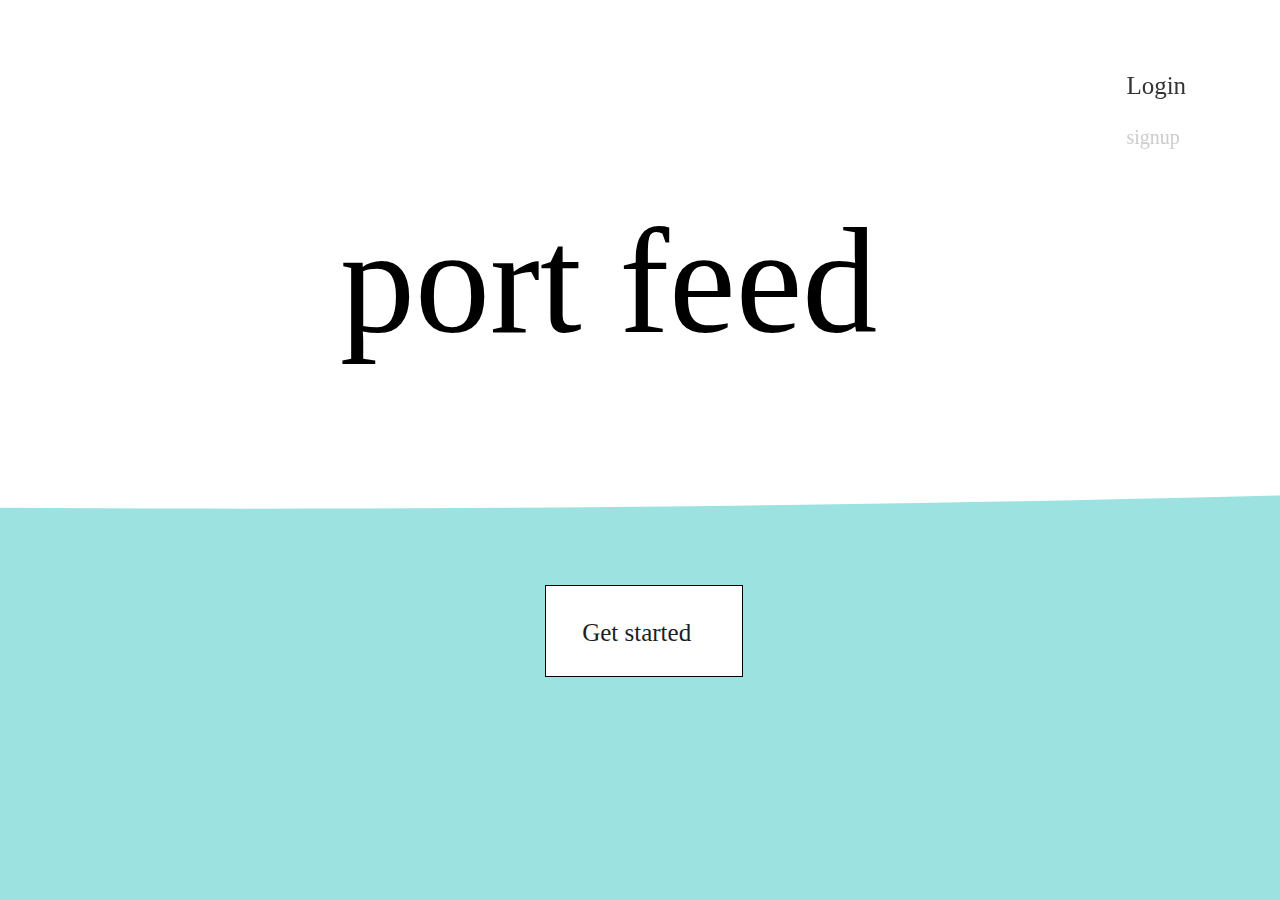
<file: portfeed/main/Demos/index.html>
<!DOCTYPE>
<html>
<head>
    <meta charset="utf-8" />
    <title>Port Feed</title>
    <link rel="stylesheet" href="assets/css/reset.css" type="text/css" media="screen" title="no title" charset="utf-8">
    <link rel="stylesheet" href="assets/css/demo.css" type="text/css" media="screen" title="no title" charset="utf-8">
    
    <script src="assets/javascript/mootools-core-1.3.1.js" type="text/javascript" charset="utf-8"></script>
    <script src="assets/javascript/mootools-more-1.3.1.1.js" type="text/javascript" charset="utf-8"></script>
    <script src="../Source/simple-modal.js" type="text/javascript" charset="utf-8"></script>
    <script src="assets/javascript/demo.js" type="text/javascript" charset="utf-8"></script>
	  <link rel="shortcut icon" type="image/png" href="http://simplemodal.plasm.it/apple-touch-icon.png" />
	  <link rel="shortcut icon" href="../favicon.ico"> 
        <link rel="stylesheet" type="text/css" href="css/demo.css" />
        <link rel="stylesheet" type="text/css" href="css/style.css" />
		<link rel="stylesheet" type="text/css" href="css/animate-custom.css" />

		


</head>



<body>

<script type="text/jQuery">
	
	jQuery(function ($) {
// Load dialog on page load
//$('#basic-modal-content').modal();

// Load dialog on click
$(document).on('click','#example-item 
	',function (e) {
    $('#example-item')
    .text($(this).data('mydata'))
    .modal();

    return false;
 });
});
</script>

 <canvas style="position:fixed; left:0%; width: 2000px; height:100%;" id="canvas"></canvas>
 <div  style="position:fixed; left:50%; top:55%; z-index:9999; height:600px; width:600px; margin: -300px 0 0 -300px;  ">
<p class="nosel" style="color: height:600px; width:1000px; color:#000; font-family: futura; font-size: 150px;">
port feed
</p>
 </div>

	<div style="display:none;" class="header">
    <div style="display:none;" class="window"></div>
	  <div style="display:none;" class="simple-modal-title"></div>
	</div>
	<div class="wrapper">
		<ul>
			<li style="display:none;" class="example-item" id="alert">
				<img src="assets/images/example-1.jpg" width="196" height="147" alt="Example 1">
				<a href="javascript;">Alert</a>
			</li>
			<li style="display:none;" class="example-item" id="confirm">
				<img src="assets/images/example-2.jpg" width="196" height="147" alt="Example 2">
				<a href="#">Confirm</a>
			</li>
			<li class="example-item" id="modal">
				<img  width="250" height="100" a>
				<p style="  font-family: futura; font-weight: 100; font-size: 25px; width:200px; height:30px; margin: -15px 0 0 -100px;  left:68.5%; top:33%; position:relative; " href="#">Get started</p>
			</li>
			<li style="display:none;" class="example-item" id="modal-ajax">
				<img src="assets/images/example-4.jpg" width="196" height="147" alt="Example 4">
				<a href="#">Modal Ajax</a>
			</li>
			<li style="display:none;" class="example-item" id="modal-image">
				<img  width="250" height="100" alt="Example 3">
				<a href="#">Modal Image</a>
			</li>
			<li style="display:none;" class="example-item" id="alert-noheader">
				<img src="assets/images/example-6.jpg" width="196" height="147" alt="Example 6">
				<a href="#">No header</a>
			</li>
			<li style="display:none;" class="example-item" id="modal-nofooter">
				<img src="assets/images/example-7.jpg" width="196" height="147" alt="Example 7">
				<a href="#">Video embed</a>
			</li>
			<li style="display:none;" class="example-item" id="example-eheh">
				<img style="display:none;" src="assets/images/example-8.jpg" width="196" height="147" alt="?">
				<a href="#">?</a>
			</li>  
			
		</ul>
		<div style="display:none;" class="clear"></div>
		
		
		
		<div style="display:none;" class="clear"></div>
		
		<ul style="display:none;">
			<li class="example-item">
				<a title="Picture 1" rel="simplemodal[examples]" href="assets/images/big/pic-1.jpg">
					<img src="assets/images/pic-1.jpg" width="196" height="147" alt="Creative Commons by Juan Lago" />
				</a>
			</li>
			<li class="example-item">
				<a title="Picture 2" rel="simplemodal[examples]" href="assets/images/big/pic-2.jpg">
					<img src="assets/images/pic-2.jpg" width="196" height="147" alt="Creative Commons by Juan Lago" />
				</a>
			</li>
			<li class="example-item">
				<a title="Picture 3" rel="simplemodal[examples]" href="assets/images/big/pic-3.jpg">
					<img src="assets/images/pic-3.jpg" width="196" height="147" alt="Creative Commons by Juan Lago" />
				</a>
			</li>
			<li class="example-item">
				<a title="Picture 4 (Standalone picture)" rel="simplemodal[other-examples]" href="assets/images/big/pic-4.jpg">
					<img src="assets/images/pic-4.jpg" width="196" height="147" alt="Creative Commons by Juan Lago" />
				</a>
			</li>
		</ul>		
		<div class="clear"></div>
		
		
	</div>
	<div class="clear"></div>

	<div style="top:8%; left:88%; font-family: futura; position:fixed; font-size: 25px; text-align:center; z-index:9999;  " >
	<a href="javascript:;" onClick="document.getElementById('hideaway').style.display='block';">Login</a>
</div>

<div style="top:14%; left:88%; font-family: futura; position:fixed; font-size: 20px; text-align:center; z-index:9999; color: #fff;  " >
	<a style="color:#ccc;" href="javascript:;" onClick="document.getElementById('hideaways').style.display='block';">signup</a>
</div>


<div id="hideaway"  style="width:100%; height:100%; background: rgba(0,0,0,0.95); position: fixed; z-index: 99999; display: none;">
 


	<div style="position:absolute; z-index:99999; " class="container">
            <!-- Codrops top bar -->
             
             <div style="top:10%; left:89%; font-family: futura; position:fixed; font-size: 60px;  " >

 <a style="color:white;" href="javascript:;" onClick="document.getElementById('hideaway').style.display='none';">x</a>

 </div>

            
            <section>				
                <div id="container_demo" >
                    <!-- hidden anchor to stop jump http://www.css3create.com/Astuce-Empecher-le-scroll-avec-l-utilisation-de-target#wrap4  -->
                    <a class="hiddenanchor" id="toregister"></a>
                    <a class="hiddenanchor" id="tologin"></a>
                    <div id="wrapper">
                        <div style="width: 600px; margin: -217.5 -300 ; position:fixed; top: 50%; left: 45%;" 
                        id="login" class="animate form">
                         
                    <form style="width:600px;" action="welcome.html" autocomplete="on" method="post"> 
                                
                                <p> 
                                    
                                    <input  style=" line-height:80px; font-size:60px; font-family: futura; color:#ededed;" id="username" name="username" required="required" type="text" placeholder="username"/>
                                </p>
                                <p> 
                                    
                                    <input style=" line-height:80px; font-size:60px; font-family: futura; color:#ededed;" id="password" name="password" required="required" type="password" placeholder="password"  /> 

                                </p>

                                <input style="color: white; font-family: futura; cursor: pointer;" type="submit" value="Enter" name="login" id="login-submit" />
                                
                               
                               
                            </form>





                        </div>

                        
						
                    </div>
                </div>  
            </section>
        </div>
        </div>

<div id="hideaways"  style="width:100%; height:100%; background: rgba(0,0,0,0.95); position: fixed; z-index: 99999; display: none;">
 


	<div style="position:absolute; z-index:99999; " class="container">
            <!-- Codrops top bar -->
             
             <div style="top:10%; left:89%; font-family: futura; position:fixed; font-size: 60px;  " >

 <a style="color:white;" href="javascript:;" onClick="document.getElementById('hideaways').style.display='none';">x</a>

 </div>

            
            <section>				
                <div id="container_demo" >
                    <!-- hidden anchor to stop jump http://www.css3create.com/Astuce-Empecher-le-scroll-avec-l-utilisation-de-target#wrap4  -->
                    <a class="hiddenanchor" id="toregister"></a>
                    <a class="hiddenanchor" id="tologin"></a>
                    <div id="wrapper">
                        <div style="width:  600px; margin: -217.5 -300 ; position:fixed; top: 45%; left: 45%;" 
                        id="login" class="animate form">
                         
                    
<form id="register" style="width:600px; " action="register.php" autocomplete="on" method="post" accept-charset="UTF-8"> 
                                
                                <p> 
                                    
                                    <input  style=" line-height:40px; font-size:40px; font-family: futura; color:#ededed; height:60px;" id="username" name="name" required="required" type="text" placeholder="user name"/>
                                </p>
                                <p> 
                                    
                                    <input style=" line-height:40px; font-size:40px; font-family: futura; height:60px; color:#ededed;" id="password" name="email" required="required" type="email" placeholder="email"  /> 

                                </p>

                                <p> 
                                    
                                    <input style=" line-height:40px; font-size:40px; font-family: futura; height:60px; color:#ededed;" id="password" name="email" required="required" type="email" placeholder="repeat email"  /> 

                                </p>

                                 <p> 
                                    
                                    <input style=" line-height:40px; font-size:40px; font-family: futura; height:60px; color:#ededed;" id="password" name="password" required="required" type="password" placeholder="password"  /> 

                                </p>

                                <p> 
                                    
                                    <input style=" line-height:40px; font-size:40px; font-family: futura; height:60px; color:#ededed;" id="password" name="password" required="required" type="password" placeholder="repeat password"  /> 

                                </p>

                                

                                <input style="color: white; font-family: futura; cursor: pointer;" type="submit" value="Enter" name="login" id="login-submit" />
                                
                               
                               
                            </form>




                        </div>

                        
						
                    </div>
                </div>  
            </section>
        </div>
        </div>

</body>
</html>
</file>
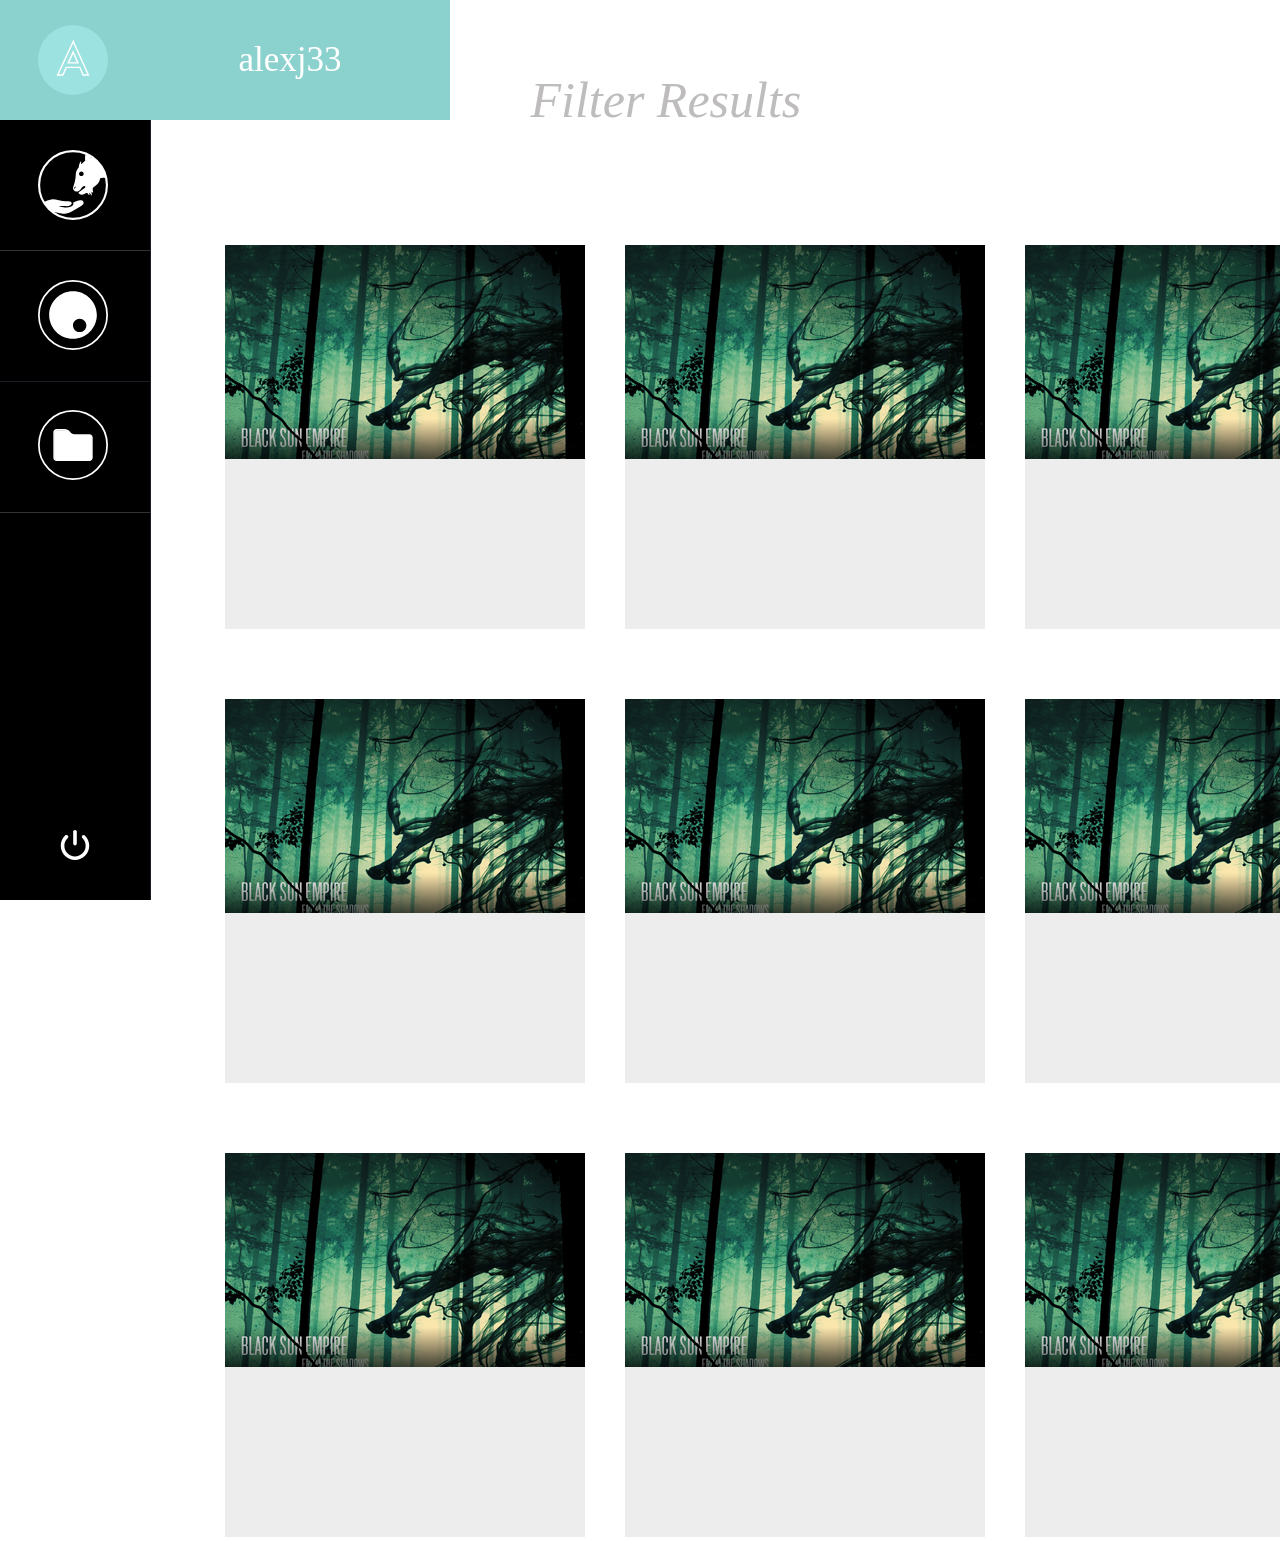
<file: portfeed/main/Demos/feed.html>
<html>
<head>
<meta charset="utf-8" />
    <title>Port Feed</title>
    <link rel="stylesheet" href="assets/css/reset.css" type="text/css" media="screen" title="no title" charset="utf-8">
    <link rel="stylesheet" href="assets/css/demo.css" type="text/css" media="screen" title="no title" charset="utf-8">
    
    <script src="assets/javascript/mootools-core-1.3.1.js" type="text/javascript" charset="utf-8"></script>
    <script src="assets/javascript/mootools-more-1.3.1.1.js" type="text/javascript" charset="utf-8"></script>
    <script src="../Source/simple-modal.js" type="text/javascript" charset="utf-8"></script>
    <script src="assets/javascript/demo.js" type="text/javascript" charset="utf-8"></script>
	  <link rel="shortcut icon" type="image/png" href="http://simplemodal.plasm.it/apple-touch-icon.png" />
	  <link rel="shortcut icon" href="../favicon.ico"> 
        <link rel="stylesheet" type="text/css" href="css/demo.css" />
        <link rel="stylesheet" type="text/css" href="css/style.css" />
		<link rel="stylesheet" type="text/css" href="css/animate-custom.css" />

<!-- END CORE CSS FRAMEWORK -->

<!-- BEGIN CSS TEMPLATE -->

   
        
        
		
</head>
<body>

<form autocomplete="on">
 
<div style="background:white; width: 100%; height: 160px; position:fixed; z-index: 999; ">
 <input style="font-family: futura; min-width: 340px;  border: 0px; width: 40%; height: 100px; font-size: 50px; padding: 10px; line-height:50px;  background: transparent; color: black; padding: 50px; text-align:center; top: 50px; left: 33%; position: fixed;  " type="search" placeholder="Filter Results"/>
 </div>

 <input type="submit" style="background: transparent; color: transparent; border: 0px; " />

 
 </form>



<div style="display:none; font-family:futura; left:200px; top:50px; position:fixed;">
<form  id="form1" name="form1" method="post" action="<?php $_SERVER['PHP_SELF']?>">
        
      
        <select class="dropdown" style="border: 0px; font-family:futura;" name='employees'>
            <option value="">Creative Field</option>
            <option value="">Advertising</option>
            <option value="">Design</option>
            <option value="">Graphic Design</option>
            <option value="">Film</option>
            <option value="">Music</option>
            <option value="">Fashion</option>
            <option value="">Crafts</option>
            <option value="">Publishing</option>
           
        </select>
    </form> 
</div>

<div class="nosel" style=" display:none; align-text: center; white-space: nowrap; overflow: scroll;font-size: 45px; font-family: futura; color: black; position: fixed; left: 500px; top: 180px; margin: -136px -287.5px;  ">
    Mmmm... Look at all these tasty projects

</div>


<div style="width:100%;  margin-left: 200px; margin-top: 200px; ">
<div  style=" float: left; width:33%; padding:25px; max-width:350px; min-width:250px;" class="col-md-12 m-b-20">      
                        
                   <div   class="widget-item narrow-margin">
                  <div  class="controller overlay right"> <a href="javascript:;" class="reload"></a> <a href="javascript:;" class="remove"></a> </div>
                  <div  class="tiles green  overflow-hidden full-height" style="max-height:214px">
                    <div  class="overlayer bottom-right fullwidth">
                      <div class="overlayer-wrapper">
                        <div  class="tiles gradient-black p-l-20 p-r-20 p-b-20 p-t-20">
                          
                        </div>
                      </div>
                    </div>
                    <img src="assets/img/others/cover.jpg" alt="" > </div>

                  <div style="min-height:170px; max-height:170px;" class="tiles white ">
                 
                       
                    
                   

</div>
</div>

</div><div  style=" float: left; width:33%; padding:25px; max-width:350px; min-width:250px;" class="col-md-12 m-b-20">      
                        
                   <div   class="widget-item narrow-margin">
                  <div  class="controller overlay right"> <a href="javascript:;" class="reload"></a> <a href="javascript:;" class="remove"></a> </div>
                  <div  class="tiles green  overflow-hidden full-height" style="max-height:214px">
                    <div  class="overlayer bottom-right fullwidth">
                      <div class="overlayer-wrapper">
                        <div  class="tiles gradient-black p-l-20 p-r-20 p-b-20 p-t-20">
                          
                        </div>
                      </div>
                    </div>
                    <img src="assets/img/others/cover.jpg" alt="" > </div>

                  <div style="min-height:170px; max-height:170px;" class="tiles white ">
                 
                       
                    
                   

</div>
</div>

</div><div  style=" float: left; width:33%; padding:25px; max-width:350px; min-width:250px;" class="col-md-12 m-b-20">      
                        
                   <div   class="widget-item narrow-margin">
                  <div  class="controller overlay right"> <a href="javascript:;" class="reload"></a> <a href="javascript:;" class="remove"></a> </div>
                  <div  class="tiles green  overflow-hidden full-height" style="max-height:214px">
                    <div  class="overlayer bottom-right fullwidth">
                      <div class="overlayer-wrapper">
                        <div  class="tiles gradient-black p-l-20 p-r-20 p-b-20 p-t-20">
                          
                        </div>
                      </div>
                    </div>
                    <img src="assets/img/others/cover.jpg" alt="" > </div>

                  <div style="min-height:170px; max-height:170px;" class="tiles white ">
                 
                       
                    
                   

</div>
</div>

</div>

<div  style=" float: left; width:33%; padding:25px; max-width:350px; min-width:250px;" class="col-md-12 m-b-20">      
                        
                   <div   class="widget-item narrow-margin">
                  <div  class="controller overlay right"> <a href="javascript:;" class="reload"></a> <a href="javascript:;" class="remove"></a> </div>
                  <div  class="tiles green  overflow-hidden full-height" style="max-height:214px">
                    <div  class="overlayer bottom-right fullwidth">
                      <div class="overlayer-wrapper">
                        <div  class="tiles gradient-black p-l-20 p-r-20 p-b-20 p-t-20">
                          
                        </div>
                      </div>
                    </div>
                    <img src="assets/img/others/cover.jpg" alt="" > </div>

                  <div style="min-height:170px; max-height:170px;" class="tiles white ">
                 
                       
                    
                   

</div>
</div>

</div>

<div  style=" float: left; width:33%; padding:25px; max-width:350px; min-width:250px;" class="col-md-12 m-b-20">      
                        
                   <div   class="widget-item narrow-margin">
                  <div  class="controller overlay right"> <a href="javascript:;" class="reload"></a> <a href="javascript:;" class="remove"></a> </div>
                  <div  class="tiles green  overflow-hidden full-height" style="max-height:214px">
                    <div  class="overlayer bottom-right fullwidth">
                      <div class="overlayer-wrapper">
                        <div  class="tiles gradient-black p-l-20 p-r-20 p-b-20 p-t-20">
                          
                        </div>
                      </div>
                    </div>
                    <img src="assets/img/others/cover.jpg" alt="" > </div>

                  <div style="min-height:170px; max-height:170px;" class="tiles white ">
                 
                       
                    
                   

</div>
</div>

</div>

<div  style=" float: left; width:33%; padding:25px; max-width:350px; min-width:250px;" class="col-md-12 m-b-20">      
                        
                   <div   class="widget-item narrow-margin">
                  <div  class="controller overlay right"> <a href="javascript:;" class="reload"></a> <a href="javascript:;" class="remove"></a> </div>
                  <div  class="tiles green  overflow-hidden full-height" style="max-height:214px">
                    <div  class="overlayer bottom-right fullwidth">
                      <div class="overlayer-wrapper">
                        <div  class="tiles gradient-black p-l-20 p-r-20 p-b-20 p-t-20">
                          
                        </div>
                      </div>
                    </div>
                    <img src="assets/img/others/cover.jpg" alt="" > </div>

                  <div style="min-height:170px; max-height:170px;" class="tiles white ">
                 
                       
                    
                   

</div>
</div>

</div>



<div  style=" float: left; width:33%; padding:25px; max-width:350px; min-width:250px;" class="col-md-12 m-b-20">    

    
                   <div   class="widget-item narrow-margin">
                  <div  class="controller overlay right"> <a href="javascript:;" class="reload"></a> <a href="javascript:;" class="remove"></a> </div>
                  <div  class="tiles green  overflow-hidden full-height" style="max-height:214px">
                    <div  class="overlayer bottom-right fullwidth">
                      <div class="overlayer-wrapper">
                        <div  class="tiles gradient-black p-l-20 p-r-20 p-b-20 p-t-20">
                          
                        </div>
                      </div>
                    </div>
                    <img src="assets/img/others/cover.jpg" alt="" > </div>

                  <div style="min-height:170px; max-height:170px;" class="tiles white ">
                 </div>
                      </div> 
                    </div>
                   
                   





<div  style=" float: left; width:33%; padding:25px; max-width:350px; min-width:250px;" class="col-md-12 m-b-20">      
                        
                   <div   class="widget-item narrow-margin">
                  <div  class="controller overlay right"> <a href="javascript:;" class="reload"></a> <a href="javascript:;" class="remove"></a> </div>
                  <div  class="tiles green  overflow-hidden full-height" style="max-height:214px">
                    <div  class="overlayer bottom-right fullwidth">
                      <div class="overlayer-wrapper">
                        <div  class="tiles gradient-black p-l-20 p-r-20 p-b-20 p-t-20">
                          
                        </div>
                      </div>
                    </div>
                    <img src="assets/img/others/cover.jpg" alt="" > </div>

                  <div style="min-height:170px; max-height:170px;" class="tiles white ">
                 
                       
                    
                   

</div>
</div>
</div>











<div  style=" float: left; width:33%; padding:25px; max-width:350px; min-width:250px;" class="col-md-12 m-b-20">      
                        
                   <div   class="widget-item narrow-margin">
                  <div  class="controller overlay right"> <a href="javascript:;" class="reload"></a> <a href="javascript:;" class="remove"></a> </div>
                  <div  class="tiles green  overflow-hidden full-height" style="max-height:214px">
                    <div  class="overlayer bottom-right fullwidth">
                      <div class="overlayer-wrapper">
                        <div  class="tiles gradient-black p-l-20 p-r-20 p-b-20 p-t-20">
                          
                        </div>
                      </div>
                    </div>
                    <img src="assets/img/others/cover.jpg" alt="" > </div>

                  <div style="min-height:170px; max-height:170px;" class="tiles white ">
                 
                       
                    
                   

</div>
</div>

</div>
                
</div>




<canvas style=" display:none; position:fixed; z-index:9999; left:0%; top:80%; width: 2000px; height: 200px;"  id="canvas"></canvas>

<div class="menu" class="nosel" style=" z-index: 999999; width:150px; height:100%; position:fixed; left:0%; top: 0%; background:black;   ">

<div class="uinfo" style=" display: none; position:fixed; z-index: 1;">

<p style="postition: fixed; width;30px; height:10px; left: 50%; font-size: 20px; ">
alexj33
</p>
</div>

<a href="welcome.html">

<div class="avatar" style=" ">
<img src="images/avatar.svg" width="70" height="70" style="position: absolute; top: 25px; margin: 0 38; z-index: 999999; "   />
<p style="position:relative; top:33%; font-family:futura; font-size: 35px; left: 53%; ">
   alexj33
</p>
</div>

</a>
<a href="feed.html">
<div class="icon">

<img src="images/feed.svg" width="70" height="70" style="position: absolute; top: 150px; margin: 0 38; "   />
</div>
</a>

<div class="icon">
<a style="width: 100%; height: 130px; position:absolute; z-index: 999999;  " href="javascript:;" onClick="document.getElementById('hideaway').style.display='block'; "> </a>
<img src="images/search.svg" width="70" height="70" style="position: absolute; top: 280px; margin: 0 38 "  />
</div>

<a href="myprojects.html">
<div class="icon">
<img src="images/projects.svg" width="70" height="70" style="position: absolute; top: 410px; margin: 0 38 "  />
</div>
</a>
<a href="index.html">
<div>
<img href="#" src="images/off.svg" width="30" height="30" style="position: absolute; top: 100%; margin: -70 60 "  />

</div>
</a>







           
            </div>

<div style="top:8%; left:88%; font-family: futura; position:fixed; font-size: 30px; text-align:center; z-index:999;  " >
    
</div>

<div id="hideaway"  style="width:100%; height:100%; background: rgba(0,0,0,0.95); position: fixed; z-index: 9999; display: none; top:0%;">
 


    <div style="position:absolute; z-index:999; " class="container">
            <!-- Codrops top bar -->
             
             <div  style="padding: 0px; top:50px;  font-family: futura; position:fixed; font-size: 60px;  " >

 <a style="color:white; position: fixed; top; 10px; left: 94%; z-index: 9999; margin: 0 -30 " href="javascript:;" onClick="document.getElementById('hideaway').style.display='none'; ">x</a>

 <form autocomplete="on">
 <div style="font-family: futura; position: fixed; left: 23%; top: 50px; border: 0px; width: 50%; height: 100px; font-size: 50px; padding: 10px; line-height:50px;  background: transparent; color: white; padding: 50px; text-align:center; ">

 <input style="font-family: futura;   border: 0px; width: 100%; height: 100px; font-size: 50px; padding: 10px; line-height:50px;  background: transparent; color: white; padding: 50px; text-align:center; " type="search" placeholder="Search"/>

 <input type="submit" style="background: transparent; color: transparent; border: 0px; " />

 <div>
 </form>

</div>

 </div>



</body>
</html>
</file>
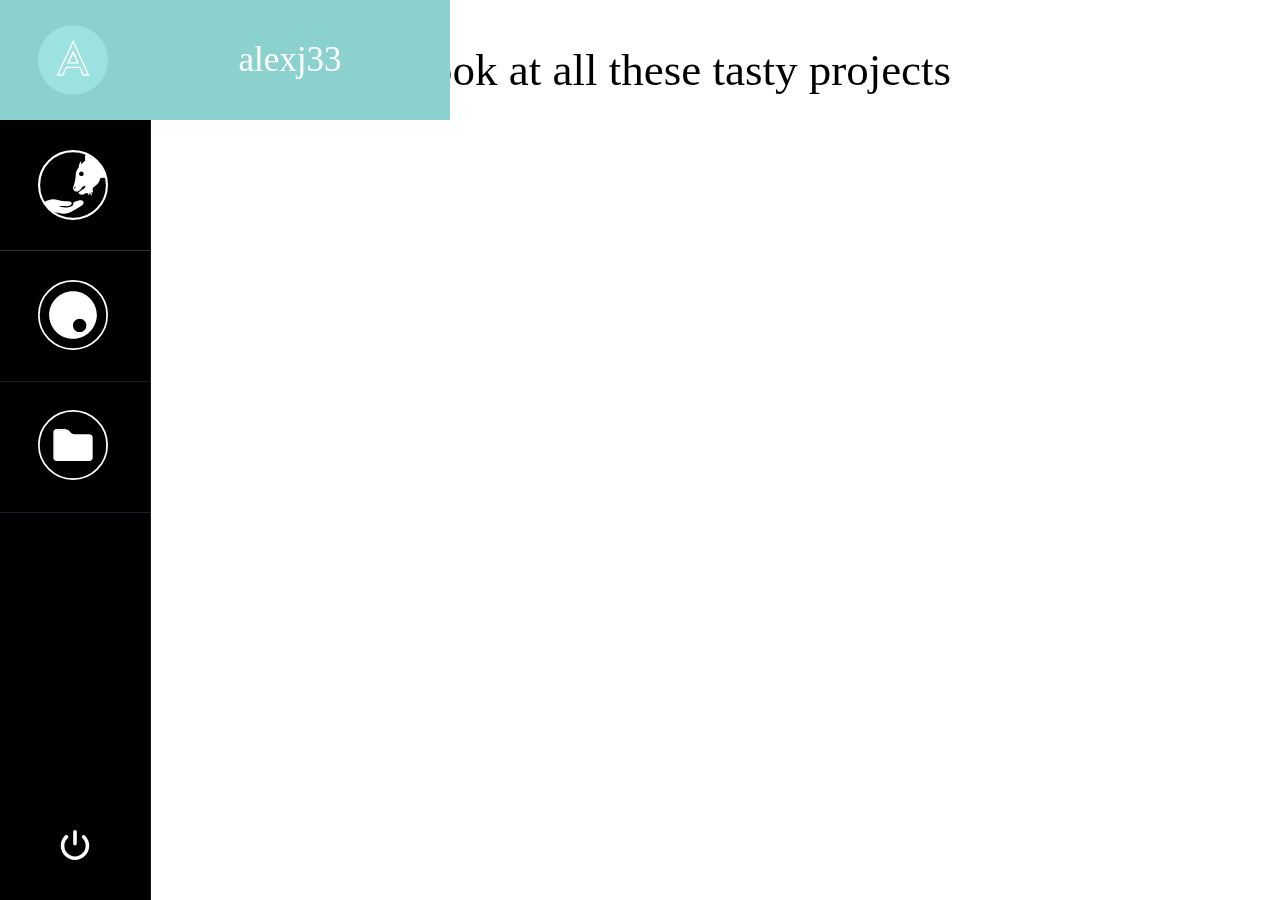
<file: portfeed/main/Demos/hh.html>
<html>
<head>
<meta charset="utf-8" />
    <title>Port Feed</title>
    <link rel="stylesheet" href="assets/css/reset.css" type="text/css" media="screen" title="no title" charset="utf-8">
    <link rel="stylesheet" href="assets/css/demo.css" type="text/css" media="screen" title="no title" charset="utf-8">
    
    <script src="assets/javascript/mootools-core-1.3.1.js" type="text/javascript" charset="utf-8"></script>
    <script src="assets/javascript/mootools-more-1.3.1.1.js" type="text/javascript" charset="utf-8"></script>
    <script src="../Source/simple-modal.js" type="text/javascript" charset="utf-8"></script>
    <script src="assets/javascript/demo.js" type="text/javascript" charset="utf-8"></script>
	  <link rel="shortcut icon" type="image/png" href="http://simplemodal.plasm.it/apple-touch-icon.png" />
	  <link rel="shortcut icon" href="../favicon.ico"> 
        <link rel="stylesheet" type="text/css" href="css/demo.css" />
        <link rel="stylesheet" type="text/css" href="css/style.css" />
		<link rel="stylesheet" type="text/css" href="css/animate-custom.css" />
   
        
        
		
</head>
<body>

<div class="nosel" style="align-text: center; white-space: nowrap; overflow: scroll;font-size: 45px; font-family: futura; color: black; position: fixed; left: 500px; top: 180px; margin: -136px -287.5px;  ">
    Mmmm... Look at all these tasty projects

</div>

<div style=" display: block; width:100%; height:120px; position:fixed; left:0%; top: 0%; background:transparent;">





<canvas style=" display:none; position:fixed; z-index:9999; left:0%; top:80%; width: 2000px; height: 200px;"  id="canvas"></canvas>

<div class="menu" class="nosel" style=" z-index: 999999; width:150px; height:100%; position:fixed; left:0%; top: 0%; background:black;   ">

<div class="uinfo" style=" display: none; position:fixed; z-index: 1;">

<p style="postition: fixed; width;30px; height:10px; left: 50%; font-size: 20px; ">
alexj33
</p>
</div>

<a href="welcome.html">

<div class="avatar" style=" ">
<img src="images/avatar.svg" width="70" height="70" style="position: absolute; top: 25px; margin: 0 38; z-index: 999999; "   />
<p style="position:relative; top:33%; font-family:futura; font-size: 35px; left: 53%; ">
   alexj33
</p>
</div>

</a>
<a href="feed.html">
<div class="icon">

<img src="images/feed.svg" width="70" height="70" style="position: absolute; top: 150px; margin: 0 38; "   />
</div>
</a>

<div class="icon">
<a style="width: 100%; height: 130px; position:absolute; z-index: 999999;  " href="javascript:;" onClick="document.getElementById('hideaway').style.display='block'; "> </a>
<img src="images/search.svg" width="70" height="70" style="position: absolute; top: 280px; margin: 0 38 "  />
</div>

<div class="icon">
<img src="images/projects.svg" width="70" height="70" style="position: absolute; top: 410px; margin: 0 38 "  />
</div>
<a href="index.html">
<div>
<img href="#" src="images/off.svg" width="30" height="30" style="position: absolute; top: 100%; margin: -70 60 "  />

</div>
</a>







           
            </div>

<div style="top:8%; left:88%; font-family: futura; position:fixed; font-size: 30px; text-align:center; z-index:999;  " >
    
</div>

<div id="hideaway"  style="width:100%; height:100%; background: rgba(0,0,0,0.95); position: fixed; z-index: 9999; display: none;">
 


    <div style="position:absolute; z-index:999; " class="container">
            <!-- Codrops top bar -->
             
             <div  style="padding: 0px; top:50px;  font-family: futura; position:fixed; font-size: 60px;  " >

 <a style="color:white; position: fixed; top; 10px; left: 94%; z-index: 9999; margin: 0 -30 " href="javascript:;" onClick="document.getElementById('hideaway').style.display='none'; ">x</a>

 <form autocomplete="on">
 <div style="font-family: futura; position: fixed; left: 23%; top: 50px; border: 0px; width: 50%; height: 100px; font-size: 50px; padding: 10px; line-height:50px;  background: transparent; color: white; padding: 50px; text-align:center; ">

 <input style="font-family: futura;   border: 0px; width: 100%; height: 100px; font-size: 50px; padding: 10px; line-height:50px;  background: transparent; color: white; padding: 50px; text-align:center; " type="search" placeholder="Search"/>

 <input type="submit" style="background: transparent; color: transparent; border: 0px; " />

 <dv>
 </form>

</div>

 </div>


</body>
</html>
</file>
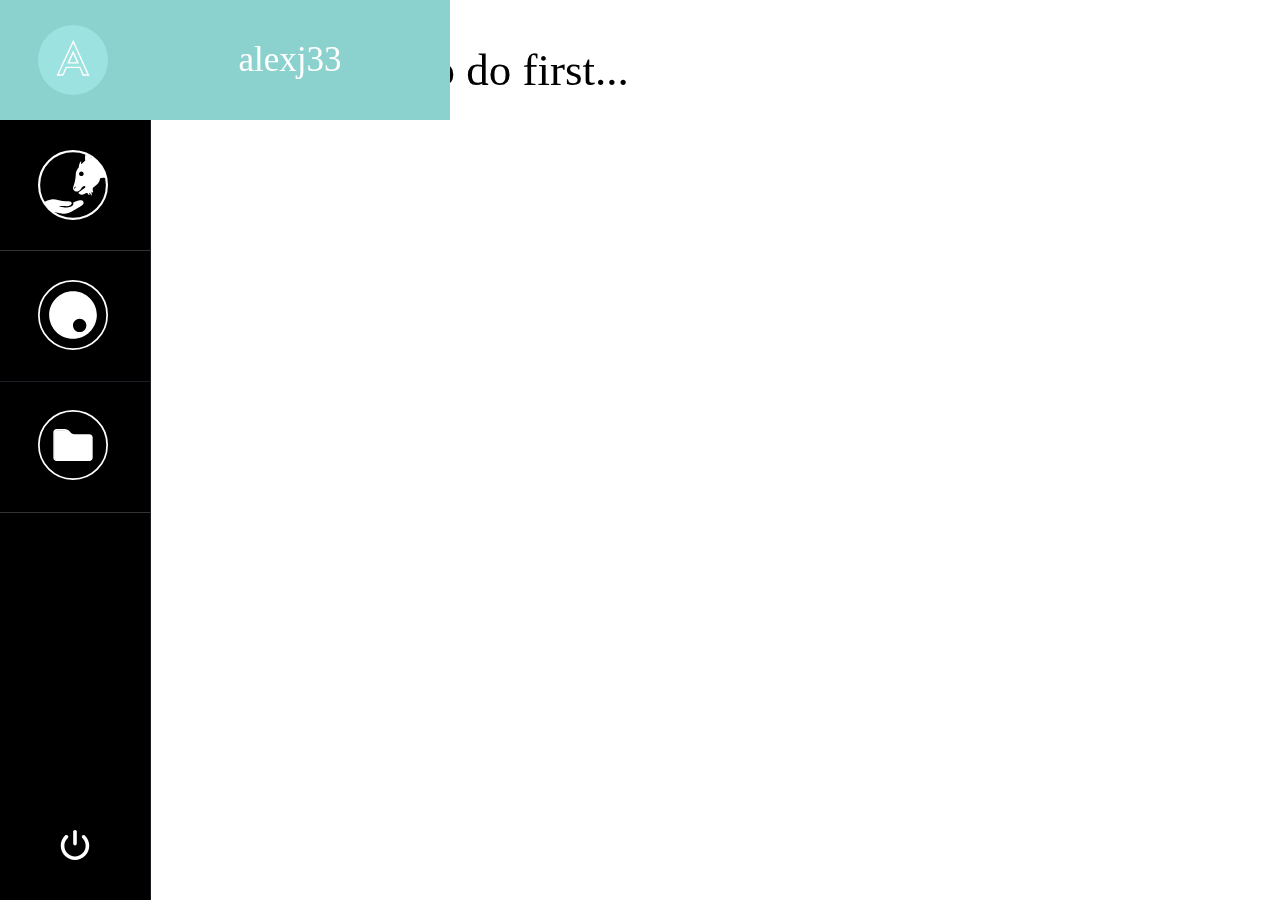
<file: portfeed/main/Demos/myprojects.html>
<html>
<head>
<meta charset="utf-8" />
    <title>Port Feed</title>
    <link rel="stylesheet" href="assets/css/reset.css" type="text/css" media="screen" title="no title" charset="utf-8">
    <link rel="stylesheet" href="assets/css/demo.css" type="text/css" media="screen" title="no title" charset="utf-8">
    
    <script src="assets/javascript/mootools-core-1.3.1.js" type="text/javascript" charset="utf-8"></script>
    <script src="assets/javascript/mootools-more-1.3.1.1.js" type="text/javascript" charset="utf-8"></script>
    <script src="../Source/simple-modal.js" type="text/javascript" charset="utf-8"></script>
    <script src="assets/javascript/demo.js" type="text/javascript" charset="utf-8"></script>
	  <link rel="shortcut icon" type="image/png" href="http://simplemodal.plasm.it/apple-touch-icon.png" />
	  <link rel="shortcut icon" href="../favicon.ico"> 
        <link rel="stylesheet" type="text/css" href="css/demo.css" />
        <link rel="stylesheet" type="text/css" href="css/style.css" />
		<link rel="stylesheet" type="text/css" href="css/animate-custom.css" />
   
        
        
		
</head>
<body>

<div class="nosel" style="align-text: center; white-space: nowrap; overflow: scroll;font-size: 45px; font-family: futura; color: black; position: fixed; left: 500px; top: 180px; margin: -136px -287.5px;  ">
    Which one to do first...

</div>

<div style=" display: block; width:100%; height:120px; position:fixed; left:0%; top: 0%; background:transparent;">





<canvas style=" display:none; position:fixed; z-index:9999; left:0%; top:80%; width: 2000px; height: 200px;"  id="canvas"></canvas>

<div class="menu" class="nosel" style=" z-index: 999999; width:150px; height:100%; position:fixed; left:0%; top: 0%; background:black;   ">

<div class="uinfo" style=" display: none; position:fixed; z-index: 1;">

<p style="postition: fixed; width;30px; height:10px; left: 50%; font-size: 20px; ">
alexj33
</p>
</div>

<a href="welcome.html">

<div class="avatar" style=" ">
<img src="images/avatar.svg" width="70" height="70" style="position: absolute; top: 25px; margin: 0 38; z-index: 999999; "   />
<p style="position:relative; top:33%; font-family:futura; font-size: 35px; left: 53%; ">
   alexj33
</p>
</div>

</a>
<a href="feed.html">
<div class="icon">

<img src="images/feed.svg" width="70" height="70" style="position: absolute; top: 150px; margin: 0 38; "   />
</div>
</a>

<div class="icon">
<a style="width: 100%; height: 130px; position:absolute; z-index: 999999;  " href="javascript:;" onClick="document.getElementById('hideaway').style.display='block'; "> </a>
<img src="images/search.svg" width="70" height="70" style="position: absolute; top: 280px; margin: 0 38 "  />
</div>

<a href="myprojects.html">
<div class="icon">
<img src="images/projects.svg" width="70" height="70" style="position: absolute; top: 410px; margin: 0 38 "  />
</div>
</a>

<a href="index.html">
<div>
<img href="#" src="images/off.svg" width="30" height="30" style="position: absolute; top: 100%; margin: -70 60 "  />

</div>
</a>







           
            </div>

<div style="top:8%; left:88%; font-family: futura; position:fixed; font-size: 30px; text-align:center; z-index:999;  " >
    
</div>

<div id="hideaway"  style="width:100%; height:100%; background: rgba(0,0,0,0.95); position: fixed; z-index: 9999; display: none;">
 


    <div style="position:absolute; z-index:999; " class="container">
            <!-- Codrops top bar -->
             
             <div  style="padding: 0px; top:50px;  font-family: futura; position:fixed; font-size: 60px;  " >

 <a style="color:white; position: fixed; top; 10px; left: 94%; z-index: 9999; margin: 0 -30 " href="javascript:;" onClick="document.getElementById('hideaway').style.display='none'; ">x</a>

 <form autocomplete="on">
 <div style="font-family: futura; position: fixed; left: 23%; top: 50px; border: 0px; width: 50%; height: 100px; font-size: 50px; padding: 10px; line-height:50px;  background: transparent; color: white; padding: 50px; text-align:center; ">

 <input style="font-family: futura;   border: 0px; width: 100%; height: 100px; font-size: 50px; padding: 10px; line-height:50px;  background: transparent; color: white; padding: 50px; text-align:center; " type="search" placeholder="Search"/>

 <input type="submit" style="background: transparent; color: transparent; border: 0px; " />

 <dv>
 </form>

</div>

 </div>


</body>
</html>
</file>
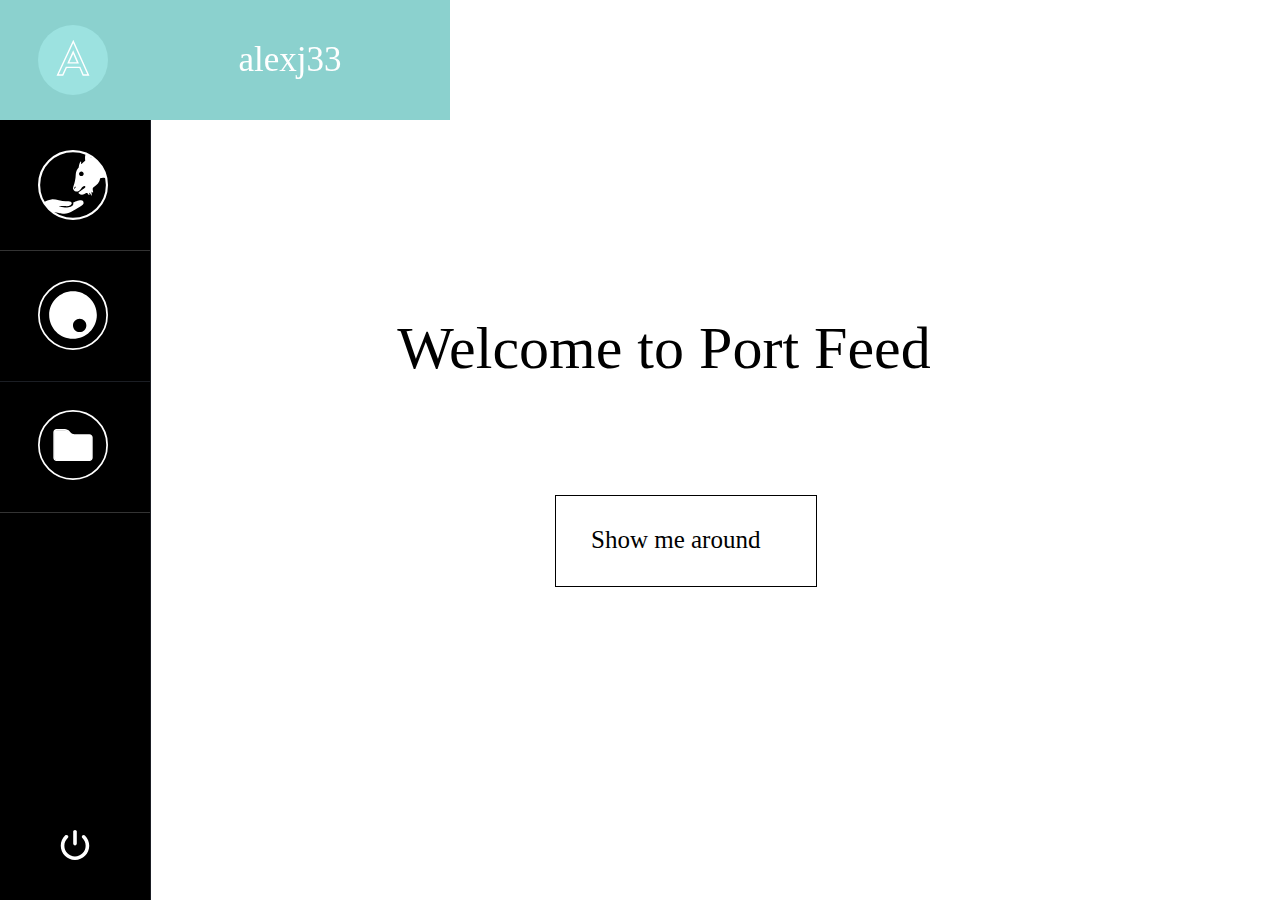
<file: portfeed/main/Demos/welcome.html>
<html>
<head>

<meta charset="utf-8" />
    <title>Port Feed</title>
    <link rel="stylesheet" href="assets/css/reset.css" type="text/css" media="screen" title="no title" charset="utf-8">
    <link rel="stylesheet" href="assets/css/demo.css" type="text/css" media="screen" title="no title" charset="utf-8">
    
    <script src="assets/javascript/mootools-core-1.3.1.js" type="text/javascript" charset="utf-8"></script>
    <script src="assets/javascript/mootools-more-1.3.1.1.js" type="text/javascript" charset="utf-8"></script>
    <script src="../Source/simple-modal.js" type="text/javascript" charset="utf-8"></script>
    <script src="assets/javascript/demo.js" type="text/javascript" charset="utf-8"></script>
	  <link rel="shortcut icon" type="image/png" href="http://simplemodal.plasm.it/apple-touch-icon.png" />
	  <link rel="shortcut icon" href="../favicon.ico"> 
        <link rel="stylesheet" type="text/css" href="css/demo.css" />
        <link rel="stylesheet" type="text/css" href="css/style.css" />
		<link rel="stylesheet" type="text/css" href="css/animate-custom.css" />
   
        
        
		
</head>
<body>

<div class="nosel" style="align-text: center; white-space: nowrap; overflow: scroll;font-size: 60px; font-family: futura; color: black; position: fixed; left: 53.5%; top: 50%; margin: -136px -287.5px;  ">
    Welcome to Port Feed


    <div class="example-itemh" >
                
                <p style="font-family: futura; font-weight: 100; font-size: 25px; width:200px; height:30px; margin: -15px 0 0 -100px; left:52%; top:50%; position:relative;  " >Show me around</p>

            </div>
</div>

<div style=" display: block; width:100%; height:120px; position:fixed; left:0%; top: 0%; background:transparent;">





<canvas style=" display:none; position:fixed; z-index:9999; left:0%; top:80%; width: 2000px; height: 200px;"  id="canvas"></canvas>

<div class="menu" class="nosel" style=" z-index: 999999; width:150px; height:100%; position:fixed; left:0%; top: 0%; background:black;   ">

<div class="uinfo" style=" display: none; position:fixed; z-index: 1;">

<p style="postition: fixed; width;30px; height:10px; left: 50%; font-size: 20px; ">
alexj33
</p>
</div>
<a href="welcome.html">
<div class="avatar" style=" ">
<img src="images/avatar.svg" width="70" height="70" style="position: absolute; top: 25px; margin: 0 38; z-index: 999999; "   />
<p style="position:relative; top:33%; font-family:futura; font-size: 35px; left: 53%; ">
   alexj33
</p>

</div>
</a>
<a href="feed.html">
<div  class="icon">


<img src="images/feed.svg" width="70" height="70" style="position: absolute; top: 150px; margin: 0 38 " href="feed.html" />

</div>
</a>
<div class="icon">
<a style="width: 100%; height: 130px; position:absolute; z-index: 999999;  " href="javascript:;" onClick="document.getElementById('hideaway').style.display='block'; "> </a>
<img src="images/search.svg" width="70" height="70" style="position: absolute; top: 280px; margin: 0 38 "  />
</div>

<a href="myprojects.html">
<div class="icon">
<img src="images/projects.svg" width="70" height="70" style="position: absolute; top: 410px; margin: 0 38 "  />
</div>
</a>

<a href="index.html">
<div>
<img href="#" src="images/off.svg" width="30" height="30" style="position: absolute; top: 100%; margin: -70 60 "  />

</div>
</a>







           
            </div>

<div style="top:8%; left:88%; font-family: futura; position:fixed; font-size: 30px; text-align:center; z-index:999;  " >
    
</div>

<div id="hideaway"  style="width:100%; height:100%; background: rgba(0,0,0,0.95); position: fixed; z-index: 9999; display: none;">
 


    <div style="position:absolute; z-index:999; " class="container">
            <!-- Codrops top bar -->
             
             <div  style="padding: 0px; top:50px;  font-family: futura; position:fixed; font-size: 60px;  " >

 <a style="color:white; position: fixed; top; 10px; left: 94%; z-index: 9999; margin: 0 -30 " href="javascript:;" onClick="document.getElementById('hideaway').style.display='none'; ">x</a>

 <form autocomplete="on">
 <div style="font-family: futura; position: fixed; left: 23%; top: 50px; border: 0px; width: 50%; height: 100px; font-size: 50px; padding: 10px; line-height:50px;  background: transparent; color: white; padding: 50px; text-align:center; ">

 <input style="font-family: futura;   border: 0px; width: 100%; height: 100px; font-size: 50px; padding: 10px; line-height:50px;  background: transparent; color: white; padding: 50px; text-align:center; " type="search" placeholder="Search"/>

 <input type="submit" style="background: transparent; color: transparent; border: 0px; " />

 <dv>
 </form>

</div>

 </div>


</body>
</html>
</file>
<file: portfeed/main/Demos/assets/css/demo.css>
/*
* Mootools Simple Modal
* Version 1.0
* Copyright (c) 2011 Marco Dell'Anna - http://www.plasm.it
*/
body{
  font-family: 'Helvetica', Arial, serif;
  font-size: 12px;
  padding-bottom:20px;
  -webkit-touch-callout: none;
-webkit-user-select: none;
-khtml-user-select: none;
-moz-user-select: none;
-ms-user-select: none;
user-select: none;
}
a{
  
}
h2{       
  
}
/* Header */
.header {
  position: relative;
  background: #fff;
  display: block;
  height: 220px;
  text-align: center;
}
.header .window {
  position: relative;
  display: block;
  width: 125px;
  height: 131px;
  padding:32px 0 0;
  margin:0 auto;
  background: transparent url("../images/simpleModalSmallWhite.png") no-repeat center center;
}
/*Wrapper*/
.wrapper{
  display:block;
  width:960px;
  margin:0 auto;
}
.simple-modal-title{
  position: relative;
  display: block;
  width: 200px;
  height: 35px;
  padding:4px 0 0;
  margin:0 auto;
  background: #000;
}

.menu {
border-right: 1px; 
border-color: dark-grey;
border-style: solid;

}

.icon {
width:100%; 
height: 130px; 
background: transparent;
border-bottom: 1px; 
border-color: dark-grey;
border-style: solid;



transition: all 0.1s ease-in-out;
}


.icon:hover {
width:100%; 
height: 130px; 
background: #353535;



transition: all 0.1s ease-in-out;
}

.dropdown{
font-size: 25px; 
line-height: 25px; 
height:35px;
width: 210px;

}

.avatar {
background: #9ce2e0;
width:151px;
height: 120px;
color: transparent;

transition: all 0.2s ease-in-out;

}

.avatar:hover {
background: #8bd1ce;
width:300%;
height: 120px;
color: white;

transition: all 0.2s ease-in-out;

}

.uinfo {
width:151px;
height: 120px;
background-color: #9ce2e0;
color: transparent;
;

transition: all 0.2s ease-in-out;
}

.uinfo:hover {
background: #8bd1ce;
display: block;
width:450px;
height: 120px;
color: white;

transition: all 0.2s ease-in-out;
}



/* Examples */
.example-item {
  border-color: #000000;
    border-width: 1px;
    border-style: solid;
    width:190px;
    height: 90px;
    margin: -45px 0 0 -95px;
    left:50%;
     top:70%;
     position: fixed;
   font-color: black;
    background-color:white;
    cursor: pointer;
    font-weight: bold;
    z-index: 99999;

transition: all 0.3s ease-in-out;
}

.example-itemh {
  border-color: #000000;
    border-width: 1px;
    border-style: solid;
    width:260px;
    height: 90px;
    margin: -45px -130px;
    left:53.5%;
     top:60%;
     position: fixed;
   font-color: black;
    background-color:white;
    cursor: pointer;
    font-weight: bold;
    z-index:-999;
   

transition: all 0.3s ease-in-out;
}

.example-itemh:hover {
  background-color: black;
    width:260px;
    height: 90px;
    margin: -45px -130px;
    left:53.5%;
     top:60%;
     color: white;
     font-weight: bold;
     position: fixed;
     z-index:-999;
     
}

.example-items {
  border-color: #000000;
    border-width: 1px;
    border-style: solid;
    width:190px;
    height: 90px;
    margin: -45px 0 0 -95px;
    left:50%;
     top:80%;
     position: fixed;
   font-color: black;
    background-color:white;
    cursor: pointer;
    font-weight: bold;
    z-index: 999999;

transition: all 0.3s ease-in-out;
}

.example-item:hover {
  background-color: black;
    width:190px;
    height: 90px;
    margin: -45px 0 0 -95px;
    left:50%;
     top:70%;
     color: white;
     font-weight: bold;
     position: fixed;
     z-index: 999999;
}



.example-item img {
  margin: 11px;
  border: 0px solid #dce0ed;
  width: 0px;
  height: 0px;
  line-height: 0px;
  cursor: pointer;
}
.example-item a,
.example-item a:link,
.example-item a:visited,
.example-item a:active {
  width: 250px;
  height:100px;
  bottom: 100px;
  font-family: 'Helvetica', Arial, serif;
 
  
  text-decoration: none;
  text-align: center;
  color: #000;
}
.example-item a:hover {
  color: #fff;
}

p.credits{
  display:block;
  padding:20px 0 10px 0;
  text-align:center;
  font-size:11px;
  color:#AAA;
}
.clear{
  clear:both;
}
.align-left{
  text-align:left !important;
}
.align-right{
  text-align:right !important;
}

#changesearch {
background: url("search-02.svg");
position:relative;
font-size: 0px;
float: left;
z-index:9999;
 height: 180px;
    width: 100px;

    margin:-45px 0 0 -45px;
    background-size: 95%;
    -webkit-transition-property: background-size, height, width;
    -webkit-transition-duration: 0.3s;
  left:100px;
  top:78px;
   background-repeat: no-repeat;
}

#changesearch:hover {
background-image: url('search-02.svg');
 position:relative;
 background-repeat: no-repeat;
z-index:9999;
height: 320px;
    width: 100px;
font-size: 50px;
    margin:-45px 0 0 -45px;
    background-size: 100%;

    -webkit-transition-property: height, background-size, width;
    -webkit-transition-duration: 0.3s;
}



#changeneed  {

background: url("more-03.svg");
position:relative;
font-size: 0px;

z-index:9999;
 height: 180px;
    width: 100px;
    float:left;

    margin:-45px 0 0 -45px;
    background-size: 95%;
    -webkit-transition-property: background-size, height, width;
    -webkit-transition-duration: 0.3s;
  left:200px;
  top:78px;
   background-repeat: no-repeat;
}

#changeneed:hover  {
background-image: url('more-03.svg');
 position:relative;
 background-repeat: no-repeat;
z-index:9999;
height: 320px;
    width: 100px;
font-size: 50px;
    margin:-45px 0 0 -45px;
    background-size: 100%;

    -webkit-transition-property: height, background-size, width;
    -webkit-transition-duration: 0.3s;
}

#bodytext {
color: white;
font-family: futura;
position: absolute;
z-index:999999;
top:150px;
width:250px;
line-height: 50px;
left: 0px;
top:130px;
text-align:center;



}



/*
* Mootools Simple Modal
* Version 1.0
* Copyright (c) 2011 Marco Dell'Anna - http://www.plasm.it
*
* Markup Modal
* <div class="simple-modal" id="simple-modal">
*   <div class="simple-modal-header">
*     <a class="close" href="#">×</a>
*     <h1>SimpleModal Title</h1>
*   </div>
*   <div class="simple-modal-body">
*     <div class="contents">
*       <p>
*         Lorem ipsum dolor sit amet, consectetur adipisicing elit, sed do eiusmod tempor incididunt ut labore et dolore magna aliqua. Ut enim ad minim veniam, quis nostrud exercitation ullamco laboris nisi ut aliquip ex ea commodo consequat. Duis aute irure dolor in reprehenderit in voluptate velit esse cillum dolore eu fugiat nulla pariatur. Excepteur sint occaecat cupidatat non proident, sunt in culpa qui officia deserunt mollit anim id est laborum.
*       </p>
*     </div>
*   </div>
*   <div class="simple-modal-footer">
*     <a class="btn primary" href="#">Primary</a>
*     <a class="btn secondary" href="#">Secondary</a>
*   </div>
* </div>
*/
/* Vars */
/* Overlay style */
#simple-modal-overlay {
  position: fixed ;
  display: block;
  z-index: 9999999;
  top: 0px;
  left: 0px;
  width: 100%;
  height: 100%;
  background-color: #000000;
  background-position: center center;
  background-repeat: no-repeat;
  background: -webkit-gradient(radial, center center, 0, center center, 460, from(#ffffff), to(#291a49));
  background: -webkit-radial-gradient(circle, #000, #291a49);
  background: -moz-radial-gradient(circle, #000, #291a49);
  background: -ms-radial-gradient(circle, #000, #291a49);
}
.simple-modal {
  /* Style rewrite */

 
  /* */


  position: absolute;
  margin: 0;
  color: #808080;
  font-family: "Helvetica Neue", Helvetica, Arial, sans-serif;
  font-size: 13px;
  font-weight: normal;
  line-height: 18px;
  background-color: rgba(0, 0, 0, 0.9);

  -webkit-box-shadow: 0 0 10px rgba(0, 0, , 0.5);
  -moz-box-shadow: 0 0 10px rgba(0, 0, 0, 0.5);
  box-shadow: 0 0 3px rgba(0, 0, 0, 0.6);
  z-index: 9999999;
  border-radius: 20px;
  -webkit-border-radius: 20px;
  -moz-border-radius: 6px;
}

.simple-modal .simple-modal-header {
  padding: 0px 0px;
  margin: 0;
  background: transparent;

}
.simple-modal .simple-modal-header h1 {
  margin: 0;
  color: #fff;
  padding-top:20px;
  padding-left:20px;
  font-size: 35px;
  font-weight: lighter;
  font-family: "futura";
  font-weight: 100;
  line-height: 36px;
}
.simple-modal a.close, .simple-modal a.previous-image, .simple-modal a.next-image {
  position: absolute;
  top: 16px;  
  color: #fff;
  font-family: "futura", ;
  font-weight: 100;
  font-size: 30px;
  font-weight: lighter;
  line-height: 10px;
  text-decoration: none;
  background: #000
}
.simple-modal a.close {
  right: 15px;
}
.simple-modal a.previous-image {
  right: 80px;  
}
.simple-modal a.next-image {
  right: 60px;
}
.simple-modal a.close:hover, .simple-modal a.previous-image:hover, .simple-modal a.next-image:hover {
  color: #000;
}
.simple-modal .simple-modal-body {
  padding: 15px;
  /* Extra style */

}
.simple-modal .simple-modal-body div.contents {
  overflow: hidden;
}
.simple-modal .simple-modal-body p {
  font-size: 25px;
  font-weight: normal;
  color: #fff;
  line-height: 35px;
  font-family:futura;
  font-weight: 100;
}
.simple-modal .simple-modal-body p img {
  display: block;
  margin: 0 auto 0px auto;
}
.simple-modal .simple-modal-footer {
  display: none;
  display: block;
  background-color: transparent;
  padding: 14px 15px 15px;
  border-top: 0px transparent;
  -webkit-border-radius: 0 0 0px 0px;
  -moz-border-radius: 0 0 0px 0px;
  border-radius: 0 0 0px 0px;
  -webkit-box-shadow: inset 0 0px 0 transparent;
  -moz-box-shadow: inset 0 1px 0 transparent;
  box-shadow: inset 0 1px 0 transparent;
  zoom: 1;
  margin-bottom: 0;
  text-align: center;
}
.simple-modal .simple-modal-footer a.btn {
  display: none;
  text-decoration: none;
  cursor: pointer;
  display: inline-block;
  background-repeat: no-repeat;
  padding: 5px 14px 6px;
  color: transparent;
  font-size: 13px;
  line-height: normal;
  border: 1px solid transparent;
  -webkit-transition: 0.2s linear all;
  -moz-transition: 0.2s linear all;
  transition: 0.2s linear all;
  border-radius: 3px;
  -webkit-border-radius: 0px;
  -moz-border-radius: 0px;
}
.simple-modal .simple-modal-footer a.btn.primary {
display: none;
}
.simple-modal .simple-modal-footer a.btn.primary:hover {
  display: none;
}
.simple-modal .simple-modal-footer a.btn.secondary {
  display: none;
}
.simple-modal .simple-modal-footer a.btn.secondary:hover {
  display: none;
}
/* Draggable style */
.simple-modal.draggable .simple-modal-header:hover {
  cursor: move;
  background-color: transparent;
  -webkit-border-top-left-radius: 0px;
  -webkit-border-top-right-radius: 0px;
  -moz-border-radius-topleft: 0px;
  -moz-border-radius-topright: 0px;
  border-top-left-radius: 0px;
  border-top-right-radius: 0px;
}
/* Loading style */
.simple-modal.loading .simple-modal-body {
  min-height: 60px;
  background: transparent url("../images/loader.gif") no-repeat center center;
}
.simple-modal.loading .simple-modal-body div.contents {
  display: none;
}
.simple-modal.loading .close, .simple-modal.loading .simple-modal-header, .simple-modal.loading .simple-modal-footer {
  display: none;
}
/* Hide header */
.simple-modal.hide-header .simple-modal-header {
  display: none;
}
/* Hide header */
.simple-modal.hide-footer .simple-modal-footer {
  display: none;
}


@import url(http://fonts.googleapis.com/css?family=Open+Sans:400,300,600,700);
:-moz-placeholder {
  color: '#ffffff';
}
::-moz-placeholder {
  color: '#ffffff';
  opacity: 1;
}
:-ms-input-placeholder {
  color: '#ffffff';
}
::-webkit-input-placeholder {
  color: '#ffffff';
}
.placeholder {
  color: '#ffffff';
}

html {
  font-size: 100%;
  height: 100%;
}
body {
  background-color: #fff;
  color: #1b1e24;
  font-family: 'Arial';
  font-size: 13px;
  padding: 0px !important;
  margin: 0px !important;
  line-height: 1.5;
  font-style: normal;
  font-weight: normal;
}
body.condense-menu .header-seperation {
  display: none;
}
body.condense-menu .page-content {
  margin-left: 50px;
}
body.condense-menu .footer-widget {
  display: none;
}
body.condense-menu .scrollup {
  left: 34px;
}
body.hide-top-content-header .header {
  width: auto;
}
body.hide-top-content-header .header-quick-nav {
  display: none;
}
body.hide-top-content-header .page-content .content {
  padding-top: 25px;
}
body.hide-top-content-header .page-sidebar.mini .page-sidebar-wrapper > ul {
  padding: 0;
}
body.hide-sidebar .header-seperation {
  display: none;
}
body.hide-sidebar .page-sidebar {
  display: none;
}
body.hide-sidebar .page-content {
  margin-left: 0;
}
body.hide-sidebar .scrollup {
  left: 34px;
}
body.boxed-layout {
  background-color: #fff;
}
body.boxed-layout .header {
  width: inherit;
  padding-right: 30px !important;
}
body.menu-non-fixed .page-sidebar {
  position: absolute;
}
.navbar,
.navbar-inverse {
  background-color: transparent;
  background-image: none;
  border: none;
  border-radius: 0px;
}
.navbar .nav > li > .dropdown-menu::before {
  position: absolute;
  top: -7px;
  right: 9px;
  display: inline-block;
  border-right: 7px solid transparent;
  border-bottom: 7px solid #fff;
  border-left: 7px solid transparent;
  border-bottom-color: rgba(0, 0, 0, 0.2);
  content: '';
}
.navbar .nav > li > .dropdown-menu::after {
  position: absolute;
  top: -6px;
  right: 10px;
  display: inline-block;
  border-right: 6px solid transparent;
  border-bottom: 6px solid white;
  border-left: 6px solid transparent;
  content: '';
}
.navbar .notifications {
  background-color: #1b1e24;
  display: block;
  float: left;
  left: 0;
  margin: 0 10px 0 0;
  padding-top: 5px;
  position: relative;
}
.header-seperation {
  background-color: #1b1e24;
}

.slidingDiv {
  height:300px;
  background-color: #99CCFF;
  padding:20px;
  margin-top:10px;
  border-bottom:5px solid #3399FF;
}

.show_hide {
  display:none;
}


* { margin: 0; padding: 0; outline: none; }

body { background: #fff; margin: 0; padding: 0; font: 10px normal Arial, Helvetica, sans-serif; }

/*--Main Image Area--*/
.main_image {
    margin: 20px 0 0 20px; width: 249px; height: 440px;
    float: left;  background: white; position: relative;  overflow: hidden;
    color: #fff;
    
    moz-box-shadow: 0px 0px 4px #666; 
    -webkit-box-shadow: 0px 0px 4px #666; 
    box-shadow: 0px 0px 4px #666;
}

.main_image h2 { font-size: 2em; font-weight: normal; margin: 0 0 5px; padding: 10px; }
.main_image p  { font-size: 1.2em; padding: 10px; margin: 0; line-height: 1.6em; }
.main_image .desc  { position: absolute; bottom: 0; left: 0; width: 100%; display: none;}
.main_image .block { height: 410px; width: 100%; background: #111; border-top: 1px solid #000; }
.main_image a.collapse {
    background: black; height: 30px; width: 249px;
    position: absolute; top: -30px; right: 0px;
    font: normal 12px arial; color: white; text-align: center;
}
.main_image a.show { background-position: left bottom; } 



.header {
  padding: 0 !important;
  margin: 0 !important;
  position: fixed;
  width: 100%;
  z-index: 999;
  min-height: 60px;

}

.header .navbar-inner {
  background-image: none !important;
  background-color: #ffffff !important;
  width: 100%;
  margin: 0;
  border: 0px;
  padding: 0px;
  box-shadow: none;
  border-radius: 0px;
  display: table;
  min-height: 60px;
}
.header .navbar-inner [class*="span"] {
  min-height: 58px !important;
}
.header .btn-navbar {
  background-color: #1f1f1f !important;
  margin-bottom: 0px;
  padding-right: 0px;
  padding-top: 10px;
  padding-bottom: 6px;
  background-image: none;
  box-shadow: none;
  color: #ffffff;
  border: 0;
}

#example {
  position: relative;
}
#example-checkbox {
  display: none;
}
#example-checkbox:checked + #example:after {
  content: "See Less";
  position: absolute;
  top: 0;
  left: 0;
  right: 0;
  bottom: 0;
  background: white;
}

.header .btn-navbar:hover {
  text-decoration: none;
}
.header .nav {
  display: block;
}
.header .nav li.dropdown .dropdown-toggle i {
  color: #eff4f8 !important;
}
.header .nav li.dropdown.user .dropdown-toggle i {
  display: inline-block;
  margin-top: 5px;
  margin: 0;
  font-size: 16px;
  color: #1b1e24 !important;
}
.header .nav > li {
  margin: 0px;
  padding: 0px;
  text-align: center;
  display: inline-block;
  float: left;
}
.header .nav > li.dropdown .dropdown-toggle {
  margin: 0px;
}
.header .nav > li.dropdown .dropdown-toggle i {
  font-size: 15px;
  margin-left: auto;
  margin-right: auto;
}
.header .nav > li.dropdown .dropdown-toggle .badge {
  position: absolute;
  font-size: 10px !important;
  font-weight: 700;
  top: 0px;
  right: 2px;
  text-align: center;
  background-color: #fb3c4a;
  padding: 4px 6px;
  -webkit-border-radius: 12px !important;
  -moz-border-radius: 12px !important;
  border-radius: 12px !important;
  text-shadow: none !important;
  color: #ffffff;
}
.header .nav > li.dropdown .active {
  background-color: #0d0f12;
}
.header .nav > li.dropdown.user .dropdown-toggle {
  padding: 8px 4px 7px 9px;
}
.header .nav > li.dropdown.user .dropdown-toggle:hover {
  text-decoration: none;
}
.header .nav > li.quicklinks i {
  display: inline-block;
  margin-top: 5px;
  margin: 0;
  font-size: 14px;
  color: #656565 !important;
}
.header .nav > li.quicklinks > a {
  padding: 4px 2px !important;
}
.header .nav .h-seperate {
  height: 6px;
  width: 2px;
  margin: 0px 10px 0px 10px;
  border-left: 1px solid #e1e1e1;
  display: inline;
  position: relative;
  top: 2px;
}
.header .nav .dropdown-menu {
  margin-top: 3px;
}
.header .header-seperation {
  width: 250px;
  display: block;
  float: left;
  height: 60px;
}
.header .header-quick-nav {
  padding-right: 10px;
  -webkit-transition-duration: 1;
  -moz-transition-duration: 1s;
  transition-duration: 1s;
  transition-timing-function: ease-in-out;
  -webkit-transition-property: -webkit-transform, opacity;
  -moz-transition-property: -moz-transform, opacity;
  transition-property: transform, opacity;
}
.header .header-quick-nav input {
  height: 12px !important;
}
.header .notifcation-center {
  background-color: #1b1e24;
  margin-top: 12px;
  margin-right: 15px !important;
  display: inline-flex;
  display: -ms-flexbox;
}
.header .notifcation-center li {
  min-width: 30px !important;
}
.header .notifcation-center li a {
  padding: 10px !important;
  min-height: 17.5px;
}
.header .notifcation-center li a i {
  font-size: 13px !important;
}
.header a {
  text-decoration: none;
}
.header .chat-toggler {
  position: relative;
  top: 10px;
  margin-right: 5px;
  display: inline-block;
  float: left;
  min-width: 163px;
}
.header .chat-toggler .user-details {
  display: inline-block;
  float: left;
  line-height: 35px;
}
.header .chat-toggler .user-details .username a {
  color: #1b1e24;
  font-size: 15px;
}
.header .chat-toggler .user-details .company a {
  color: #8b8f92;
  font-weight: 400;
  text-align: right;
  font-size: 12px;
}
.header .chat-toggler .iconset {
  display: inline-block;
  float: left;
  margin: 15px 10px;
}
.header .chat-toggler .profile-pic {
  border-radius: 100px 100px 100px 100px;
  display: inline-block;
  height: 35px;
  overflow: hidden;
  width: 35px;
  float: left;
}
.header .chat-toggler a {
  color: #1b1e24;
  font-size: 15px;
  display: inline-block;
  float: left;
}
.header .chat-toggler > i {
  color: #808080;
  text-align: right;
  font-size: 20px;
  position: relative;
  padding: 8px;
  top: 8px;
}
.header .chat-toggler .message-count {
  display: inline-block;
  float: left;
}
.header .chat-toggler .message-count .badge {
  position: absolute;
  float: left;
  right: 0;
  top: 0;
}
.header .chat-message-preview {
  border-left: 1px solid #e5e9ec;
  border-right: 1px solid #e5e9ec;
  padding: 4px 15px;
  margin-right: 12px;
}
.header .chat-message-preview .user-details {
  display: inline-block;
  float: left;
}
.header .chat-message-preview .user-details .username a {
  color: #22262e;
  font-weight: 600;
  text-align: right;
}
.header .chat-message-preview .profile-pic {
  border-radius: 100px 100px 100px 100px;
  display: inline-block;
  float: left;
  height: 35px;
  overflow: hidden;
  width: 35px;
  margin-left: 10px;
}
.header .chat-message-preview a {
  color: #6F7B8A;
}
.header .chat-message-preview .chat-message {
  color: #8b8f92;
  background-color: #fff;
  padding: 5px;
  font-size: 12px;
  border-radius: 3px;
}
.header .quick-section {
  margin-left: 20px;
  margin-top: 16px;
  margin-right: 10px;
  display: inline-block;
  float: left;
}
.header .search-form {
  display: inline-block;
  float: left;
  margin-left: 25px !important;
  top: -4.5px;
  position: relative;
}
.header .popover-title {
  border-bottom: 0px;
  padding-top: 14px;
}
.menu-title {
  color: #808285;
  font-size: 10.5px;
  padding-left: 31px;
  padding-right: 31px;
  padding-top: 25px;
  text-transform: uppercase;
  font-weight: 600;
  letter-spacing: 0.2px;
}
.menu-title a {
  color: #808285;
}
.menu-title a:hover {
  text-decoration: none;
}
.menu-title i {
  font-size: 10px;
  font-weight: normal;
}
.page-sidebar {
  background-color: #1b1e24 !important;
  height: 100%;
  font-family: 'Open Sans';
}
.page-sidebar .outer-tab-nav-section {
  display: inline-block;
  width: 45px;
  position: absolute;
  height: 100%;
  background-color: #1b1e24 !important;
}
.page-sidebar .inner-menu {
  display: inline-block;
  width: 200px;
}
.page-sidebar .inner-menu ul {
  width: 200px;
}
.page-sidebar .page-sidebar-wrapper > ul {
  list-style: none;
  margin: 0;
  padding: 0;
}
.page-sidebar .page-sidebar-wrapper > ul > li {
  display: block;
  margin: 0;
  padding: 0;
  border: 0px;
}
.page-sidebar .page-sidebar-wrapper > ul > li > a {
  color: #8b91a0;
  display: block;
  position: relative;
  margin: 0;
  border: 0px;
  padding: 11.5px 31px 11.5px 31px;
  text-decoration: none;
  font-size: 14px;
  font-weight: normal;
}
.page-sidebar .page-sidebar-wrapper > ul > li > a.open {
  background: #313131;
}
.page-sidebar .page-sidebar-wrapper > ul > li > a i {
  font-size: 14px;
  margin-right: 5px;
  text-shadow: none;
}
.page-sidebar .page-sidebar-wrapper > ul > li > a > .arrow.open:before {
  float: right;
  margin-top: 1px;
  margin-right: 3px;
  display: inline;
  font-family: FontAwesome;
  height: auto;
  font-size: 16px;
  content: "\f107";
  font-weight: 300;
  text-shadow: none;
}
.page-sidebar .page-sidebar-wrapper > ul > li:last-child > a {
  border-bottom: 1px solid transparent !important;
}
.page-sidebar .page-sidebar-wrapper > ul > li a i {
  color: #8b91a0;
  width: 20px;
  text-align: center;
  display: inline-block;
}
.page-sidebar .page-sidebar-wrapper > ul > li.active > a {
  border-top-color: transparent !important;
  color: #ffffff;
  border: none;
  text-shadow: none;
}
.page-sidebar .page-sidebar-wrapper > ul > li.active > a i {
  color: #ffffff;
}
.page-sidebar .page-sidebar-wrapper > ul > li.active i {
  color: #ffffff;
}
.page-sidebar .page-sidebar-wrapper > ul > li.active > ul.sub-menu {
  display: block;
}
.page-sidebar .page-sidebar-wrapper > ul > li.active > ul.sub-menu > li ul.sub-menu {
  display: block;
}
.page-sidebar .page-sidebar-wrapper > ul > li > ul.sub-menu {
  display: none;
  list-style: none;
  clear: both;
  margin: 0px;
  background-color: #22262E;
  padding: 8px 0px 10px 0px;
}
.page-sidebar .page-sidebar-wrapper > ul > li > ul.sub-menu > li {
  background: none;
  margin: 0px;
  padding: 0px;
  margin-top: 1px !important;
}
.page-sidebar .page-sidebar-wrapper > ul > li > ul.sub-menu > li > a {
  margin-left: 0px;
  padding-left: 5px;
  display: block;
  margin: 0px 0px 0px 0px;
  padding: 5px 0px;
  padding-left: 53px !important;
  color: #e1eaf1;
  text-decoration: none;
  text-shadow: 0 1px 1px #000;
  font-size: 13px;
  font-weight: 300;
  background: none;
}
.page-sidebar .page-sidebar-wrapper > ul > li > ul.sub-menu > li > a:hover {
  background: #1b1e24 !important;
}
.page-sidebar .page-sidebar-wrapper > ul > li > ul.sub-menu > li:first-child > a {
  border-top: 0px !important;
}
.page-sidebar .page-sidebar-wrapper > ul > li > ul.sub-menu > li ul.sub-menu {
  display: none;
  list-style: none;
  clear: both;
  margin: 0px 0px 0px 0px;
  padding-left: 0;
}
.page-sidebar .page-sidebar-wrapper > ul > li > ul.sub-menu > li ul.sub-menu li {
  background: none;
  margin: 0px;
  padding: 0px;
}
.page-sidebar .page-sidebar-wrapper > ul > li > ul.sub-menu > li > ul.sub-menu > li > a {
  margin-left: 70px;
}
.page-sidebar .page-sidebar-wrapper > ul > li > ul.sub-menu > li > ul.sub-menu > li > ul.sub-menu > li > a {
  padding-left: 80px;
}
.page-sidebar .page-sidebar-wrapper > ul > li > ul.sub-menu li > a > .arrow:before {
  float: right;
  margin-top: 1px;
  margin-right: 20px;
  display: inline;
  font-size: 16px;
  font-family: FontAwesome;
  height: auto;
  content: "\f104";
  font-weight: 300;
  text-shadow: none;
}
.page-sidebar .page-sidebar-wrapper > ul > li > ul.sub-menu li > a > .arrow.open:before {
  float: right;
  margin-top: 1px;
  margin-right: 18px;
  display: inline;
  font-family: FontAwesome;
  height: auto;
  font-size: 16px;
  content: "\f107";
  font-weight: 300;
  text-shadow: none;
}
.page-sidebar .page-sidebar-wrapper > ul > li > ul.sub-menu li > ul.sub-menu > li > a {
  display: block;
  padding: 5px 0px;
  color: #fff;
  text-decoration: none;
  text-shadow: 0 1px 1px #000;
  font-size: 13px;
  font-weight: 300;
}
.page-sidebar .page-sidebar-wrapper > ul > li > ul.sub-menu li > ul.sub-menu > li > a > i {
  font-size: 13px;
}
.page-sidebar .page-sidebar-wrapper > ul > li.start > a {
  border-top-color: transparent !important;
}
.page-sidebar.mini {
  width: 50px;
  overflow: visible !important;
  background-color: #181d23 !important;
  height: 100%;
  margin-top: 0;
  position: absolute;
}
.page-sidebar.mini .page-sidebar-wrapper > ul {
  width: 50px;
  padding: 60px 0 0;
}
.page-sidebar.mini .page-sidebar-wrapper > ul > li > ul.sub-menu {
  position: absolute;
  margin-top: -46px;
  margin-left: 50px;
  width: auto;
  z-index: 110;
  min-width: 250px;
}
.page-sidebar.mini .page-sidebar-wrapper > ul > li > a {
  padding: 13px;
  color: #ffffff;
}
.page-sidebar.mini .page-sidebar-wrapper > ul > li a i {
  color: #ffffff;
}
.page-sidebar.mini .page-sidebar-wrapper > p {
  display: none;
}
.page-sidebar.mini .page-sidebar-wrapper > .side-bar-widgets {
  display: none;
}
.page-sidebar.mini .slimScrollDiv {
  overflow: visible !important;
}
.page-sidebar.mini .slimScrollDiv .page-sidebar-wrapper {
  overflow: visible !important;
}
.page-sidebar.mini .user-info {
  display: none;
}
.page-sidebar.mini .status-widget {
  display: none;
}
.page-sidebar.mini .notification-alert {
  display: none;
}
.page-sidebar.mini ul li span.title {
  display: none;
}
.page-sidebar.mini ul li span.arrow {
  display: none;
}
.page-sidebar.mini ul li span.badge {
  display: none;
}
.page-sidebar.mini ul li ul li span.title {
  display: inline;
}
.page-sidebar.mini ul li ul li span.arrow {
  display: inline;
}
.page-sidebar.mini ul.big-items span.badge {
  display: inline-block;
}
.page-sidebar.mini ul.small-items span.badge {
  display: inline-block;
}
.page-sidebar.mini .profile-wrapper {
  display: none;
}
.page-sidebar.mini .footer-widget {
  display: none;
}
.page-sidebar ul.folders {
  list-style: none;
  margin: 0px;
  padding: 0;
}
.page-sidebar ul.folders > li {
  border: 0 none;
  display: block;
  margin: 0;
  padding: 0;
}
.page-sidebar ul.folders > li > a {
  padding: 5px 31px;
  font-size: 13px;
  color: #ffffff;
  display: block;
  position: relative;
}
.page-sidebar ul.folders > li > a:hover {
  text-decoration: none;
}
.page-sidebar ul.folders > li > input {
  margin: 5px 31px;
  font-size: 13px;
  width: 150px;
}
.page-sidebar ul > li > a > .arrow:before {
  float: right;
  margin-top: 1px;
  margin-right: 5px;
  display: inline;
  font-size: 16px;
  font-family: FontAwesome;
  height: auto;
  content: "\f104";
  font-weight: 300;
  text-shadow: none;
}
.nav-collapse.collapse {
  height: 100%  !important;
}
.page-sidebar .page-sidebar-wrapper > ul > li.open > a,
.page-sidebar .page-sidebar-wrapper > ul > li > a:hover,
.page-sidebar .page-sidebar-wrapper > ul > li:hover > a {
  background: #1b1e24;
  color: #ffffff;
}
.page-sidebar.mini .page-sidebar-wrapper > ul > li a > .label {
  display: none;
}
.page-sidebar.mini .page-sidebar-wrapper > ul > li.open > a,
.page-sidebar.mini .page-sidebar-wrapper > ul > li > a:hover,
.page-sidebar.mini .page-sidebar-wrapper > ul > li:hover > a {
  background: #1b1e24;
}
.page-sidebar.mini .page-sidebar-wrapper > ul > li > a:hover,
.page-sidebar.mini .page-sidebar-wrapper > ul > li:hover > a {
  background: #fff;
}
.page-sidebar.mini .page-sidebar-wrapper > ul > li.active > a i,
.page-sidebar .page-sidebar-wrapper > ul > li:hover > a i {
  color: #ffffff !important;
}
.page-sidebar .page-sidebar-wrapper ul > li > a > .arrow:before,
.page-sidebar .page-sidebar-wrapper > ul > li > a > .arrow.open:before {
  color: #919091 !important;
}
.page-sidebar .page-sidebar-wrapper ul > li.active > a .arrow:before,
.page-sidebar .page-sidebar-wrapper > ul > li.active > a .arrow.open:before {
  color: #ffffff !important;
}
.page-sidebar .page-sidebar-wrapper ul > li.open > a i,
.page-sidebar .page-sidebar-wrapper > ul > li.open > a i {
  color: #ffffff !important;
}
.page-sidebar .page-sidebar-wrapper > ul > li > ul.sub-menu > li.active > a,
.page-sidebar .page-sidebar-wrapper > ul > li > ul.sub-menu > li > a:hover {
  color: #ffffff !important;
}
.page-sidebar .page-sidebar-wrapper > ul > li > ul.sub-menu li > ul.sub-menu > li.active > a,
.page-sidebar .page-sidebar-wrapper > ul > li > ul.sub-menu li > ul.sub-menu > li > a:hover,
.page-sidebar .page-sidebar-wrapper > ul > li > ul.sub-menu li.open > a {
  color: #ffffff !important;
}
.page-sidebar .page-sidebar-wrapper > ul > li > ul.sub-menu a .arrow:before,
.page-sidebar .page-sidebar-wrapper > ul > li > ul.sub-menu a .arrow.open:before {
  color: #919091  !important;
}
.page-sidebar .page-sidebar-wrapper > ul > li > ul.sub-menu > li.active > a {
  font-weight: 600;
}
.header .nav > li.dropdown,
.header .nav > li.dropdown > a {
  text-align: center;
}
.header .nav .open > a,
.nav .open > a:hover,
.nav .open > a:focus {
  background-color: #ffffff;
}
.open {
  position: relative;
}
.navbar .pull-right > li.open > .dropdown-menu,
.navbar .nav > li.open > .dropdown-menu.pull-right {
  margin-right: -6px;
  margin-top: 7px;
}
.pace .pace-activity {
  top: 72px;
}
.no-top .pace .pace-activity {
  top: 10px;
}
.loading-animator {
  -moz-border-bottom-colors: none;
  -moz-border-left-colors: none;
  -moz-border-right-colors: none;
  -moz-border-top-colors: none;
  -webkit-animation: pace-spinner 400ms linear infinite;
  -moz-animation: pace-spinner 400ms linear infinite;
  -ms-animation: pace-spinner 400ms linear infinite;
  -o-animation: pace-spinner 400ms linear infinite;
  animation: pace-spinner 400ms linear infinite;
  border-color: rgba(0, 0, 0, 0.4) rgba(0, 0, 0, 0) rgba(0, 0, 0, 0) rgba(0, 0, 0, 0.4);
  border-image: none;
  border-radius: 10px 10px 10px 10px;
  border-right: 2px solid rgba(0, 0, 0, 0);
  border-style: solid;
  border-width: 2px;
  display: block;
  height: 14px;
  margin-left: 40%;
  width: 14px;
  z-index: 2000;
}
.page-container {
  margin: 0px;
  padding: 0px;
  position: relative;
  height: 100%;
}
.chat-window-wrapper {
  overflow: hidden;
  font-family: 'Arial';
  font-size: 13px;
}
.chat-window-wrapper .chat-header {
  height: 58px;
}
.chat-window-wrapper .side-widget {
  margin-top: 15px;
  display: block;
}
.chat-window-wrapper .side-widget-title {
  color: #808285;
  font-size: 10.5px;
  font-weight: 600;
  letter-spacing: 0.2px;
  padding-left: 31px;
  padding-right: 31px;
  text-transform: uppercase;
}
.chat-window-wrapper .side-widget-content {
  display: block;
}
.chat-window-wrapper .side-widget-content ul.groups {
  list-style: none;
  margin: 0;
  margin-top: 10px;
  padding-left: 0;
}
.chat-window-wrapper .side-widget-content ul.groups li {
  line-height: 25px;
}
.chat-window-wrapper .side-widget-content ul.groups > li > a {
  color: #ffffff;
  font-size: 13px;
  padding: 5px 31px;
}
.chat-window-wrapper .side-widget-content ul.groups > li > a:hover {
  text-decoration: none;
}
.chat-window-wrapper .user-details-wrapper {
  display: block;
  margin: 8px;
  padding: 10px;
  border-radius: 3px;
}
.chat-window-wrapper .user-details-wrapper .status-icon {
  margin-right: 0px;
}
.chat-window-wrapper .user-details-wrapper.active {
  background-color: #372b32;
}
.chat-window-wrapper .user-details-wrapper.active:hover {
  background-color: #482f36;
  cursor: pointer;
}
.chat-window-wrapper .user-details-wrapper:hover {
  background-color: #2a2e36;
  cursor: pointer;
}
.chat-window-wrapper .user-details-wrapper > .user-profile {
  display: inline-block;
  float: left;
  border-radius: 100px 100px 100px 100px;
  height: 35px;
  overflow: hidden;
  width: 35px;
  margin-right: 13px;
}
.chat-window-wrapper .user-details-wrapper > .user-details {
  display: inline-block;
  float: left;
}
.chat-window-wrapper .user-details-wrapper > .user-details > .user-name {
  display: block;
  color: #ffffff;
}
.chat-window-wrapper .user-details-wrapper > .user-details > .user-more {
  display: block;
  color: #747b89;
  font-size: 11px;
  width: 120px;
}
.chat-window-wrapper .chat-messages .user-details-wrapper {
  padding: 6px;
}
.chat-window-wrapper .chat-messages .user-details-wrapper:hover {
  background-color: #22262e;
  cursor: auto;
}
.chat-window-wrapper .user-details-status-wrapper {
  display: inline-block;
  float: left;
  min-width: 32px;
  margin-top: 8px;
}
.chat-window-wrapper .user-details-count-wrapper {
  display: inline-block;
  float: left;
  margin-top: 8px;
}
.sidr {
  background-color: #22262e;
  box-shadow: none;
}
.sidr ul.chat-window li {
  border: 0px;
}
.sidr ul.chat-window li:nth-child(odd) {
  background-color: #ffffff;
}
.sidr ul.chat-window li:nth-child(even) {
  background-color: #f5f6f8;
}
.sidr ul.chat-window li:hover > a,
.sidr ul.chat-window li:hover > span,
.sidr ul.chat-window li.active > a,
.sidr ul.chat-window li.active > span,
.sidr ul.chat-window li.sidr-class-active > a,
.sidr ul.chat-window li.sidr-class-active > span {
  box-shadow: none;
  background-color: #fed8db;
  line-height: 16px;
}
.scrollup {
  background: url('../img/pullup.png') no-repeat;
  background-position: 0px 0px;
  width: 27px;
  height: 27px;
  position: fixed;
  bottom: 92px;
  left: 235px;
  display: none;
  text-indent: -9999px;
  z-index: 101;
}
.scrollup:hover {
  background-position: -30px 0px;
}
.scrollup.to-edge {
  left: 35px;
}
.footer-widget {
  position: fixed;
  bottom: 0px;
  display: block;
  padding: 11px 21px;
  background-color: #22262e;
  width: 250px;
  clear: both;
}
.footer-widget .progress {
  position: relative;
  top: 15px;
  width: 70%;
}
.footer-widget a {
  color: #8B91A0;
}
.footer-widget i {
  font-size: 14px;
  color: #5e646d;
}
.footer-widget .details-status {
  background-color: #2d3139;
  border-radius: 3px 3px 3px 3px;
  color: #8B91A0;
  display: inline-block;
  font-size: 11px;
  padding: 6px;
  left: -22px;
  position: relative;
}
.footer-widget a:hover,
.footer-widget a:hover i {
  color: #8B91A0;
  text-decoration: none;
}
.chat-window-wrapper input[type="text"],
.chat-window-wrapper input[type="password"],
.chat-window-wrapper input[type="date"],
.chat-window-wrapper input[type="datetime"],
.chat-window-wrapper input[type="email"],
.chat-window-wrapper input[type="number"],
.chat-window-wrapper input[type="search"],
.chat-window-wrapper input[type="tel"],
.chat-window-wrapper input[type="time"],
.chat-window-wrapper input[type="url"],
.chat-window-wrapper textarea,
.chat-window-wrapper select {
  background-color: #0d0f12;
  height: 28px;
}
.chat-header input[type="text"] {
  margin: 15px 0 15px 14px;
  width: 195px;
}
.chat-header .iconset {
  margin: 20px 15px;
}
.chat-messages-header {
  background-color: #1b1e24;
  color: #4c5264;
  padding: 8px;
  padding-left: 21px;
}
.chat-messages-header .status {
  height: 10px;
  width: 10px;
  border-radius: 8px;
  background-color: #e5e9ec;
  display: inline-block;
  margin-right: 12px;
}
.chat-messages-header .status.online {
  background-color: #0aa699;
}
.chat-messages-header .status.busy {
  background-color: #f35958;
}
.chat-messages-header .status.away {
  background-color: #0aa699;
}
.chat-messages-header a > i {
  color: #4c5264;
  font-size: 10px;
  float: right;
  margin-top: 5px;
  margin-right: 5px;
}
.chat-footer {
  position: absolute;
  bottom: 0px;
  background-color: #e5e9ec;
  padding: 10px;
  padding-bottom: 0px;
  width: 92.6%;
}
.bubble {
  position: relative;
  width: 165px;
  min-height: 40px;
  padding: 0px;
  background: #e5e9ec;
  -webkit-border-radius: 3px;
  -moz-border-radius: 3px;
  border-radius: 3px;
  color: #22262e;
  padding: 10px;
  cursor: pointer;
}
.bubble.old {
  background: #0d0f12;
  color: #4c5264;
}
.bubble.old:after {
  border-color: transparent #0d0f12;
}
.bubble.sender {
  background: #0ba195;
  color: #ffffff;
}
.bubble.sender:after {
  border-color: transparent #0ba195;
  border-width: 9px 0 9px 7px;
  right: -7px !important;
  left: auto;
}
.bubble:after {
  content: '';
  position: absolute;
  border-style: solid;
  border-width: 9px 7px 9px 0;
  border-color: transparent #e5e9ec;
  display: block;
  width: 0;
  z-index: 1;
  left: -7px;
  top: 12px;
}
.chat-messages .sent_time {
  width: 100%;
  color: #4c5264;
  text-align: center;
  margin-top: 10px;
  font-weight: 600;
}
.chat-messages .sent_time.off {
  display: none;
}
.chat-input-wrapper {
  position: fixed;
  bottom: 0;
  background-color: #1b1e24;
  width: 256px;
  padding: 7px;
  z-index: 110;
}
.chat-input-wrapper textarea {
  background-color: #ffffff;
  padding: 0;
  margin: 0;
}
.user-chat-wrapper {
  display: block;
  padding: 10px 15px;
}
.user-chat-wrapper .profile-wrapper {
  float: left;
  border-radius: 100px 100px 100px 100px;
  display: inline-block;
  height: 35px;
  overflow: hidden;
  width: 35px;
  margin: 0px 10px 0 0px;
}
.user-chat-wrapper .user-chat {
  display: inline-block;
  float: left;
}
.user-chat-wrapper .user-chat .user-name {
  color: #22262e;
  font-size: 12px;
  white-space: nowrap;
  overflow: hidden;
  text-overflow: ellipsis;
}
.user-chat-wrapper .user-chat .user-chat-preview {
  display: block;
  float: left;
}
.user-chat-wrapper .user-chat .more-details {
  display: inline-block;
  float: left;
  color: #8b8f92;
  margin-right: 10px;
  font-size: 12px;
  white-space: nowrap;
  overflow: hidden;
  text-overflow: ellipsis;
}
.ie8 .page-sidebar {
  position: absolute;
  width: 225px;
}
.ie8 .page-sidebar ul {
  width: 225px;
}
.ie8 .page-content {
  margin-left: 225px;
  margin-top: 0px;
}
.page-content {
  margin-top: 0px;
  padding: 0px;
  background-color: #e5e9ec;
  overflow: auto;
  position: relative;
  min-height: 911px;
}
.page-content.condensed {
  margin-left: 50px;
}
.page-content.condensed-layout {
  margin-left: 50px !important;
}
.page-content .admin-bar {
  -moz-box-sizing: border-box;
  bottom: -115px;
  position: fixed;
  width: 100%;
  -webkit-transition: all 0.5s ease-in-out;
  -moz-transition: all 0.5s ease-in-out;
  -ms-transition: all 0.5s ease-in-out;
  transition: all 0.5s ease-in-out;
}
.page-content .admin-bar .admin-bar-inner {
  background: none repeat scroll 0 0 padding-box #ffffff;
  border-top: 1px solid rgba(0, 0, 0, 0.15);
  box-shadow: 0 -1px 2px rgba(0, 0, 0, 0.08);
  margin-right: 250px;
  padding: 30px 35px 30px 40px;
  text-align: right;
}
.page-content .header {
  padding: 20px !important;
}
.page-content .header h3 {
  font-size: 20px;
  display: inline;
}
.page-content .header i {
  font-size: 18px;
}
.page-content .breadcrumb {
  font-family: 'Open Sans';
  -webkit-border-radius: 0px;
  -moz-border-radius: 0px;
  border-radius: 0px;
  box-shadow: none;
  background-color: transparent;
  padding: 0px !important;
  border: none !important;
  margin-bottom: 0px;
}
.page-content .breadcrumb a {
  margin-left: 10px;
}
.page-content .breadcrumb li p {
  font-size: 12.5px !important;
  font-weight: 400;
  color: #7b7d82;
}
.page-content .breadcrumb li .active {
  font-weight: 600;
  font-size: 14px;
}
.page-content .content {
  padding-left: 26px;
  padding-right: 26px;
  padding-top: 83px;
}
.inner-menu {
  display: inline-block;
  position: absolute;
  width: 200px;
  font-family: 'Open Sans';
  background-color: #1b1e24;
  height: 100%;
}
.inner-menu .inner-wrapper {
  padding: 20px 20px 0;
}
.inner-menu .inner-wrapper .menu-title {
  padding-left: 0px;
}
.inner-menu .inner-wrapper .menu-title i {
  padding-right: 0px;
}
.inner-menu .inner-menu-content {
  margin-top: 50px;
}
.inner-menu .menu-title {
  padding-right: 23px;
}
.inner-menu ul.big-items {
  list-style: none outside none;
  margin: 0px;
  margin-bottom: 20px;
  padding: 0px;
}
.inner-menu ul.big-items li {
  text-align: right;
  padding: 8px 25px;
}
.inner-menu ul.big-items li a {
  color: #8b91a0;
  font-size: 18px;
}
.inner-menu ul.big-items li a:hover {
  text-decoration: none;
  color: #e5e9ec;
}
.inner-menu ul.big-items li:hover {
  background-color: #2d313b;
}
.inner-menu ul.big-items li.active {
  background-color: #2d313b;
}
.inner-menu ul.big-items li.active a {
  background-color: #2d313b;
  color: #e5e9ec;
}
.inner-menu ul.big-items li .badge {
  position: relative;
  top: -2px;
}
.inner-menu ul.small-items {
  list-style: none outside none;
  margin: 0px;
  margin-bottom: 20px;
  padding: 0;
}
.inner-menu ul.small-items li {
  text-align: right;
  padding: 8px 25px;
}
.inner-menu ul.small-items li a {
  color: #8b91a0;
  font-size: 14px;
}
.inner-menu ul.small-items li a:hover {
  text-decoration: none;
  color: #e5e9ec;
}
.inner-menu ul.small-items li:hover {
  background-color: #2d313b;
}
.inner-menu ul.small-items li.active {
  background-color: #2d313b;
}
.inner-menu ul.small-items li.active a {
  background-color: #2d313b;
  color: #e5e9ec;
}
.inner-menu ul.small-items li .badge {
  position: relative;
  top: -1px;
}
.user-info-wrapper {
  display: block;
  margin: 20px 31px;
  margin-bottom: 0px;
}
.user-info-wrapper .profile-wrapper {
  height: 65px;
  width: 65px;
  border-radius: 100px;
  overflow: hidden;
  display: inline-block;
  margin-right: 11px;
  margin-top: 9px;
  float: left;
}
.user-info-wrapper .user-info {
  color: #ffffff;
  background-color: #1b1e24;
  display: inline-block;
}
.user-info-wrapper .user-info .status {
  color: #929fa5;
  font-size: 13px;
  margin-bottom: 10px;
  margin-top: 2px;
  font-weight: normal;
}
.user-info-wrapper .user-info .profile {
  float: right;
  display: inline;
}
.user-info-wrapper .user-info .btn-set {
  margin-top: 10px;
}
.user-info-wrapper .user-info .username {
  font-size: 19px;
}
.user-info-wrapper .user-info .greeting {
  font-size: 19px;
  font-weight: 600;
  position: relative;
  top: 1.5px;
}
.user-info-wrapper .user-info a {
  color: #ffffff;
}
.user-info-wrapper .user-info a:hover {
  text-decoration: none;
}
.user-info-wrapper .user-info .status-icon {
  margin: 0px 5px;
}
.user-info-wrapper .user-info .collapse {
  width: 18px;
  height: 18px;
  background-color: #50545c;
  position: absolute;
  right: 15px;
  margin-top: 10px;
}
.user-info-wrapper .user-info .collapse i {
  position: relative;
  margin-top: -8px;
  top: -2px;
  left: 3px;
}
.user-info-wrapper .user-info .collapse:hover {
  background-color: #000000;
}
.side-panel {
  border-width: 0;
  display: block;
  max-height: none;
  min-height: 100%;
  position: fixed;
  top: 0;
  width: 17em;
  background: linear-gradient(#f9f9f9, #eeeeee) repeat scroll 0 0 #f9f9f9;
  border: 1px solid #AAAAAA;
  color: #333333;
  text-shadow: 0 1px 0 #ffffff;
  float: right;
  right: 0;
  z-index: 1200;
}
.status-widget {
  margin-bottom: 9px;
  padding: 0 31px;
  animation-duration: 0.3s !important;
}
.status-widget .title {
  color: #ffffff;
  font-size: 13px;
}
.status-widget .title i {
  float: right;
  font-size: 7px;
  margin-top: 6px;
  margin-right: 6px;
  color: #8b8f92;
}
.status-widget p {
  overflow: hidden;
  text-overflow: ellipsis;
  white-space: nowrap;
  width: 95%;
  color: #808285;
}
.status-widget .progress {
  height: 10px;
  background-color: #2a2e36;
  background-image: -moz-linear-gradient(top, #2a2e36, #2a2e36);
  background-image: -webkit-gradient(linear, 0 0, 0 100%, from(#2a2e36), to(#2a2e36));
  background-image: -webkit-linear-gradient(top, #2a2e36, #2a2e36);
  background-image: -o-linear-gradient(top, #2a2e36, #2a2e36);
  background-image: linear-gradient(to bottom, #2a2e36, #2a2e36);
  background-repeat: repeat-x;
  margin-bottom: 5px;
  -webkit-transition: width 30.0s ease !important;
  -moz-transition: width 30.0s ease !important;
  -o-transition: width 30.0s ease !important;
  transition: width 30.0s ease !important;
}
.status-widget-wrapper {
  font-size: 13px;
}
.status-widget .title a:hover,
.status-widget .title a:active {
  text-decoration: none;
}
.status-icon {
  background: url('../img/icon/status.png') no-repeat;
  position: relative;
  display: inline-block;
  margin-right: 10px;
  top: 2px;
}
.status-icon.green {
  background-position: -1px -1px;
  width: 14px;
  height: 14px;
}
.status-icon.red {
  background-position: -17px -1px;
  width: 14px;
  height: 14px;
}
.status-icon.blue {
  background-position: -33px -1px;
  width: 14px;
  height: 14px;
}
.status-icon.yellow {
  background-position: -48px -1px;
  width: 15px;
  height: 14px;
}
.status-icon.grey {
  background-position: -64px -1px;
  width: 14px;
  height: 14px;
}
.user-info img {
  float: left;
  margin-right: 5px;
}
.user-info .details {
  display: inline-block;
}
.user-info .label {
  font-weight: 300;
  font-size: 11px;
}
.mini .page-sidebar-wrapper {
  overflow: visible !important;
}
.h-ribbon {
  width: 100%;
  height: 4px;
  background-color: #f35958;
}
.h-ribbon .red {
  background-color: #f35958 !important;
}
.notification-alert {
  width: 29px;
  height: 29px;
  background-image: url("../img/notification-alert.png");
  position: absolute;
  float: right;
  right: -15px;
  z-index: 9999;
}
h1,
h2,
h3,
h4,
h5,
h6 {
  margin: 10px 0;
  font-family: 'Open Sans';
  font-weight: 300;
  color: #505458;
}
h1 {
  line-height: 43px;
}
h2 {
  line-height: 35px;
}
h3 {
  line-height: 30px;
}
h4 {
  line-height: 22px;
}
h3 small,
h4 small,
h5 small {
  font-family: 'Open Sans';
  font-weight: 300;
  color: #444;
}
h1.block,
h2.block,
h3.block,
h4.block,
h5.block,
h6.block {
  padding-bottom: 10px;
}
a {
  text-shadow: none !important;
  color: #0d638f;
  transition: color 0.1s linear 0s, background-color 0.1s linear 0s !important;
}
a.icon:hover {
  text-decoration: none;
  -webkit-transition: all 0.1s ease-in-out;
  -moz-transition: all 0.1s ease-in-out;
  -o-transition: all 0.1s ease-in-out;
  -ms-transition: all 0.1s ease-in-out;
  transition: all 0.1s ease-in-out;
  opacity: .4;
}
a,
a:focus,
a:hover,
a:active {
  outline: 0;
  text-decoration: none;
}
i {
  font-size: 14px;
}
label {
  display: block;
  margin-bottom: 5px;
}
label.inline {
  display: inline-block;
  position: relative;
  top: 0px;
  font-size: 13px;
}
label.done {
  color: #0090d9 !important;
  text-decoration: line-through;
}
ul > li {
  padding-left: 6px;
  line-height: 20px;
}
ul.progress-list {
  list-style: none;
  margin: 10px 5px 23px 0;
  padding: 0;
}
ul.progress-list li .details-wrapper {
  display: inline-block;
  float: left;
}
ul.progress-list li .details-wrapper .name {
  display: block;
  color: #000;
  font-size: 13px;
}
ul.progress-list li .details-wrapper .description {
  display: block;
  color: #9a9a9a;
  font-size: 12px;
}
ul.progress-list li .details-status {
  display: inline-block;
  background-color: #e5e9ec;
  color: #5c6370;
  font-size: 11px;
  padding: 6px;
  -webkit-border-radius: 3px;
  -moz-border-radius: 3px;
  border-radius: 3px;
}
ul.progress-list li .progress {
  margin-top: 10px;
}
ul.my-friends {
  margin: 0px;
  margin-top: 16px;
  padding: 0;
}
ul.my-friends li {
  float: left;
  display: inline;
  margin-right: 5px;
  margin-bottom: 8px;
}
ul.my-friends li .profile-pic {
  border-radius: 100px;
  display: inline-block;
  float: left;
  height: 35px;
  overflow: hidden;
  width: 35px;
}
address {
  margin-bottom: 0px;
}
blockquote {
  padding: 0 0 0 18px;
  border-left: 5px solid #EEEEEE;
}
blockquote p {
  font-size: 16px;
}
blockquote small {
  line-height: 29px;
  color: #8b91a0;
}
blockquote small:before {
  content: "";
}
blockquote.pull-right small:after {
  content: "";
}
.logo {
  margin: 18px 14px;
}
.normal {
  font-weight: normal;
}
.semi-bold {
  font-weight: 600;
}
.bold {
  font-weight: bold;
}
.all-caps {
  text-transform: uppercase;
}
.light {
  font-weight: 300 !important;
}
.text-extra-small {
  font-size: 10.5px !important;
}
.small-text {
  font-size: 12px !important;
}
.normal-text {
  font-size: 13px !important;
}
.large-text {
  font-size: 15px !important;
}
.center-text {
  text-align: center !important;
}
.muted {
  color: #b6bfc5;
}
.bg-blue {
  background-color: #00acec !important;
}
.bg-red {
  background-color: #f35958 !important;
}
.bg-yellow {
  background-color: #fdd01c !important;
}
.bg-green {
  background-color: #0aa699 !important;
}
.bg-purple {
  color: #852b99 !important;
}
.bg-grey {
  color: #8b91a0 !important;
}
.text-black {
  color: #1b1e24 !important;
}
.text-purple {
  color: #852b99 !important;
}
.text-white {
  color: #ffffff !important;
}
.text-grey {
  color: #8b91a0 !important;
}
.text-success {
  color: #0aa699 !important;
}
.text-info {
  color: #0090d9 !important;
}
.text-warning {
  color: #fbb05e !important;
}
.text-error {
  color: #f35958 !important;
}
.text-white-opacity {
  color: #ffffff;
  opacity: 0.6;
  filter: alpha(opacity=60);
}
.text-right {
  text-align: right !important;
}
.text-left {
  text-align: left !important;
}
.text-center {
  text-align: center !important;
}
.color-bands {
  display: inline-block;
  width: 80px;
  height: 4px;
  margin-right: 2px;
  margin-bottom: 8px;
}
.color-bands.green {
  background-color: #0aa699;
}
.color-bands.purple {
  background-color: #852b99;
}
.color-bands.red {
  background-color: #f35958;
}
.color-bands.blue {
  background-color: #00acec;
}
hr {
  margin: 20px 0;
  border: 0;
  border-top: 1px solid #E0DFDF;
  border-bottom: 1px solid #FEFEFE;
}
.icon-custom-2x {
  font-size: 0.9em;
}
.fa-5x {
  font-size: 5em;
}
.fa-6x {
  font-size: 6em;
}
.fa-7x {
  font-size: 7em;
}
[class^="icon-"],
[class*=" icon-"],
[class^="icon-"]:hover,
[class*=" icon-"]:hover {
  background: none !important;
}
.page-title {
  padding: 0px;
  letter-spacing: -1px;
  display: block;
  color: #666;
  margin: 0 0 10px;
  font-weight: 300;
  font-family: 'Open Sans';
}
.page-title h3 {
  display: inline-block;
  top: -5px;
  position: relative;
  width: 83%;
}
.page-title p {
  color: #63696d;
  letter-spacing: 0.5px;
}
.page-title i {
  display: inline-block;
  color: #73777c;
  font-size: 30px;
  margin-right: 12px;
  position: relative;
  top: 7px;
  float: left;
}
.page-title small {
  font-size: 14px;
  letter-spacing: 0px;
  font-weight: 300;
  color: #888;
}
.page-title .actions {
  font-family: 'Arial';
}
.page-content .breadcrumb a,
.page-content .breadcrumb i,
.page-content .breadcrumb span,
.page-content .breadcrumb li {
  color: #515050;
  font-weight: 300;
  text-shadow: none;
}
.breadcrumb > li + li:before {
  padding: 0 5px;
  color: #515050;
  font-family: FontAwesome;
  content: "\f105";
}
.well {
  background-color: #D1DADE;
  -webkit-border-radius: 3px;
  -moz-border-radius: 3px;
  border-radius: 3px;
  -webkit-box-shadow: none !important;
  -moz-box-shadow: none !important;
  box-shadow: none !important;
  border: none;
  background-image: none;
}
.well.well-large {
  padding: 24px;
  width: auto;
}
.well.well-small {
  padding: 13px;
  width: auto;
}
.well.green {
  background-color: #0aa699;
  color: #ffffff;
  border: none;
}
span.iconset {
  display: block;
}
.iconset {
  background: url('../img/icon/top-tray.png') no-repeat;
  position: relative;
  top: 1px;
}
.iconset.top-home {
  background-position: -6px -7px;
  width: 16px;
  height: 14px;
  top: -1px;
}
.iconset.top-settings {
  background-position: -35px -6px;
  width: 16px;
  height: 16px;
  top: 1px;
}
.iconset.top-messages {
  background-position: -63px -8px;
  width: 16px;
  height: 12px;
  top: 1px;
}
.iconset.top-back {
  background-position: -92px -8px;
  width: 15px;
  height: 14px;
}
.iconset.top-forward {
  background-position: -121px -8px;
  width: 15px;
  height: 14px;
}
.iconset.top-reload {
  background-position: -147px -6px;
  width: 18px;
  height: 16px;
}
.iconset.top-settings-dark {
  background-position: -176px -6px;
  width: 17px;
  height: 16px;
}
.iconset.top-tiles {
  background-position: -206px -7px;
  width: 14px;
  height: 14px;
  top: 1.5px;
}

.container { 
  width: 100%;
  height: 100%;
  
  perspective: 800px;
}

#card {
  width: 100%;
  height: 100%;
  
  transform-style: preserve-3d;
  transition: transform 1s;
}

#card figure {
  display: block;
  position:absolute;
  height: 230px;
  backface-visibility: hidden;
}

#card .front {
  background: white;

}
#card .back {
  background: blue;
  transform: rotateY( 180deg );
  position: absolute;
}

#card.flipped {
  transform: rotateY( 180deg );
}

#card { transform-origin: right center; }

#card.flipped {
  transform: translateX( -100% ) rotateY( -180deg );
}

.iconset.top-down-arrow {
  background-position: -238px -12px;
  width: 7px;
  height: 5px;
}
.iconset.top-search {
  background-position: -261px -6px;
  width: 16px;
  height: 16px;
  top: 5px;
}
.iconset.top-menu-toggle-dark {
  background-position: -288px -7px;
  width: 18px;
  height: 15px;
}
.iconset.top-menu-toggle-white {
  background-position: -315px -7px;
  width: 18px;
  height: 15px;
}
.iconset.top-chat-dark {
  background-position: -341px -6px;
  width: 21px;
  height: 16px;
}
.iconset.top-chat-white {
  background-position: -369px -6px;
  width: 21px;
  height: 16px;
}
.iconset .badge {
  top: -12px;
  right: -10px;
  position: relative;
  padding: 4px 6px;
  font-size: 10px;
}
.iconplaceholder {
  width: 20px;
  height: 20px;
  border-radius: 99px;
  background-color: #e5e9ec;
  padding: 3px;
  display: inline-block;
  margin-right: 5px;
}
.iconplaceholder i {
  font-size: 10px;
  color: #656c78;
  position: relative;
  left: 4px;
  top: -3px;
}
.blog-bar {
  border-top: 1px solid #d7dbe0;
  margin-top: 18px;
  padding: 10px;
}
.blog-bar a {
  color: #8b91a0;
  margin-right: 8px;
  text-decoration: none;
}
.blog-bar a:hover {
  color: #d7dbe0;
}
.no-padding {
  padding: 0px !important;
}
.no-margin {
  margin: 0px !important;
}
.spacing-bottom {
  margin-bottom: 30px;
}
.inherit-size {
  width: inherit;
  height: inherit;
}
.inherit-height {
  height: inherit;
}
.v-align-bottom {
  vertical-align: bottom;
  display: table-cell;
}
.v-align-top {
  vertical-align: top;
  display: table-cell;
}
.v-align-middle {
  vertical-align: middle;
  display: table-cell;
}
.h-align-middle {
  margin-left: auto;
  margin-right: auto;
  display: table;
}
.padding-10 {
  padding: 10px;
}
.padding-20 {
  padding: 20px;
}
.p-t-5 {
  padding-top: 5px;
}
.p-r-5 {
  padding-right: 5px;
}
.p-l-5 {
  padding-left: 5px;
}
.p-b-5 {
  padding-bottom: 5px;
}
.p-t-10 {
  padding-top: 10px;
}
.p-r-10 {
  padding-right: 10px;
}
.p-l-10 {
  padding-left: 10px;
}
.p-b-10 {
  padding-bottom: 10px;
}
.p-t-15 {
  padding-top: 15px;
}
.p-r-15 {
  padding-right: 15px;
}
.p-l-15 {
  padding-left: 15px;
}
.p-b-15 {
  padding-bottom: 15px;
}
.p-t-20 {
  padding-top: 20px;
}
.p-r-20 {
  padding-right: 20px;
}
.p-l-20 {
  padding-left: 20px;
}
.p-b-20 {
  padding-bottom: 20px;
}
.p-t-25 {
  padding-top: 25px;
}
.p-r-25 {
  padding-right: 25px;
}
.p-l-25 {
  padding-left: 25px;
}
.p-b-25 {
  padding-bottom: 25px;
}
.p-t-30 {
  padding-top: 30px;
}
.p-r-30 {
  padding-right: 30px;
}
.p-l-30 {
  padding-left: 30px;
}
.p-b-30 {
  padding-bottom: 30px;
}
.p-t-35 {
  padding-top: 35px;
}
.p-r-35 {
  padding-right: 35px;
}
.p-l-35 {
  padding-left: 35px;
}
.p-b-35 {
  padding-bottom: 35px;
}
.p-t-40 {
  padding-top: 40px;
}
.p-r-40 {
  padding-right: 40px;
}
.p-l-40 {
  padding-left: 40px;
}
.p-b-40 {
  padding-bottom: 40px;
}
.p-t-45 {
  padding-top: 45px;
}
.p-r-45 {
  padding-right: 45px;
}
.p-l-45 {
  padding-left: 45px;
}
.p-b-45 {
  padding-bottom: 45px;
}
.p-t-50 {
  padding-top: 50px;
}
.p-r-50 {
  padding-right: 50px;
}
.p-l-50 {
  padding-left: 50px;
}
.p-b-50 {
  padding-bottom: 50px;
}
.p-t-55 {
  padding-top: 55px;
}
.p-r-55 {
  padding-right: 55px;
}
.p-l-55 {
  padding-left: 55px;
}
.p-b-55 {
  padding-bottom: 55px;
}
.p-t-60 {
  padding-top: 60px;
}
.p-r-60 {
  padding-right: 60px;
}
.p-l-60 {
  padding-left: 60px;
}
.p-b-60 {
  padding-bottom: 60px;
}
.p-t-65 {
  padding-top: 65px;
}
.p-r-65 {
  padding-right: 65px;
}
.p-l-65 {
  padding-left: 65px;
}
.p-b-65 {
  padding-bottom: 65px;
}
.p-t-70 {
  padding-top: 70px;
}
.p-r-70 {
  padding-right: 70px;
}
.p-l-70 {
  padding-left: 70px;
}
.p-b-70 {
  padding-bottom: 70px;
}
.p-t-75 {
  padding-top: 75px;
}
.p-r-75 {
  padding-right: 75px;
}
.p-l-75 {
  padding-left: 75px;
}
.p-b-75 {
  padding-bottom: 75px;
}
.p-t-80 {
  padding-top: 80px;
}
.p-r-80 {
  padding-right: 80px;
}
.p-l-80 {
  padding-left: 80px;
}
.p-b-80 {
  padding-bottom: 80px;
}
.p-t-85 {
  padding-top: 85px;
}
.p-r-85 {
  padding-right: 85px;
}
.p-l-85 {
  padding-left: 85px;
}
.p-b-85 {
  padding-bottom: 85px;
}
.p-t-90 {
  padding-top: 90px;
}
.p-r-90 {
  padding-right: 90px;
}
.p-l-90 {
  padding-left: 90px;
}
.p-b-90 {
  padding-bottom: 90px;
}
.p-t-95 {
  padding-top: 95px;
}
.p-r-95 {
  padding-right: 95px;
}
.p-l-95 {
  padding-left: 95px;
}
.p-b-95 {
  padding-bottom: 95px;
}
.p-t-100 {
  padding-top: 100px;
}
.p-r-100 {
  padding-right: 100px;
}
.p-l-100 {
  padding-left: 100px;
}
.p-b-100 {
  padding-bottom: 100px;
}
.m-t-5 {
  margin-top: 5px;
}
.m-r-5 {
  margin-right: 5px;
}
.m-l-5 {
  margin-left: 5px;
}
.m-b-5 {
  margin-bottom: 5px;
}
.m-t-10 {
  margin-top: 10px;
}
.m-r-10 {
  margin-right: 10px;
}
.m-l-10 {
  margin-left: 10px;
}
.m-b-10 {
  margin-bottom: 10px;
}
.m-t-15 {
  margin-top: 15px;
}
.m-r-15 {
  margin-right: 15px;
}
.m-l-15 {
  margin-left: 15px;
}
.m-b-15 {
  margin-bottom: 15px;
}
.m-t-20 {
  margin-top: 20px;
}
.m-r-20 {
  margin-right: 20px;
}
.m-l-20 {
  margin-left: 20px;
}
.m-b-20 {
  margin-bottom: 20px;
}
.m-t-25 {
  margin-top: 25px;
}
.m-r-25 {
  margin-right: 25px;
}
.m-l-25 {
  margin-left: 25px;
}
.m-b-25 {
  margin-bottom: 25px;
}
.m-t-30 {
  margin-top: 30px;
}
.m-r-30 {
  margin-right: 30px;
}
.m-l-30 {
  margin-left: 30px;
}
.m-b-30 {
  margin-bottom: 30px;
}
.m-t-35 {
  margin-top: 35px;
}
.m-r-35 {
  margin-right: 35px;
}
.m-l-35 {
  margin-left: 35px;
}
.m-b-35 {
  margin-bottom: 35px;
}
.m-t-40 {
  margin-top: 40px;
}
.m-r-40 {
  margin-right: 40px;
}
.m-l-40 {
  margin-left: 40px;
}
.m-b-40 {
  margin-bottom: 40px;
}
.m-t-45 {
  margin-top: 45px;
}
.m-r-45 {
  margin-right: 45px;
}
.m-l-45 {
  margin-left: 45px;
}
.m-b-45 {
  margin-bottom: 45px;
}
.m-t-50 {
  margin-top: 50px;
}
.m-r-50 {
  margin-right: 50px;
}
.m-l-50 {
  margin-left: 50px;
}
.m-b-50 {
  margin-bottom: 50px;
}
.m-t-55 {
  margin-top: 55px;
}
.m-r-55 {
  margin-right: 55px;
}
.m-l-55 {
  margin-left: 55px;
}
.m-b-55 {
  margin-bottom: 55px;
}
.m-t-60 {
  margin-top: 60px;
}
.m-r-60 {
  margin-right: 60px;
}
.m-l-60 {
  margin-left: 60px;
}
.m-b-60 {
  margin-bottom: 60px;
}
.m-t-65 {
  margin-top: 65px;
}
.m-r-65 {
  margin-right: 65px;
}
.m-l-65 {
  margin-left: 65px;
}
.m-b-65 {
  margin-bottom: 65px;
}
.hide {
  display: none;
}
.margin-top-10 {
  margin-top: 10px;
}
.margin-top-20 {
  margin-top: 20px;
}
.margin-bottom-10 {
  margin-bottom: 10px;
}
.margin-bottom-20 {
  margin-bottom: 20px;
}
.inline {
  display: inline-block !important;
}
.b-blank {
  border-color: #000;
}
.b-r {
  border-right: 1px solid;
}
.b-l {
  border-left: 1px solid;
}
.b-t {
  border-top: 1px solid;
}
.b-b {
  border-bottom: 1px solid;
}
.b-a {
  border-width: 1px solid;
}
.b-transparent {
  border-color: rgba(0, 0, 0, 0.4);
}
.b-grey {
  border-color: #e5e9ec;
}
.visible-xlg {
  display: none;
}
.hidden-xlg {
  display: block;
}
.image-responsive-width {
  width: 100%;
}
.box-250 {
  width: 250px;
  height: 250px;
}
.overlayer {
  position: absolute;
  display: block;
  z-index: 101;
}
.overlayer.fullwidth {
  width: 100%;
}
.overlayer-wrapper {
  position: relative;
  display: block;
  z-index: 9999;
}
.demo-map {
  width: 100%;
  min-height: 960px;
}
.overlay-fixed {
  position: fixed !important;
  top: auto !important;
}
.top-left {
  position: absolute;
  top: 0;
  left: 0;
}
.top-right {
  position: absolute;
  top: 1px;
  right: 0;
}
.bottom-left {
  position: absolute;
  bottom: 1px;
  left: 0;
}
.bottom-right {
  position: absolute;
  bottom: 0;
  right: 0;
}
.scroller {
  padding: 0px !important;
  margin: 0px !important;
  padding-right: 12px !important;
}
.popover-content {
  font-size: 13px;
}
.popover-content .scroller {
  padding-right: 0px !important;
}
.toggle-button,
.toggle-button label {
  margin-top: 3px;
  background-image: none !important;
  -webkit-border-radius: 0px !important;
  -moz-border-radius: 0px !important;
  -ms-border-radius: 0px !important;
  -o-border-radius: 0px !important;
  border: 1px solid #eee !important;
  -moz-border-radius-topleft: 0px !important;
  -webkit-border-top-left-radius: 0px !important;
  border-top-left-radius: 0px !important;
  -moz-border-radius-bottomleft: 0px !important;
  -webkit-border-bottom-left-radius: 0px !important;
  border-bottom-left-radius: 0px !important;
  -moz-border-radius-topright: 0px !important;
  -webkit-border-top-right-radius: 0px !important;
  border-top-right-radius: 0px !important;
  -moz-border-radius-bottomright: 0px !important;
  -webkit-border-bottom-right-radius: 0px !important;
  border-bottom-right-radius: 0px !important;
}
.toggle-button span.labelRight,
.toggle-button span.primary,
.toggle-button span.labelLeft,
.toggle-button span.info,
.toggle-button span.success,
.toggle-button span.warning,
.toggle-button span.danger {
  -moz-border-radius-topleft: 0px !important;
  -webkit-border-top-left-radius: 0px !important;
  border-top-left-radius: 0px !important;
  -moz-border-radius-bottomleft: 0px !important;
  -webkit-border-bottom-left-radius: 0px !important;
  border-bottom-left-radius: 0px !important;
  -moz-border-radius-topright: 0px !important;
  -webkit-border-top-right-radius: 0px !important;
  border-top-right-radius: 0px !important;
  -moz-border-radius-bottomright: 0px !important;
  -webkit-border-bottom-right-radius: 0px !important;
  border-bottom-right-radius: 0px !important;
  font-size: 13px !important;
  font-weight: 300 !important;
  background-image: none !important;
}
.toggle-button span.labelRight {
  background-color: #eee;
}
.dataTable {
  clear: both;
  margin-top: 5px;
}
.dataTables_filter label {
  line-height: 32px !important;
}
.DTTT_dropdown li {
  position: relative;
}
div.DTTT_print_info.modal {
  height: 150px;
  margin-top: 150px;
  text-align: center;
  border: 0px;
  z-index: 999;
}
div.DTTT_print_info h6 {
  font-weight: normal;
  font-size: 28px;
  line-height: 28px;
  margin: 1em;
}
div.DTTT_print_info p {
  font-size: 14px;
  line-height: 20px;
}
.invoice-button-action-set {
  position: fixed;
}
.login-container {
  margin-top: 13%;
}
.lockscreen-wrapper {
  position: relative;
  margin-top: 20%;
}
.lockscreen-wrapper .profile-wrapper {
  border-radius: 100px;
  float: left;
  height: 65px;
  margin-right: 11px;
  margin-top: 9px;
  overflow: hidden;
  width: 65px;
  display: inline-block;
}
.lockscreen-wrapper .user {
  text-align: left;
}
.lockscreen-wrapper .user-form {
  margin-top: -10px;
  display: inline-block;
  float: left;
  min-width: 320px;
}
.lockscreen-wrapper .user-form input,
.lockscreen-wrapper .user-form button {
  float: left;
  margin-right: 10px;
}
.calender-options-wrapper {
  padding: 13px;
  padding: 20px;
}
.calender-options-wrapper .events-wrapper {
  margin-top: 50px;
}
.calender-options-wrapper .events-heading {
  font-size: 13px;
  color: #ffffff;
  border-bottom: 1px solid rgba(255, 255, 255, 0.25);
  padding-bottom: 14px;
  margin-bottom: 20px;
}
.calender-options-wrapper .external-event {
  font-size: 12px;
  color: #ffffff;
  background-color: #d44443;
  display: block;
  padding: 5px 8px;
  border-radius: 3px;
  width: 100%;
  margin-bottom: 8px;
  cursor: move;
}
.fc-view {
  margin-top: 15px;
}
.fc td,
.fc th {
  vertical-align: middle;
}
.fc-grid th {
  text-transform: uppercase;
  padding-bottom: 10px;
}
.fc-grid .fc-day-number {
  padding: 25px 10px;
}
.fc-border-separate th,
.fc-border-separate td {
  border-width: 0px;
  border-bottom: 1px solid #e5e9ec;
}
.fc-border-separate tr.fc-last th,
.fc-border-separate tr.fc-last td {
  border-right-width: 0px;
}
.fc-border-separate td.fc-last {
  border-right-width: 0px;
}
.fc-border-separate tr.fc-last td {
  border-bottom-width: 0px;
}
.fc-state-highlight {
  background-color: transparent;
}
.fc-state-highlight .fc-day-number {
  background-color: #f35958;
  border-radius: 999px;
  padding: 5px 11px;
  color: #ffffff;
}
.fc-ltr .fc-event-hori.fc-event-start,
.fc-rtl .fc-event-hori.fc-event-end {
  margin-top: 10px;
}
.fc table thead tr th {
  font-size: 0.9em;
}
.bordered-circle .owl-controls {
  text-align: left;
}
.bordered-circle .owl-controls .owl-page span {
  width: 9px;
  height: 9px;
  border: 1px solid #333333;
  opacity: 1;
  background-color: transparent;
}
.bordered-circle .owl-theme .owl-controls .owl-page.active span,
.bordered-circle .owl-theme .owl-controls.clickable .owl-page:hover span {
  background-color: #333333;
}
.hashtags {
  display: inline-block;
  border: 2px solid #e5e9ec;
  background-color: transparent;
  color: #b9bec2;
  padding: 2px 8px;
  border-radius: 15px;
  font-weight: bold;
  font-size: 12px;
}
.hashtags:hover {
  border: 2px solid rgba(0, 0, 0, 0.2);
  color: rgba(0, 0, 0, 0.4);
}
.hashtags.transparent {
  border: 2px solid #ffffff;
  background-color: transparent;
  color: #ffffff;
}
.hashtags.transparent:hover {
  border: 2px solid rgba(255, 255, 255, 0.1);
  background-color: rgba(255, 255, 255, 0.8);
  color: #000;
}
/** Global Profile pics **/
.user-profile img {
  border-radius: 100px 100px 100px 100px;
}
/**** Notification Widget List ***/
.overlap-left-10 {
  position: relative;
  left: -10px;
}
.rickshaw_graph {
  overflow: hidden;
}
label,
input,
button,
select,
textarea {
  font-size: 14px;
  font-weight: normal;
  line-height: 20px;
}
input,
button,
select,
textarea {
  font-family: "Segoe UI", "Helvetica Neue", Helvetica, Arial, sans-serif;
}
.uneditable-input,
textarea,
input[type="text"],
input[type="password"],
input[type="datetime"],
input[type="datetime-local"],
input[type="date"],
input[type="month"],
input[type="time"],
input[type="week"],
input[type="number"],
input[type="email"],
input[type="url"],
input[type="search"],
input[type="tel"],
input[type="color"] {
  font-family: "Helvetica Neue", Helvetica, Arial, sans-serif;
  -webkit-appearance: none !important;
  color: #282323;
  outline: 0;
  height: 16px;
  padding: 6px 11px !important;
  line-height: 15px;
  font-size: 13px;
  font-weight: normal;
  vertical-align: top;
  background-color: #ffffff;
  min-height: 37px;
  -webkit-box-shadow: none !important;
  -moz-box-shadow: none !important;
  box-shadow: none !important;
  -webkit-border-radius: 0px;
  -moz-border-radius: 0px;
  border-radius: 0px;
  -webkit-border-radius: 2px;
  -moz-border-radius: 2px;
  border-radius: 2px;
  border: 1px solid #e5e9ec;
  transition: background 0.2s linear 0s, box-shadow 0.2s linear 0s;
}
input {
  border: 1px solid #cecece;
}
input.no-boarder {
  border: none;
}
input.dark {
  background-color: #e5e9ec;
  border: none;
}
input.error {
  border: 1px solid #f35958;
}
textarea {
  height: auto;
  padding-left: 12px !important;
  padding-top: 10px !important;
}
.uneditable-input.focus,
textarea:focus,
select:focus,
input[type="text"]:focus,
input[type="password"]:focus,
input[type="datetime"]:focus,
input[type="datetime-local"]:focus,
input[type="date"]:focus,
input[type="month"]:focus,
input[type="time"]:focus,
input[type="week"]:focus,
input[type="number"]:focus,
input[type="email"]:focus,
input[type="url"]:focus,
input[type="search"]:focus,
input[type="tel"]:focus,
input[type="color"]:focus,
.m-uneditable-input:focus {
  border-color: #e5e9ec;
  outline: 0 !important;
  -webkit-box-shadow: none;
  -moz-box-shadow: none;
  box-shadow: none;
  background-color: #f4f5f7;
}
input[type="radio"],
input[type="checkbox"] {
  margin: 4px 0 0;
  margin-top: 1px;
  line-height: normal;
  cursor: pointer;
  -webkit-box-sizing: border-box;
  -moz-box-sizing: border-box;
  box-sizing: border-box;
}
select,
input[type="file"] {
  height: 34px !important;
  line-height: 30px;
}
select {
  width: 220px;
  background-color: #ffffff;
  background-image: none !important;
  border: 1px solid #e5e5e5;
  outline: none;
  min-height: 35px;
}
select.xsmall {
  width: 64px !important;
}
select.small {
  width: 134px !important;
}
select.medium {
  width: 220px !important;
}
select.large {
  width: 334px !important;
}
select[multiple],
select[size] {
  height: auto !important;
}
select:focus,
input[type="file"]:focus,
input[type="radio"]:focus,
input[type="checkbox"]:focus {
  outline: thin dotted #333333;
  outline: 5px auto -webkit-focus-ring-color;
  outline-offset: -2px;
  -webkit-box-shadow: none !important;
  -moz-box-shadow: none !important;
  box-shadow: none !important;
}
input[class*="span"] {
  float: none;
  height: 34px !important;
  margin-left: 0;
}
select[class*="span"],
textarea[class*="span"] {
  float: none;
  margin-left: 0;
}
.input-lg {
  border-radius: 3px !important;
  font-size: 18px !important;
  height: 45px !important;
  line-height: 1.33 !important;
}
.input-sm {
  font-size: 13px !important;
  min-height: 29px !important;
}
.input-prepend,
.input-append {
  border: 0;
  display: inline-block;
}
.input-append .add-on,
.input-prepend .add-on {
  display: inline-block;
  width: auto;
  height: 24px;
  min-width: 16px;
  padding: 4px 5px;
  font-size: 14px;
  font-weight: normal;
  line-height: 24px;
  text-align: center;
  text-shadow: 0 1px 0 #ffffff;
  background-color: #e5e5e5;
  border: 1px solid #e5e5e5;
}
.input-append .add-on > .halflings-icon,
.input-prepend .add-on > i,
.input-prepend .add-on > .fa {
  margin-top: 5px;
  margin-left: 3px;
}
.input-append .add-on > .halflings-icon .input-append .add-on > i,
.input-append .add-on > .fa {
  margin-top: 5px;
  margin-left: 0px;
}
.input-append,
.input-append :focus {
  border-right: 0 !important;
}
.input-append input[class*="span"],
.input-prepend input[class*="span"],
.input-append input,
.input-prepend input {
  display: inline-block !important;
  width: 100%;
  float: left;
}
.xsmall {
  width: 50px !important;
}
.small {
  width: 120px !important;
}
.medium {
  width: 206px !important;
}
.large {
  width: 320px !important;
}
.huge {
  width: 480px !important;
  font-size: 24px !important;
  height: 36px !important;
  line-height: 36px !important;
  padding: 22px 8px !important;
}
.radio,
.checkbox {
  margin-bottom: 0;
  margin-top: 0;
  padding-left: 0px;
}
.radio label {
  display: inline-block;
  cursor: pointer;
  position: relative;
  padding-left: 25px;
  margin-right: 15px;
  font-size: 13px;
  margin-bottom: 6px;
  color: #777a80;
}
.radio label:before {
  content: "";
  display: inline-block;
  width: 17px;
  height: 17px;
  margin-right: 10px;
  position: absolute;
  left: 0;
  bottom: 2.5px;
  background-color: #ffffff;
  border: 1px solid #c2c6cb;
  border-radius: 99px;
}
.radio label:after {
  font-size: 13px;
  content: "";
  text-align: center;
  display: inline-block;
  width: 17px;
  height: 17px;
  position: absolute;
  -o-transform: scale(0);
  -ms-transform: scale(0);
  -moz-transform: scale(0);
  -webkit-transform: scale(0);
  transform: scale(0);
  border-radius: 99px;
  left: 0px;
  top: 1px;
  background-color: #6f7b8a;
  border: 1px solid #6f7b8a;
}
.radio input[type=radio] {
  display: none;
}
.radio input[type=radio][disabled] + label {
  opacity: 0.65;
}
.radio.radio-success label:after {
  background-color: #0090d9;
  border: 1px solid #0090d9;
}
.radio.radio-success input[type=radio]:checked + label:before {
  border: 1px solid #0090d9;
}
.radio.radio-primary label:after {
  background-color: #0aa699;
  border: 1px solid #0aa699;
}
.radio.radio-primary input[type=radio]:checked + label:before {
  border: 1px solid #0aa699;
}
.radio.radio-info label:after {
  background-color: #1f3853;
  border: 1px solid #1f3853;
}
.radio.radio-info label input[type=radio]:checked + :before {
  border: 1px solid #1f3853;
}
.radio.radio-warning label:after {
  background-color: #fbb05e;
  border: 1px solid #fbb05e;
}
.radio.radio-warning input[type=radio]:checked + label:before {
  border: 1px solid #fbb05e;
}
.radio.radio-danger label:after {
  background-color: #F35958;
  border: 1px solid #F35958;
}
.radio.radio-danger input[type=radio]:checked + label:before {
  border: 1px solid #F35958;
}
.radio input[type=radio]:checked + label {
  color: #4d5056;
}
.radio input[type=radio]:checked + label:after {
  -o-transform: scale(0.63);
  -ms-transform: scale(0.63);
  -moz-transform: scale(0.63);
  -webkit-transform: scale(0.63);
  transform: scale(0.63);
  line-height: 18px;
  -o-transition: -o-transform 0.1s 0s cubic-bezier(0.455, 0.03, 0.215, 1.33);
  -ms-transition: -ms-transform 0.1s 0s cubic-bezier(0.455, 0.03, 0.215, 1.33);
  -moz-transition: -moz-transform 0.1s 0s cubic-bezier(0.455, 0.03, 0.215, 1.33);
  -webkit-transition: -webkit-transform 0.1s 0s cubic-bezier(0.455, 0.03, 0.215, 1.33);
  -o-transition: transform 0.1s 0s cubic-bezier(0.455, 0.03, 0.215, 1.33);
  -ms-transition: transform 0.1s 0s cubic-bezier(0.455, 0.03, 0.215, 1.33);
  -moz-transition: transform 0.1s 0s cubic-bezier(0.455, 0.03, 0.215, 1.33);
  -webkit-transition: transform 0.1s 0s cubic-bezier(0.455, 0.03, 0.215, 1.33);
  transition: transform 0.1s 0s cubic-bezier(0.455, 0.03, 0.215, 1.33);
}
.radio input[type=radio]:checked + label:before {
  border: 1px solid #8e9095;
}
.checkbox input[type=radio][disabled] + label:after {
  background-color: #eceff3;
}
.checkbox label {
  display: inline-block;
  cursor: pointer;
  position: relative;
  padding-left: 25px;
  margin-right: 15px;
  font-size: 13px;
  margin-bottom: 6px;
  color: #777a80;
  transition: border 0.2s linear 0s,color 0.2s linear 0s;
  margin-bottom: 10px;
}
.checkbox label:before {
  content: "";
  display: inline-block;
  width: 17px;
  height: 17px;
  margin-right: 10px;
  position: absolute;
  left: 0px;
  top: 1.4px;
  background-color: #ffffff;
  border: 1px solid #c2c6cb;
  border-radius: 3px;
  transition: border 0.2s linear 0s,color 0.2s linear 0s;
}
.checkbox label::after {
  display: inline-block;
  width: 16px;
  height: 16px;
  position: absolute;
  left: 3.2px;
  top: 0px;
  font-size: 11px;
  transition: border 0.2s linear 0s,color 0.2s linear 0s;
}
.checkbox label:after {
  border-radius: 3px;
}
.checkbox input[type=checkbox] {
  display: none;
}
.checkbox.checkbox-circle label:after {
  border-radius: 99px;
}
.checkbox.checkbox-circle label:before {
  border-radius: 99px;
}
.checkbox input[type=checkbox]:checked + label {
  color: #4d5056;
}
.checkbox input[type=checkbox]:checked + label::after {
  font-family: 'FontAwesome';
  content: "\F00C";
}
.checkbox input[type=checkbox][disabled] + label {
  opacity: 0.65;
}
.checkbox input[type=checkbox][disabled] + label:before {
  background-color: #eceff3;
}
.checkbox.check-success input[type=checkbox]:checked + label:before {
  background-color: #0090d9;
  border: 1px solid #0090d9;
}
.checkbox.check-success input[type=checkbox]:checked + label::after {
  color: #ffffff;
}
.checkbox.check-primary input[type=checkbox]:checked + label:before {
  background-color: #0aa699;
  border: 1px solid #0aa699;
}
.checkbox.check-primary input[type=checkbox]:checked + label::after {
  color: #ffffff;
}
.checkbox.check-info input[type=checkbox]:checked + label:before {
  background-color: #1f3853;
  border: 1px solid #1f3853;
}
.checkbox.check-info input[type=checkbox]:checked + label::after {
  color: #ffffff;
}
.checkbox.check-warning input[type=checkbox]:checked + label:before {
  background-color: #fbb05e;
  border: 1px solid #fbb05e;
}
.checkbox.check-warning input[type=checkbox]:checked + label::after {
  color: #ffffff;
}
.checkbox.check-danger input[type=checkbox]:checked + label:before {
  background-color: #f35958;
  border: 1px solid #f35958;
}
.checkbox.check-danger input[type=checkbox]:checked + label::after {
  color: #ffffff;
}
table td .checkbox label {
  padding-left: 0px;
}
table th .checkbox label {
  padding-left: 0px;
}
table.fc-border-separate {
  margin-top: 20px;
}
.star label {
  display: inline-block;
  cursor: pointer;
  position: relative;
  font-size: 18px;
  transition: border 0.2s linear 0s,color 0.2s linear 0s;
  margin-bottom: 10px;
}
.star label:before {
  font-family: 'FontAwesome';
  content: "\F005";
  display: inline-block;
  margin-right: 10px;
  position: absolute;
  left: 0px;
  top: -4px;
  font-size: 18px;
  color: #97a3b3;
  transition: border 0.2s linear 0s,color 0.2s linear 0s;
}
.star input[type=checkbox] {
  display: none;
}
.star input[type=checkbox]:checked + label:before {
  color: #ffd200;
}
.wysihtml5-toolbar li {
  padding-left: 0px;
}
.bootstrap-tagsinput {
  border: 1px solid #E5E9EC;
  border-radius: 3px;
  box-shadow: none;
  width: 100%;
  transition: background 0.2s linear 0s;
}
.bootstrap-tagsinput.active-element {
  background-color: #f4f5f7;
}
.bootstrap-tagsinput input {
  border: none;
  margin-bottom: 0px;
  min-height: 25px;
}
.bootstrap-tagsinput .tag {
  vertical-align: middle;
  padding: 4px 9px;
  margin-top: 3px;
  display: inline-block;
}
.bootstrap-tagsinput .tag [data-role="remove"]:hover:active,
.bootstrap-tagsinput .tag [data-role="remove"]:hover {
  box-shadow: none;
}
form {
  margin: 0;
}
form legend {
  margin: 15px 0px 10px 0px !important;
}
.column-seperation > div[class*="col-"] {
  border-right: 1px solid #ddd;
}
.column-seperation > div[class*="col-"]:last-child {
  border-right: 0px;
}
.form-no-horizontal-spacing .row-fluid .side-label {
  border-right: 1px solid #dddddd;
}
.form-no-horizontal-spacing .error {
  margin-bottom: 10px;
}
input.placeholder,
textarea.placeholder {
  color: #aaa !important;
}
.help-block {
  margin-top: 10px;
}
.form-inline input {
  margin-bottom: 0px !important;
}
.form-label {
  margin-top: 2px;
}
.form-label .required {
  color: #e02222;
  font-size: 12px;
  padding-left: 2px;
}
.help-inline {
  margin-top: 6px;
}
.help-small {
  font-size: 12px;
  padding-top: 0;
  margin-top: 0;
  margin-bottom: 0;
  padding-bottom: 0;
}
.success .help-inline.ok:before {
  content: "\f00c";
  font-size: 16px;
  font-family: FontAwesome;
  font-weight: normal;
  font-style: normal;
  display: inline-block;
}
form legend,
.form-view legend {
  margin-bottom: 15px !important;
}
.controls > .radio .checker,
.controls > .checkbox .checker {
  margin-right: 2px !important;
}
.controls > .radio,
.controls > .checkbox {
  display: inline-block;
  padding: 0 !important;
  margin: 0 !important;
  margin-top: 8px !important;
  margin-right: 15px !important;
}
.controls > .radio.line,
.controls > .checkbox.line {
  display: block;
  padding: 0 !important;
  margin: 0 !important;
  margin-top: 5px !important;
}
.controls .inline {
  margin-top: 8px;
}
.form-view .control-group {
  margin-top: 0px;
  margin-bottom: 5px;
}
.uploader {
  margin-top: 2px !important;
}
.hint {
  padding: 5px 0px 0px 10px;
}
.form form {
  margin: 0px !important;
  padding: 0px !important;
}
.form .form-actions {
  background-color: #f5f5f5 !important;
  margin-top: 0px !important;
  margin-top: 40px;
  padding-left: 190px;
}
.form-actions {
  background-color: #F2F4F6;
  border: 0px;
  margin-bottom: 20px;
  margin-top: 20px;
  padding: 19px 20px 20px;
}
.form-actions:after {
  clear: both;
}
.form-actions:before,
.form-actions:after {
  content: "";
  display: table;
  line-height: 0;
}
.form-horizontal {
  display: inline-block;
  margin-right: 10px;
  position: relative;
  top: -4px;
}
.form-horizontal.form-bordered .control-group {
  margin: 0;
  padding: 0;
  border-bottom: 1px solid #eee;
}
.form-horizontal.form-bordered .control-group:first-child {
  border-bottom: 1px solid #eee !important;
}
.form-horizontal.form-bordered .control-group.last {
  border-bottom: 0;
}
.form-horizontal.form-bordered .control-group .controls {
  padding: 10px;
  position: relative;
  border-left: 1px solid #eee;
}
.form-horizontal.form-bordered .control-group .controls .chosen-container {
  min-height: 32px;
}
.form-horizontal.form-bordered .control-group .controls .chosen-container .help-block {
  clear: both;
  padding-top: 10px !important;
}
.form-horizontal.form-bordered .control-group .control-label {
  margin-top: 10px;
}
.form-horizontal.form-bordered.form-row-stripped .control-group:nth-child(even) {
  background-color: #fcfcfc;
}
.form-horizontal.form-bordered.form-row-stripped .m-wrap {
  background: #ffffff !important;
}
.form-horizontal.form-bordered.form-label-stripped .control-group:nth-child(even) {
  background-color: #fcfcfc;
}
.form-horizontal.form-bordered.form-label-stripped .control-group:nth-child(even) .controls {
  background-color: #ffffff;
}
.form-horizontal.form-bordered .help-inline,
.form-horizontal.form-bordered .help-block {
  padding-left: 0;
}
.grid.box .form .form-actions,
.grid.solid .form .form-actions {
  margin-left: -10px !important;
  margin-right: -10px !important;
  margin-bottom: -10px !important;
}
.wizard-steps {
  display: block;
  list-style: none outside none;
  padding: 0;
  position: relative;
  width: 100%;
}
.wizard-steps li {
  display: block;
  float: left;
  max-width: 25%;
  min-width: 25%;
  text-align: center;
  padding-left: 0;
}
.wizard-steps li:before {
  border-top: 6px solid #55606E;
  content: "";
  display: block;
  font-size: 0;
  overflow: hidden;
  position: relative;
  top: 13px;
  right: 1px;
  width: 100%;
  z-index: 1;
}
.wizard-steps li:first-child:before {
  left: 50%;
  max-width: 50%;
}
.wizard-steps li:last-child:before {
  max-width: 50%;
  width: 50%;
}
.wizard-steps li.complete .step {
  background-color: #0aa699;
  padding: 1px 6px;
  border: 4px solid #55606e;
}
.wizard-steps li .step {
  background-color: #D1DADE;
  border-radius: 32px 32px 32px 32px;
  color: #ffffff;
  display: inline;
  font-size: 15px;
  font-weight: bold;
  line-height: 12px;
  padding: 4px 9px;
  position: relative;
  text-align: center;
  z-index: 2;
  transition: all 0.2s linear 0s;
}
.wizard-steps li .step i {
  font-size: 10px;
  font-weight: normal;
  position: relative;
  top: -1.5px;
}
.wizard-steps li .title {
  color: #B1BCC5;
  display: block;
  font-size: 13px;
  line-height: 15px;
  max-width: 100%;
  position: relative;
  table-layout: fixed;
  text-align: center;
  top: 20px;
  word-wrap: break-word;
  z-index: 104;
}
.wizard-steps a:hover,
.wizard-steps a:active,
.wizard-steps a:focus {
  text-decoration: none;
}
.wizard-steps li.active .step,
.wizard-steps li.active.complete .step {
  background-color: #0090D9;
  color: #ffffff;
  font-weight: bold;
  padding: 10px 15px;
  border: none;
  font-size: 16px;
}
.wizard-steps li.complete .title,
.wizard-steps li.active .title {
  color: #2B3D53;
}
.step-content {
  margin-left: 60px;
  margin-top: 40px;
}
.step-content .step-pane {
  display: none;
  min-height: 267px;
}
.step-content .active {
  display: block;
}
.wizard-actions {
  display: block;
  list-style: none outside none;
  padding: 0;
  position: relative;
  width: 100%;
}
.wizard-actions li {
  display: inline;
}
.tab-content {
  overflow: auto;
  position: relative;
  z-index: 10;
  background-color: #ffffff;
  overflow: hidden;
  margin-bottom: 18px;
}
.tab-content.transparent {
  background-color: transparent;
}
.form-group {
  margin-bottom: 20px;
}
.form-group .form-label {
  color: #55606e;
  display: inline-block;
  margin-right: 8px;
}
.form-group .help {
  color: #A7ABB1;
  font-size: 12px;
}
.form-group .controls {
  margin-top: 8px;
}
.form-control {
  border: 1px solid #E5E9EC;
  font-size: 13px;
}
.form-row input,
.form-row select,
.form-row textarea,
.form-row select2 {
  margin-bottom: 10px;
}
.form-row .radio {
  margin-bottom: 7px;
}
.form-row:last-child {
  margin-bottom: 0;
}
.slide-primary,
.slide-success {
  display: inline-block;
}
.slide-primary .ios-switch .on-background {
  background-image: none;
  background-color: #0aa699;
}
.slide-success .ios-switch .on-background {
  background-image: none;
  background-color: #0090d9;
}
.select2-container .select2-choice {
  background-image: none;
  border-radius: 2px;
  border: 1px solid #e5e9ec;
  padding: 3px 9px;
  transition: border 0.2s linear 0s;
  height: 35px;
}
.select2-container .select2-choice .select2-arrow {
  background: transparent;
  border-left: 0px;
}
.select2-container .select2-choice .select2-arrow b {
  background: none;
}
.select2-container .select2-choice .select2-arrow b:before {
  font-family: 'FontAwesome';
  content: "\f0d7";
  position: relative;
  top: 2px;
  right: 5px;
  font-size: 12px;
}
.select2-container.select2-drop-above .select2-choice {
  -webkit-border-bottom-right-radius: 2px;
  -webkit-border-bottom-left-radius: 2px;
  -moz-border-radius-bottomright: 2px;
  -moz-border-radius-bottomleft: 2px;
  border-bottom-right-radius: 2px;
  border-bottom-left-radius: 2px;
}
.select2-dropdown-open.select2-drop-above .select2-choice,
.select2-dropdown-open.select2-drop-above .select2-choices {
  background-image: none;
  border: 1px solid #e5e9ec;
  background: #f4f5f7;
}
.select2-dropdown-open .select2-choice .select2-arrow b {
  -webkit-transform: scale(1, -1);
  -moz-transform: scale(1, -1);
  -ms-transform: scale(1, -1);
  -o-transform: scale(1, -1);
  transform: scale(1, -1);
}
.select2-drop.select2-drop-above {
  -webkit-border-top-left-radius: 2px;
  -webkit-border-top-right-radius: 2px;
  -moz-border-radius-topleft: 2px;
  -moz-border-radius-topright: 2px;
  border-top-left-radius: 2px;
  border-top-right-radius: 2px;
  box-shadow: none;
}
.select2-drop.select2-drop-above.select2-drop-active {
  border: 1px solid #e5e9ec;
  border-bottom: none;
  border-radius: 2px;
  padding-top: 0px;
}
.select2-container-active .select2-choice,
.select2-container-active .select2-choices {
  box-shadow: none;
  border: 1px solid #e5e9ec;
  background: #f4f5f7;
  -webkit-border-top-left-radius: 2px;
  -webkit-border-top-right-radius: 2px;
  -moz-border-radius-topleft: 2px;
  -moz-border-radius-topright: 2px;
  border-top-left-radius: 2px;
  border-top-right-radius: 2px;
}
.select2-search {
  padding-left: 8px;
  padding-right: 8px;
  padding-top: 3px;
}
.select2-search input {
  background: #ffffff !important;
  vertical-align: baseline;
  line-height: 28px;
  border-radius: 2px;
  border: none;
  font-size: 12px;
  border: 1px solid #999999;
}
.select2-results {
  margin: 3px 10px 10px 3px;
}
.select2-results li {
  color: #6F7B8A;
}
.select2-results li.select2-result-with-children > .select2-result-label {
  color: #282323;
}
.select2-results .select2-highlighted {
  background: #0090d9;
  border-radius: 3px;
}
.select2-results .select2-highlighted .select2-result-label {
  color: #ffffff;
}
.select2-results .select2-no-results,
.select2-results .select2-searching,
.select2-results .select2-selection-limit {
  background: none;
  color: #6F7B8A;
  font-size: 12px;
  padding-left: 8px;
  padding-top: 0px;
  position: relative;
  top: -5px;
}
.select2-drop-active {
  border: 1px solid #e5e9ec;
  border-bottom: none;
  border-top: none;
  -webkit-border-bottom-right-radius: 2px;
  -webkit-border-bottom-left-radius: 2px;
  -moz-border-radius-bottomright: 2px;
  -moz-border-radius-bottomleft: 2px;
  border-bottom-right-radius: 2px;
  border-bottom-left-radius: 2px;
  padding-top: 5px;
}
.select2-container-multi .select2-choices {
  background-image: none;
  border: 1px solid #dae0e4;
  border-radius: 2px;
}
.select2-container-multi .select2-choices .select2-search-choice {
  background-color: #e8edf1;
  background-image: none;
  border: none;
  box-shadow: none;
  color: inherit;
  border-radius: 8px;
  margin: 8px -5px 7px 10px;
  padding: 4px 8px 4px 21px;
}
.select2-container-multi.select2-container-active .select2-choices {
  border: 1px solid #dae0e4;
  box-shadow: none;
}
.select2-container-multi.select2-container-active .select2-search-choice {
  background-color: #ffffff !important;
}
.select2-container-multi .select2-search-choice-close {
  left: 6px;
}
.select2-search-choice-close {
  background: none;
  top: 4px;
  right: 0;
}
.select2-search-choice-close:hover {
  text-decoration: none;
}
.select2-search-choice-close:before {
  font-family: 'FontAwesome';
  content: "\f00d";
  font-size: 12px;
  color: #94a1b2;
}
.select2-drop-multi .select2-results .select2-no-results,
.select2-drop-multi .select2-results .select2-searching,
.select2-drop-multi .select2-results .select2-selection-limit {
  top: 0px;
}
.select2.form-control {
  padding: 0;
  box-shadow: none;
  border: 0;
}
.input-append .add-on:last-child,
.input-append .btn:last-child,
.input-append .btn-group:last-child > .dropdown-toggle {
  border-radius: 0 2px 2px 0;
}
.input-prepend.inside .add-on:first-child,
.input-prepend .btn:first-child {
  background-color: #ffffff;
  border: 1px solid #e5e9ec;
  position: relative;
  left: 3px;
  border-radius: 2px;
  padding-left: 8px;
  padding-right: 4px;
  padding-top: 4px;
  top: 0px;
  transition: border 0.2s linear 0s, box-shadow 0.2s linear 0s, color 0.2s linear 0s, box-shadow 0.2s linear 0s, background 0.2s linear 0s;
  color: #9ea9b2;
}
.input-prepend.inside.no-boarder .add-on:first-child,
.input-prepend.no-boarder .btn:first-child {
  border: none;
}
.input-append .add-on,
.input-prepend .add-on {
  position: absolute;
  background-color: #D1DADE;
  color: #5E5E5E;
  text-shadow: none;
  border: #D1DADE;
  border-radius: 0 2px 2px 0;
  height: 37px;
  min-width: 34px;
  padding-right: 10px;
  padding-left: 10px;
  padding-top: 6px;
}
.input-append .add-on .arrow {
  background-color: transparent !important;
  position: absolute;
  left: -6px;
  color: #D1DADE;
  z-index: 100;
  font-size: 26px;
}
.input-append .add-on .arrow:before {
  font-family: 'FontAwesome';
  content: "\f0d9 ";
}
.input-append.primary .add-on .arrow {
  color: #0aa699;
}
.input-append.success .add-on .arrow {
  color: #0090d9;
}
.input-append.info .add-on .arrow {
  color: #1f3853;
}
.input-append.warning .add-on .arrow {
  color: #fbb05e;
}
.input-append.danger .add-on .arrow {
  color: #f35958;
}
.input-append input[class*="span"] {
  padding-left: 16px;
  border-right: 0px;
  -webkit-border-radius: 2px;
  -webkit-border-top-right-radius: 0px;
  -webkit-border-bottom-right-radius: 0px;
  -moz-border-radius: 2px;
  -moz-border-radius-topright: 0px;
  -moz-border-radius-bottomright: 0px;
  border-radius: 2px;
  border-top-right-radius: 0px;
  border-bottom-right-radius: 0px;
}
.input-append .form-control {
  display: inline-block;
}
.input-append.primary .add-on,
.input-prepend .add-on {
  background-color: #0aa699;
  color: #ffffff;
}
.input-append.success .add-on,
.input-prepend .add-on {
  background-color: #0090d9;
  color: #ffffff;
  display: inline-block;
  float: left;
}
.input-append.info .add-on,
.input-prepend .add-on {
  background-color: #1f3853;
  color: #ffffff;
}
.input-append.warning .add-on,
.input-prepend .add-on {
  background-color: #fbb05e;
  color: #ffffff;
}
.input-append.danger .add-on,
.input-prepend .add-on {
  background-color: #f35958;
  color: #ffffff;
}
.input-focus {
  background-color: #f4f5f7 !important;
  color: #56646e !important;
}
.no-boarder .input-focus {
  border: none !important;
}
.input-prepend input[class*="span"] {
  padding-left: 16px;
  border-left: 0px;
  -webkit-border-radius: 2px;
  -webkit-border-top-left-radius: 0px;
  -webkit-border-bottom-left-radius: 0px;
  -moz-border-radius: 2px;
  -moz-border-radius-topleft: 0px;
  -moz-border-radius-bottomleft: 0px;
  border-radius: 2px;
  border-top-left-radius: 0px;
  border-bottom-left-radius: 0px;
}
.input-with-icon {
  position: relative;
}
.input-with-icon input {
  padding-left: 32px !important;
}
.input-with-icon i {
  color: #e5e9ec;
  display: block;
  position: absolute;
  margin: 9px 2px 4px 10px;
  width: 16px;
  height: 16px;
  font-size: 16px;
  text-align: center;
}
.input-with-icon.right input {
  padding-left: 12px !important;
  padding-right: 33px !important;
}
.input-with-icon.right i {
  right: 8px;
  float: right;
}
.input-group-addon {
  border: 1px solid #E5E9EC;
  color: #9EA9B2;
  font-size: 14px;
  padding: 6px 10px;
  border-radius: 3px;
  transition: border 0.2s linear 0s, box-shadow 0.2s linear 0s, color 0.2s linear 0s, box-shadow 0.2s linear 0s, background 0.2s linear 0s;
}
.input-group-addon i {
  position: relative;
  top: 1px;
}
.input-group-addon.primary {
  background-color: #0aa699;
  border: 1px solid #0aa699;
  color: #ffffff;
}
.input-group-addon.primary .arrow {
  color: #0aa699;
}
.input-group-addon.success {
  background-color: #0090d9;
  color: #ffffff;
}
.input-group-addon.success .arrow {
  color: #0090d9;
}
.input-group-addon.info {
  background-color: #1f3853;
  color: #ffffff;
}
.input-group-addon.info .arrow {
  color: #1f3853;
}
.input-group-addon.warning {
  background-color: #fbb05e;
  color: #ffffff;
}
.input-group-addon.warning .arrow {
  color: #fbb05e;
}
.input-group-addon.danger {
  background-color: #f35958;
  color: #ffffff;
}
.input-group-addon.danger .arrow {
  color: #f35958;
}
.input-group-addon .arrow {
  position: relative;
  right: -6px;
  color: #D1DADE;
  z-index: 100;
}
.input-group-addon .arrow:before {
  font-family: 'FontAwesome';
  content: "\f0da";
  font-size: 23px;
  position: absolute;
  left: 17px;
  top: -2px;
}
.input-group-addon:last-child .arrow:before {
  font-family: 'FontAwesome';
  content: "\f0d9";
  font-size: 23px;
  position: absolute;
  left: -23px;
  top: -2px;
}
.input-group-addon:last-child input {
  border-left: 0px;
}
.transparent .input-group-addon {
  background-color: #ffffff;
  padding: 8px 1px 10px 9px;
}
.transparent input {
  border-left: 0px;
}
.transparent.input-group .form-control:first-child,
.transparent .input-group-addon:first-child,
.transparent .input-group-btn:first-child > .btn,
.transparent .input-group-btn:first-child > .dropdown-toggle,
.transparent .input-group-btn:last-child > .btn:not(:last-child):not(.dropdown-toggle) {
  border-right: 0px;
  border-left: 1px solid #e5e9ec;
}
.transparent .input-group .form-control:last-child,
.transparent .input-group-addon:last-child,
.transparent .input-group-btn:last-child > .btn,
.transparent .input-group-btn:last-child > .dropdown-toggle,
.transparent .input-group-btn:first-child > .btn:not(:first-child) {
  padding: 6px 10px;
}
.datepicker {
  padding: 10px 16px;
  border-radius: 2px;
  font-size: 12px;
}
.datepicker thead tr .datepicker-switch {
  color: #6f7b8a;
  font-size: 13px;
}
.datepicker thead tr .prev {
  color: #0090d9;
  content: '';
  font-size: 0px;
}
.datepicker thead tr .prev:before {
  color: #0090d9;
  font-family: 'FontAwesome';
  content: "\f053";
  font-size: 13px;
}
.datepicker thead tr .next {
  color: #0090d9;
  content: '';
  font-size: 0px;
}
.datepicker thead tr .next:before {
  color: #0090d9;
  font-family: 'FontAwesome';
  content: "\f054";
  font-size: 13px;
}
.datepicker thead tr .dow {
  color: #0090d9;
  text-transform: uppercase;
  font-size: 11px;
}
.datepicker tbody tr .odd {
  color: #d0d3d8;
}
.datepicker table tr td.day:hover {
  background: #eeeeee;
  opacity: 0.65;
}
.datepicker table tr td span {
  border-radius: 4px 4px 4px 4px;
}
.datepicker th,
.datepicker td {
  padding: 5.5px !important;
}
.datepicker table tr td.old,
.datepicker table tr td.new {
  color: #d0d3d8;
}
.datepicker table tr td.active,
.datepicker table tr td.active:hover,
.datepicker table tr td.active.disabled,
.datepicker table tr td.active.disabled:hover {
  background-image: none;
  text-shadow: none;
  font-weight: 600;
}
.datepicker table tr td.today,
.datepicker table tr td.today:hover,
.datepicker table tr td.today.disabled,
.datepicker table tr td.today.disabled:hover {
  background-color: #e5e9ec;
  background-image: none;
  color: #ffffff;
}
.datepicker table tr td.active:hover,
.datepicker table tr td.active:hover:hover,
.datepicker table tr td.active.disabled:hover,
.datepicker table tr td.active.disabled:hover:hover,
.datepicker table tr td.active:active,
.datepicker table tr td.active:hover:active,
.datepicker table tr td.active.disabled:active,
.datepicker table tr td.active.disabled:hover:active,
.datepicker table tr td.active.active,
.datepicker table tr td.active.active:hover,
.datepicker table tr td.active.disabled.active,
.datepicker table tr td.active.disabled.active:hover,
.datepicker table tr td.active.disabled,
.datepicker table tr td.active.disabled:hover,
.datepicker table tr td.active.disabled.disabled,
.datepicker table tr td.active.disabled.disabled:hover,
.datepicker table tr td.active[disabled],
.datepicker table tr td.active[disabled]:hover,
.datepicker table tr td.active.disabled[disabled],
.datepicker table tr td.active.disabled[disabled]:hover {
  background-color: #0090d9;
}
.datepicker table tr td span.active,
.datepicker table tr td span.active:hover,
.datepicker table tr td span.active.disabled,
.datepicker table tr td span.active.disabled:hover {
  background-image: none;
  border: none;
  text-shadow: none;
}
.datepicker table tr td span.active:hover,
.datepicker table tr td span.active:hover:hover,
.datepicker table tr td span.active.disabled:hover,
.datepicker table tr td span.active.disabled:hover:hover,
.datepicker table tr td span.active:active,
.datepicker table tr td span.active:hover:active,
.datepicker table tr td span.active.disabled:active,
.datepicker table tr td span.active.disabled:hover:active,
.datepicker table tr td span.active.active,
.datepicker table tr td span.active.active:hover,
.datepicker table tr td span.active.disabled.active,
.datepicker table tr td span.active.disabled.active:hover,
.datepicker table tr td span.active.disabled,
.datepicker table tr td span.active.disabled:hover,
.datepicker table tr td span.active.disabled.disabled,
.datepicker table tr td span.active.disabled.disabled:hover,
.datepicker table tr td span.active[disabled],
.datepicker table tr td span.active[disabled]:hover,
.datepicker table tr td span.active.disabled[disabled],
.datepicker table tr td span.active.disabled[disabled]:hover {
  background-color: #0090d9;
}
.datepicker-inline {
  width: auto;
}
.error {
  font-size: 12px;
  color: #f35958;
  display: block;
}
.error-control input {
  border: 1px solid #f35958;
}
.error-control i {
  color: #f35958;
}
.success-control input {
  border: 1px solid #0aa699;
}
.success-control i {
  color: #0aa699;
}
.grid {
  clear: both;
  margin-top: 0px;
  margin-bottom: 25px;
  padding: 0px;
}
.grid.box {
  padding: 0px !important;
}
.grid.box .form-horizontal.form-bordered .control-group {
  margin-left: -10px;
  margin-right: -10px;
}
.grid.box .form-horizontal.form-bordered .control-group:first-child {
  margin-top: -10px;
}
.grid.box .grid-title {
  padding: 8px 10px 2px 10px;
  border-bottom: 1px solid #eee;
  color: #ffffff !important;
  margin-bottom: 0px;
}
.grid.box .grid-title > .actions > .btn > i {
  color: #ffffff !important;
}
.grid.box .grid-title .tools {
  margin-top: 3px;
}
.grid.box .grid-title .tools a {
  background: url(../img/icon/portlet-tray.png) no-repeat;
  width: 23px;
  height: 23px;
}
.grid.box .grid-body {
  background-color: #ffffff;
  padding: 10px;
}
.grid.box.blue {
  border: 1px solid #b4cef8;
  border-top: 0;
}
.grid.box.blue .grid-title {
  background-color: #58acf3;
}
.grid.box.red {
  border: 1px solid #f35958;
  border-top: 0;
}
.grid.box.red .grid-title {
  background-color: #f35958;
}
.grid.box.yellow {
  border: 1px solid #fccb7e;
  border-top: 0;
}
.grid.box.yellow .grid-title {
  background-color: #ffb848;
}
.grid.box.green {
  border: 1px solid #0aa699;
  border-top: 0;
}
.grid.box.green .grid-title {
  background-color: #0aa699;
}
.grid.box.purple {
  border: 1px solid #af5cc1;
  border-top: 0;
}
.grid.box.purple .grid-title {
  background-color: #852b99;
}
.grid.box.grey {
  border: 1px solid #9d9c9c;
  border-top: 0;
}
.grid.box.grey .grid-title {
  background-color: #555555;
}
.grid.box.light-grey {
  border: 1px solid #eee;
  border-top: 0;
}
.grid.box.light-grey .grid-title {
  background-color: #aaa;
}
.grid .simple .form-actions {
  margin-left: -20px !important;
  margin-right: -20px !important;
  margin-bottom: -20px !important;
}
.grid .solid .grid-title {
  color: #ffffff !important;
  border-bottom: 1px solid #ffffff;
}
.grid.solid .grid-title {
  margin-bottom: 5px;
  border: 0px;
  padding: 13px 15px 6px;
  border-bottom: 1px solid rgba(255, 255, 255, 0.35) !important;
}
.grid.solid .grid-title .tools {
  margin-top: 2px;
  border: 0px;
}
.grid.solid .grid-title h4 {
  color: #ffffff;
}
.grid.solid .grid-body {
  color: #ffffff;
  padding: 20px;
}
.grid.solid .grid-body h3 {
  color: #ffffff;
}
.grid.simple {
  padding: 0px !important;
}
.grid.simple .grid-title {
  padding: 14px 15px 7px 15px;
  border-bottom: 1px solid #eee;
  color: #282323 !important;
  background-color: #ffffff;
  margin-bottom: 0px;
  border: 1px solid #dddddd;
  border-bottom: 0px;
}
.grid.simple .grid-title > .actions > .btn > i {
  color: #ffffff !important;
}
.grid.simple .grid-title .tools {
  margin-top: 0px;
  position: relative;
}
.grid.simple .grid-title.no-border {
  border: 0px;
  border-bottom: 0px;
}
.grid.simple .form-actions {
  margin-right: -26px !important;
  margin-left: -26px !important;
  margin-bottom: -26px !important;
}
.grid.simple.transparent .grid-body {
  background-color: transparent !important;
  border: none;
}
.grid.simple.transparent .grid-title {
  border: none;
  border-bottom: 1px solid #D7DBE0;
  background-color: transparent;
}
.grid.simple .grid-body {
  background-color: #ffffff;
  padding: 26px;
  border: 1px solid #dddddd;
  color: #6f7b8a;
}
.grid.simple .grid-body.no-padding {
  padding: 0px;
}
.grid.simple .grid-body .wrap-body {
  padding: 0 26px;
  padding-top: 10px;
}
.grid.simple .grid-body.no-border {
  border: 0px;
  padding-top: 1px;
}
.grid.simple .grid-body h4 {
  color: #282323;
}
.grid.simple .grid-body h3 {
  color: #282323;
}
.grid.simple .grid-body.invoice-body {
  padding: 30px;
}
.grid.simple .grid-body.invoice-body .invoice-logo {
  margin-bottom: 18px;
}
.grid.simple.vertical.green {
  border-left: 4px solid #0aa699;
  border-top: none !important;
}
.grid.simple.vertical.red {
  border-left: 4px solid #f35958;
  border-top: none !important;
}
.grid.simple.vertical.purple {
  border-left: 4px solid #736086;
  border-top: none !important;
}
.grid.simple.vertical.blue {
  border-left: 4px solid #0090d9;
  border-top: none !important;
}
.grid.simple.horizontal.red .grid-title {
  border-top: 4px solid #f35958;
}
.grid.simple.horizontal.yellow .grid-title {
  border-top: 4px solid #ffb848;
}
.grid.simple.horizontal.green .grid-title {
  border-top: 4px solid #0aa699;
}
.grid.simple.horizontal.purple .grid-title {
  border-top: 4px solid #852b99;
}
.grid.simple.horizontal.grey .grid-title {
  border-top: 4px solid #555555;
}
.grid.simple.horizontal.light-grey .grid-title {
  border-top: 4px solid #aaa;
}
.grid:after,
.grid:before {
  display: table;
}
.grid-title {
  margin-bottom: 15px;
  border-bottom: 1px solid #eee;
}
.grid-title h4 {
  display: inline-block;
  font-size: 16px;
  font-weight: 400;
  margin: 0;
  padding: 0;
  margin-bottom: 7px;
  width: 60%;
  white-space: nowrap;
  overflow: hidden;
  text-overflow: ellipsis;
}
.grid-title h4 i {
  font-size: 14px;
  margin-right: 5px;
  color: #666;
}
.grid-title.descriptive {
  padding-left: 23px !important;
  padding-top: 20px !important;
}
.grid-title.descriptive .actions {
  margin-right: 14px;
  margin-top: -16px;
}
.grid-title.descriptive .actions a {
  color: #4c5264;
}
.grid-title.descriptive .actions a:hover {
  opacity: 0.5;
}
.grid-title.descriptive .actions i {
  font-size: 22px;
  margin-right: 10px;
}
.grid-title.descriptive p {
  display: inline-block;
  width: 60%;
  white-space: nowrap;
  line-height: 23px;
  overflow: hidden;
  text-overflow: ellipsis;
  color: #7a7d82;
  font-size: 12px;
}
.grid-title.clickable {
  cursor: pointer;
}
.grid-title .tools > a {
  display: inline-block;
  height: 16px;
  margin-left: 5px;
}
.grid-title .tools > a:hover {
  text-decoration: none;
  -webkit-transition: all 0.1s ease-in-out;
  -moz-transition: all 0.1s ease-in-out;
  -o-transition: all 0.1s ease-in-out;
  -ms-transition: all 0.1s ease-in-out;
  transition: all 0.1s ease-in-out;
  opacity: .6;
}
.grid-title .dropdown-menu i {
  color: #000;
}
.grid-title .actions > .btn-group {
  margin-top: -12px;
}
.grid-title .actions > .btn-group > .btn {
  padding: 4px 10px;
  margin-top: -1px;
}
.grid-title .actions > .btn {
  padding: 4px 10px;
  margin-top: -13px;
}
.grid-title .actions > .btn.mini {
  margin-top: -12px;
  padding: 4px 10px;
}
.grid-title .pagination.pagination-small {
  float: right !important;
  display: inline-block !important;
  margin: 0px;
  margin-top: -2px;
}
.grid-title .tools,
.grid-title .actions {
  display: inline-block;
  padding: 0;
  margin: 0;
  margin-top: 6px;
  float: right;
}
.grid-body {
  clear: both;
  padding: 0;
}
.grid-body .btn-toolbar {
  margin: 0px !important;
  padding: 0px !important;
}
.grid-body .slimScrollBar {
  margin-right: 0px !important;
}
.grid-body.light-blue,
.grid.light-blue {
  background-color: #bfd5fa  !important;
}
.grid-body.blue,
.grid.blue {
  background-color: #58acf3 !important;
}
.grid-body.red,
.grid.red {
  background-color: #f35958 !important;
}
.grid-body.yellow,
.grid.yellow {
  background-color: #ffb848 !important;
}
.grid-body.green,
.grid.green {
  background-color: #0aa699 !important;
}
.grid-body.purple,
.grid.purple {
  background-color: #852b99 !important;
}
.grid-body.light-grey,
.grid.light-grey {
  background-color: #fafafa !important;
}
.grid-body.dark-grey,
.grid.dark-grey {
  background-color: #555555 !important;
}
.sortable .grid .grid-title {
  cursor: move;
}
.ui-sortable {
  min-height: 0px !important;
}
.ui-sortable-placeholder {
  border: 1px dotted black;
  visibility: visible !important;
  height: 100% !important;
}
.ui-sortable-placeholder * {
  visibility: hidden;
}
.sortable-box-placeholder {
  background-color: #f5f5f5;
  border: 1px dashed #DDDDDD;
  display: block;
  margin-top: 0px !important;
  margin-bottom: 24px !important;
}
.sortable-box-placeholder * {
  visibility: hidden;
}
.grid.simple .grid-title .tools a,
.grid.solid .grid-title .tools a {
  position: relative;
  background: url('../img/icon/portlet-tray.png') no-repeat;
  transition: all 0.1s linear 0s;
}
.grid.simple .grid-title .tools > a.remove,
.grid.solid .grid-title .tools > a.remove {
  background-position: -66px -38px;
  width: 10px;
  height: 10px;
  top: -5px;
}
.grid.simple .grid-title .tools > a.config,
.grid.solid .grid-title .tools > a.config {
  background-position: -3px -32px;
  width: 22px;
  height: 22px;
}
.grid.simple .grid-title .tools > a.reload,
.grid.solid .grid-title .tools > a.reload {
  background-position: -37px -38px;
  width: 12px;
  height: 10px;
  top: -5px;
}
.grid.simple .grid-title .tools > a.expand,
.grid.solid .grid-title .tools > a.expand {
  background-position: -123px -40px;
  width: 10px;
  height: 6px;
  top: -5px;
}
.grid.simple .grid-title .tools > a.collapse,
.grid.solid .grid-title .tools > a.collapse {
  background-position: -95px -40px;
  width: 9px;
  height: 7px;
  top: -5px;
}
.alert {
  color: #ce8f22;
  background-color: #fffcee;
  background-image: none;
  box-shadow: none;
  text-shadow: none;
  padding: 9px 19px 9px 15px;
  border-radius: 3px 3px 3px 3px;
  border: 1px solid #F0DBB4;
  -webkit-transition: all 0.2s linear 0s;
  transition: all 0.2s linear 0s;
}
.alert .link {
  color: #ce8f22;
  font-weight: bold;
}
.alert .alert-heading {
  color: #ce8f22 !important;
  margin-bottom: 5px;
  font-weight: 600;
}
.alert .btn-small {
  position: relative;
  top: -3.5px;
}
.alert .button-set .btn {
  position: relative;
  top: 8px;
}
.alert .close {
  background: url("../img/icon/noti-cross.png") no-repeat scroll 0 0 transparent;
  background-position: -9px -10px;
  width: 10px;
  height: 9px;
  position: relative;
  opacity: 0.8;
  top: 4.5px;
  margin-left: 20px;
}
.alert .close:hover {
  opacity: 1;
}
.alert-success {
  color: #438a85;
  background-color: #f3faf8;
  border-color: #bfd1cf;
}
.alert-success .link {
  color: #438a85;
}
.alert-success .alert-heading {
  color: #438a85 !important;
}
.alert-success .close {
  background-position: -38px -10px !important;
}
.alert-info {
  color: #246a8e;
  background-color: #ebf6fb;
  border-color: #bfd4de;
}
.alert-info .link {
  color: #246a8e;
}
.alert-info .alert-heading {
  color: #246a8e !important;
}
.alert-info .close {
  background-position: -67px -10px !important;
}
.alert-danger,
.alert-error {
  color: #e76e70;
  background-color: #fff6f4;
  border-color: #f8cdcd;
}
.alert-danger .link,
.alert-error .link {
  color: #e76e70;
}
.alert-danger .alert-heading,
.alert-error .alert-heading {
  color: #e76e70 !important;
}
.alert-error .close,
.alert .alert-danger .close {
  background-position: -95px -10px !important;
}
.alert-block {
  padding: 15px 19px 15px 17px;
}
.notification-messages {
  font-family: 'Arial';
  background-color: #eef9f8;
  padding: 15px 18px 10px;
  display: block;
  color: #8b91a0;
  margin-bottom: 10px;
  -webkit-border-radius: 3px;
  -moz-border-radius: 3px;
  border-radius: 3px;
}
.notification-messages.success {
  background-color: #eef9f8;
}
.notification-messages.success:hover {
  background-color: #d9edf1;
  cursor: pointer;
}
.notification-messages.success .iconholder i {
  color: #f35958;
}
.notification-messages.danger {
  background-color: #fef2f2;
}
.notification-messages.danger:hover {
  background-color: #fae1e1;
  cursor: pointer;
}
.notification-messages.danger .iconholder i {
  color: #f35958;
}
.notification-messages.info {
  background-color: #edf7fc;
}
.notification-messages.info:hover {
  background-color: #d8ebf4;
  cursor: pointer;
}
.notification-messages.info .iconholder i {
  color: #f35958;
}
.notification-messages .message-wrapper {
  display: inline-block;
  width: 70%;
  height: 43px;
}
.notification-messages .message-wrapper .heading {
  display: block;
  float: left;
  color: #1b1e24;
  font-size: 13px;
  white-space: nowrap;
  overflow: hidden;
  text-overflow: ellipsis;
  word-break: break-all;
  width: 100%;
  margin: 0;
  line-height: 19px;
  font-weight: 600;
}
.notification-messages .message-wrapper .description {
  display: block;
  float: left;
  white-space: nowrap;
  overflow: hidden;
  text-overflow: ellipsis;
  word-break: break-all;
  font-size: 11px;
  width: 100%;
  line-height: 19px;
}
.notification-messages .date {
  display: inline-block;
  font-size: 11px;
  line-height: 15px;
  font-style: italic;
  opacity: 0.4;
}
.notification-messages .user-profile {
  border-radius: 100px 100px 100px 100px;
  display: inline-block;
  float: left;
  height: 35px;
  overflow: hidden;
  width: 35px;
  margin-right: 10px;
  margin-top: 2px;
}
.notification-messages .iconholder {
  display: inline-block;
  float: left;
  margin-right: 10px;
  margin-top: 5px;
}
.notification-messages .iconholder i {
  font-size: 28px;
}
.tooltip-inner {
  padding: 6px 9px;
}
.progress {
  height: 12px;
  background-color: #ebeef1;
  background-image: none;
  box-shadow: none;
}
.progress.no-radius {
  border-radius: 0px;
}
.progress.no-radius .progress-bar {
  border-radius: 0px;
}
.progress.transparent {
  background-color: rgba(0, 0, 0, 0.28);
}
.progress.progress-small {
  height: 4px;
}
.progress.progress-large {
  height: 20px;
}
.progress-bar {
  box-shadow: none;
  border-radius: 3px;
  background-color: #0090D9;
  background-image: none;
  -webkit-transition: all 1000ms cubic-bezier(0.785, 0.135, 0.15, 0.86);
  transition: all 1000ms cubic-bezier(0.785, 0.135, 0.15, 0.86);
  -webkit-transition-timing-function: cubic-bezier(0.785, 0.135, 0.15, 0.86);
  -moz-transition-timing-function: cubic-bezier(0.785, 0.135, 0.15, 0.86);
  -ms-transition-timing-function: cubic-bezier(0.785, 0.135, 0.15, 0.86);
  -o-transition-timing-function: cubic-bezier(0.785, 0.135, 0.15, 0.86);
  transition-timing-function: cubic-bezier(0.785, 0.135, 0.15, 0.86);
}
.progress-bar-success {
  background-color: #0aa699;
  background-image: none;
}
.progress-bar-info {
  background-color: #0090d9;
  background-image: none;
}
.progress-bar-warning {
  background-color: #fdd01c;
  background-image: none;
}
.progress-bar-danger {
  background-color: #f35958;
  background-image: none;
}
.progress-bar-white {
  background-color: #ffffff;
  background-image: none;
}
.progress-bar-black {
  background-color: #1b1e24;
  background-image: none;
}
.progress-info .bar,
.progress .bar-info {
  background-color: #1f3853;
  background-image: none;
}
.progress-warning .bar,
.progress .bar-warning {
  background-color: #fdd01c;
  background-image: none;
}
.progress-danger .bar,
.progress .bar-danger {
  background-color: #f35958;
  background-image: none;
}
.progress-white .bar,
.progress .bar-white {
  background-color: #ffffff;
  background-image: none;
}
.progress-success.progress-striped .bar,
.progress-striped .bar-success {
  background-color: #0090d9;
}
.progress-info.progress-striped .bar,
.progress-striped .bar-info {
  background-color: #1f3853;
}
.details-status-single {
  display: inline-block;
  background-color: #e5e9ec;
  color: #5c6370;
  font-size: 11px;
  padding: 6px;
  -webkit-border-radius: 3px;
  -moz-border-radius: 3px;
  border-radius: 3px;
}
.label {
  padding: 3px 9px;
  font-size: 11px;
  text-shadow: none;
  background-color: #D1DADE;
  font-family: 'Open Sans';
  font-weight: 600;
  color: #5E5E5E;
}
.badge {
  text-shadow: none;
  font-family: 'Open Sans';
  font-weight: 600;
  background-color: #D1DADE;
  font-size: 11px;
  padding-left: 6px;
  padding-right: 6px;
  padding-bottom: 4px;
  color: #5E5E5E;
}
.label-primary,
.badge-primary {
  background-color: #0090d9;
  color: #ffffff;
}
.label-success,
.badge-success {
  background-color: #0aa699;
  color: #ffffff;
}
.label-warning,
.badge-warning {
  background-color: #fdd01c;
  color: #ffffff;
}
.label-important,
.badge-important {
  background-color: #f35958;
  color: #ffffff;
}
.label-danger,
.badge-danger {
  background-color: #f35958;
  color: #ffffff;
}
.label-info,
.badge-info {
  background-color: #0090d9;
  color: #ffffff;
}
.label-inverse,
.badge-inverse {
  background-color: #1f3853;
  color: #ffffff;
}
.label-white,
.badge-white {
  background-color: #ffffff;
  color: #5E5E5E;
}
.label-white,
.badge-disable {
  background-color: #2a2e36;
  color: #8b91a0;
}
.popover {
  border-radius: 3px;
  border: none;
  -webkit-box-shadow: 0px 0px 5px rgba(86, 96, 117, 0.15);
  -moz-box-shadow: 0px 0px 5px rgba(86, 96, 117, 0.15);
  box-shadow: 0px 0px 5px rgba(86, 96, 117, 0.15);
  max-width: 350px;
}
.popover.right .arrow {
  border-right-color: rgba(0, 0, 0, 0.08);
}
.popover.left .arrow {
  border-right-color: rgba(0, 0, 0, 0.08);
}
.popover.top .arrow {
  border-right-color: rgba(0, 0, 0, 0.08);
}
.popover.bottom .arrow:after {
  top: 0;
  margin-left: -11px;
}
.popover .arrow:after {
  border-width: 11px;
}
.popover-title {
  background-color: #ffffff;
  margin: 0 5px;
  font-weight: bold;
  color: #505458 !important;
  text-align: center;
}
.modal {
  border-radius: 3px;
}
.modal-header {
  text-align: center;
}
.modal-header p {
  color: #8b91a0;
}
.modal-body {
  background-color: #e5e9ec;
}
.modal-footer {
  border-top: none;
  box-shadow: none;
  background-color: #F3F5F6;
  margin-top: 0;
}
.tiles-container {
  margin-left: 0px;
  margin-right: 0px;
}
.tiles {
  background-color: #bcbcbc;
  color: #ffffff;
  position: relative;
}
.tiles.overflow-hidden {
  overflow: hidden;
}
.tiles.full-height {
  height: 100%;
}
.tiles.added-margin {
  margin-right: -10px;
}
.tiles.no-margin {
  margin-right: 0;
}
.tiles.margin-reset {
  margin-left: 37px;
}
.tiles .tiles-title {
  font-size: 10.5px;
  font-family: 'Open Sans';
  letter-spacing: 0.5px;
  font-weight: 600;
}
.tiles .tiles-body {
  padding: 19px 18px 15px 24px;
}
.tiles .controller {
  position: relative;
  display: inline-block;
  float: right;
}
.tiles .controller a {
  position: relative;
  background: url('../img/icon/portlet-tray.png') no-repeat;
  transition: all 0.1s linear 0s;
  display: inline-block;
}
.tiles .controller a.remove {
  background-position: -66px -38px;
  height: 10px;
  top: -5px;
  width: 10px;
}
.tiles .controller a.config {
  background-position: -3px -32px;
  height: 22px;
  width: 22px;
}
.tiles .controller a.reload {
  background-position: -37px -38px;
  height: 10px;
  top: -5px;
  width: 12px;
}
.tiles .controller a.expand {
  background-position: -123px -11px;
  width: 10px;
  height: 6px;
  top: -5px;
}
.tiles .controller a:hover.collapse {
  background-position: -95px -40px;
  height: 7px;
  top: -5px;
  width: 9px;
}
.tiles .controller a:hover.remove {
  background-position: -66px -9px;
  height: 10px;
  top: -5px;
  width: 10px;
}
.tiles .controller a:hover.config {
  background-position: -3px -32px;
  height: 22px;
  width: 22px;
}
.tiles .controller a:hover.reload {
  background-position: -38px -9px;
  height: 10px;
  top: -5px;
  width: 12px;
}
.tiles .controller a:hover.expand {
  background-position: -123px -11px;
  width: 10px;
  height: 6px;
  top: -5px;
}
.tiles.white {
  background-color: #ededed;
  color: #8b91a0;
}
.tiles.white .controller a.remove:hover {
  background-position: -66px -38px;
  height: 10px;
  top: -5px;
  width: 10px;
  opacity: 0.6;
}
.tiles.white .controller a.config:hover {
  background-position: -3px -32px;
  height: 22px;
  width: 22px;
  opacity: 0.6;
}
.tiles.white .controller a.reload:hover {
  background-position: -37px -38px;
  height: 10px;
  top: -5px;
  width: 12px;
  opacity: 0.6;
}
.tiles.white .controller a.expand:hover {
  background-position: -123px -11px;
  width: 10px;
  height: 6px;
  top: -5px;
  opacity: 0.6;
}
.tiles.white > .tile-footer {
  background-color: #eceff1;
  color: #d1d3d9;
  font-size: 13px;
  padding: 8px 15px;
}
.tiles.white.borderall {
  border: 1px solid #e5e9ec;
}
.tiles.white.border-left {
  border-left: 1px solid #e5e9ec;
}
.tiles.white.border-right {
  border-right: 1px solid #e5e9ec;
}
.tiles.white.border-top {
  border-top: 1px solid #e5e9ec;
}
.tiles.white.border-bottom {
  border-bottom: 1px solid #e5e9ec;
}
.tiles.white hr {
  margin: 10px 0px;
  height: 1px;
  border: none;
  background-color: #f2f3f5;
}
.tiles.white label {
  color: #9aa0ad;
}
.tiles.white > .tiles-body > .heading {
  color: #000;
}
.tiles.white .tiles-body > .description {
  color: #8b91a0;
}
.tiles .settings-box {
  -webkit-border-radius: 3px;
  -moz-border-radius: 3px;
  border-radius: 3px;
  padding: 1px 4px;
}
.tiles .heading {
  font-size: 25px;
  display: block;
  font-family: 'Arial';
  font-weight: 600;
  margin: 4px 0px;
}
.tiles .heading .icon-grid {
  top: 1px;
  font-size: 31px;
  position: relative;
}
.tiles p {
  margin: 0 0 5px;
}
.tiles hr {
  margin: 10px 0px;
  height: 1px;
  border: none;
  background-color: #2b3038;
}
.tiles .tiles-body-overlay {
  position: absolute;
  z-index: 100;
  padding: 19px 18px 17px 24px;
  width: auto;
}
.tiles .progress {
  width: 70%;
  margin-bottom: 15px;
}
.tiles .iconplaceholder {
  background-color: rgba(0, 0, 0, 0.28);
}
.tiles .iconplaceholder i {
  color: #ffffff;
}
.tiles > .tiles-body > .description {
  font-size: 12px;
  display: block;
  color: #ffffff;
  display: table-cell;
  vertical-align: middle;
  -webkit-font-smoothing: antialiased;
}
.tiles .description i {
  font-size: 21px;
  color: #ffffff;
}
.tiles .description .mini-description {
  position: relative;
  top: -5px;
}
.tiles label {
  color: #ffffff;
}
.tiles.red {
  background-color: #f35958;
}
.tiles.red .button {
  background: #bf3938;
  color: #f7bebe;
}
.tiles.purple {
  background-color: #736086;
}
.tiles.purple .button {
  background: #736086;
  color: #d7d5d7;
}
.tiles.blue {
  background-color: #0090d9;
}
.tiles.green {
  background-color: #0aa699;
}
.tiles.black {
  background-color: #22262e;
}
.tiles.black .blend {
  color: #8b91a0;
}
.tiles.black input {
  background-color: #0d0f12;
  border: 0;
}
.tiles.dark-blue {
  background-color: #365d98;
}
.tiles.light-blue {
  background-color: #00abea;
}
.tiles.light-red {
  background-color: #f96773;
}
.tiles.grey {
  background-color: #f2f4f6;
}
.tiles.gradient-grey {
  background: -moz-linear-gradient(top, rgba(0, 0, 0, 0) 0%, rgba(131, 131, 131, 0.65) 100%);
  background: -webkit-gradient(linear, left top, left bottom, color-stop(0%, rgba(0, 0, 0, 0)), color-stop(100%, rgba(131, 131, 131, 0.65)));
  background: -webkit-linear-gradient(top, rgba(0, 0, 0, 0) 0%, rgba(131, 131, 131, 0.65) 100%);
  background: -o-linear-gradient(top, rgba(0, 0, 0, 0) 0%, rgba(131, 131, 131, 0.65) 100%);
  background: -ms-linear-gradient(top, rgba(0, 0, 0, 0) 0%, rgba(131, 131, 131, 0.65) 100%);
  background: linear-gradient(to bottom, rgba(0, 0, 0, 0) 0%, rgba(131, 131, 131, 0.65) 100%);
}
.tiles.gradient-black {
  background: -moz-linear-gradient(top, rgba(0, 0, 0, 0) 0%, rgba(0, 0, 0, 0.65) 100%);
  background: -webkit-gradient(linear, left top, left bottom, color-stop(0%, rgba(0, 0, 0, 0)), color-stop(100%, rgba(0, 0, 0, 0.65)));
  background: -webkit-linear-gradient(top, rgba(0, 0, 0, 0) 0%, rgba(0, 0, 0, 0.65) 100%);
  background: -o-linear-gradient(top, rgba(0, 0, 0, 0) 0%, rgba(0, 0, 0, 0.65) 100%);
  background: -ms-linear-gradient(top, rgba(0, 0, 0, 0) 0%, rgba(0, 0, 0, 0.65) 100%);
  background: linear-gradient(to bottom, rgba(0, 0, 0, 0) 0%, rgba(0, 0, 0, 0.65) 100%);
}
.tiles .blend {
  color: rgba(0, 0, 0, 0.42);
}
.tiles .button {
  -webkit-border-radius: 3px;
  -moz-border-radius: 3px;
  border-radius: 3px;
  padding: 3px 12px;
}
.tile-more-content {
  background-color: #ffffff;
}
.tile-more-content .tiles-body {
  padding: 19px 18px 17px 24px;
}
.row-fluid.side-content .tiles,
.row-fluid .tile-content {
  margin: 0;
}
.tile-footer {
  background-color: rgba(0, 0, 0, 0.28);
  color: #ffffff;
  font-size: 13px;
  padding: 8px 15px;
}
.chart-wrapper {
  padding-top: 40px;
}
.tiles.red .settings-box,
.tiles.red .button {
  background: #bf3938;
  color: #f35958;
}
.tiles.purple .settings-box,
.tiles.red .button {
  background: #08897e;
  color: transparent;
}
.tiles-chart {
  position: relative;
}
.tiles-chart .tiles-body {
  position: absolute;
  z-index: 100;
  padding: 19px 18px 17px 24px;
}
.tiles-chart .tiles-body .heading {
  color: #0aa699;
}
.tiles-chart .controller {
  position: absolute;
  right: 15px;
  top: 15px;
  z-index: 100;
}
.tiles-overlay {
  width: 100%;
  height: 100%;
}
.tiles-overlay.auto {
  width: auto;
  height: auto;
}
.tiles-overlay.green {
  background-color: #0aa699;
  opacity: 0.8;
  filter: alpha(opacity=80);
}
.tiles-overlay.blue {
  background-color: rgba(0, 144, 217, 0.8);
}
.widget-item {
  position: relative;
}
.widget-item.narrow-margin {
  margin-right: -10px;
}
.widget-item .controller {
  position: absolute;
  display: block;
  z-index: 100;
}
.widget-item .controller.right {
  right: 20px;
  top: 20px;
}
.widget-item .controller.left {
  left: 10px;
  top: 10px;
}
.widget-item .controller a {
  position: relative;
  background: url('../img/icon/portlet-tray.png') no-repeat;
  transition: all 0.1s linear 0s;
  display: inline-block;
}
.widget-item .controller a.remove {
  background-position: -66px -38px;
  height: 10px;
  top: -5px;
  width: 10px;
}
.widget-item .controller a.config {
  background-position: -3px -32px;
  height: 22px;
  width: 22px;
}
.widget-item .controller a.reload {
  background-position: -37px -38px;
  height: 10px;
  top: -5px;
  width: 12px;
}
.widget-item .controller a.expand {
  background-position: -123px -11px;
  width: 10px;
  height: 6px;
  top: -5px;
}
.widget-item .controller a:hover.collapse {
  background-position: -95px -40px;
  height: 7px;
  top: -5px;
  width: 9px;
}
.widget-item.white .controller a.remove:hover {
  background-position: -66px -38px;
  height: 10px;
  top: -5px;
  width: 10px;
  opacity: 0.6;
}
.widget-item.white .controller a.config:hover {
  background-position: -3px -32px;
  height: 22px;
  width: 22px;
  opacity: 0.6;
}
.widget-item.white .controller a.reload:hover {
  background-position: -37px -38px;
  height: 10px;
  top: -5px;
  width: 12px;
  opacity: 0.6;
}
.widget-item .controller a:hover.remove,
.widget-item .controller a:hover.config,
.widget-item .controller a:hover.reload,
.widget-item .controller a:hover.expand,
.widget-item .controller a:hover.collapse {
  opacity: 0.50;
}
.widget {
  display: block;
  margin-right: -10px;
}
.widget .widget-title {
  display: block;
  padding: 10px;
  padding-bottom: 14px;
  background-color: #ffffff;
  color: #e5e9ec;
  text-align: center;
  font-weight: bold;
}
.widget .widget-title.dark {
  background-color: #1b1e24;
  color: #ffffff;
}
.widget .widget-title.dark .controller a.remove {
  background-position: -66px -9px;
  height: 10px;
  top: -5px;
  width: 10px;
}
.widget .widget-title.dark .controller a.config {
  background-position: -3px -32px;
  height: 22px;
  width: 22px;
}
.widget .widget-title.dark .controller a.reload {
  background-position: -38px -9px;
  height: 10px;
  top: -5px;
  width: 12px;
}
.widget .widget-title.blue {
  background-color: #0090D9;
  color: #ffffff;
}
.widget .widget-title.red {
  background-color: #F35958;
  color: #ffffff;
}
.widget .widget-title.green {
  background-color: #0aa699;
  color: #ffffff;
}
.widget .widget-title.purple {
  background-color: #736086;
  color: #ffffff;
}
.widget .widget-body {
  display: block;
  background-color: #ffffff;
  padding: 15px 25px;
}
.widget .controller {
  position: relative;
  display: inline-block;
  float: right;
  top: 6px;
  margin-right: 8px;
}
.widget .controller a {
  position: relative;
  background: url('../img/icon/portlet-tray.png') no-repeat;
  transition: all 0.1s linear 0s;
  display: inline-block;
}
.widget .controller a.remove {
  background-position: -66px -38px;
  height: 10px;
  top: -5px;
  width: 10px;
}
.widget .controller a.config {
  background-position: -3px -32px;
  height: 22px;
  width: 22px;
}
.widget .controller a.reload {
  background-position: -37px -38px;
  height: 10px;
  top: -5px;
  width: 12px;
}
.widget .controller a.expand {
  background-position: -123px -11px;
  width: 10px;
  height: 6px;
  top: -5px;
}
.widget .controller a:hover.collapse {
  background-position: -95px -40px;
  height: 7px;
  top: -5px;
  width: 9px;
}
.widget .controller a:hover.remove {
  background-position: -66px -9px;
  height: 10px;
  top: -5px;
  width: 10px;
}
.widget .controller a:hover.config {
  background-position: -3px -32px;
  height: 22px;
  width: 22px;
}
.widget .controller a:hover.reload {
  background-position: -38px -9px;
  height: 10px;
  top: -5px;
  width: 12px;
}
.widget .controller a:hover.expand {
  background-position: -123px -11px;
  width: 10px;
  height: 6px;
  top: -5px;
}
.widget .widget-title.dark .controller a.reload:hover,
.widget .widget-title.dark .controller a.remove:hover {
  opacity: 0.5;
}
.weather-widget {
  overflow: hidden;
}
.weather-widget .big-icon {
  width: 120px;
  margin-right: auto;
  margin-left: auto;
  margin-top: 23px;
  margin-bottom: 8px;
}
.weather-widget .small-text-description {
  position: relative;
  top: -9px;
}
.weather-widget-big-text {
  font-size: 54px !important;
}
.widget-stats {
  padding-left: 0;
  display: inline-block;
}
.widget-stats .wrapper {
  margin: 5px 0 5px 0;
  border-right: 1px solid #363a41;
  margin-right: 7px;
  padding-right: 7px;
}
.widget-stats .wrapper.transparent {
  border-right: 1px solid rgba(0, 0, 0, 0.2);
}
.widget-stats .wrapper.last {
  border: 0;
}
.widget-stats .item-title {
  font-size: 12px;
}
.widget-stats .item-count {
  font-size: 15px;
  color: #ffffff;
  display: block;
  font-weight: bold;
}
.btn {
  display: inline-block;
  padding: 9px 12px;
  padding-top: 7px;
  margin-bottom: 0;
  font-size: 14px;
  line-height: 20px;
  color: #5e5e5e;
  text-align: center;
  vertical-align: middle;
  cursor: pointer;
  background-color: #d1dade;
  -webkit-border-radius: 3px;
  background-image: none !important;
  border: none;
  text-shadow: none;
  box-shadow: none;
  transition: all 0.12s linear 0s !important;
  font: 14px/20px "Helvetica Neue", Helvetica, Arial, sans-serif;
}
.btn:focus {
  outline: none;
}
.btn .caret {
  margin-left: 3px;
}
.btn .caret.single {
  margin-left: 0px;
}
.btn:hover,
.btn:focus,
.btn:active,
.btn.active,
.btn.disabled,
.btn[disabled] {
  background-color: #c1cace;
}
.btn-cons {
  margin-right: 5px;
  min-width: 120px;
  margin-bottom: 8px;
}
.btn-demo-space {
  margin-bottom: 8px;
}
.demo-placeholder {
  width: 100%;
  height: 250px;
}
.btn-social {
  font-size: 20px;
  margin: 10px;
}
.btn-social:hover,
.btn-social:focus,
.btn-social:active,
.btn-social.active,
.btn-social.disabled,
.btn-social[disabled] {
  color: #2d8ebf;
  text-decoration: none;
}
.btn-primary {
  color: #ffffff;
  background-color: #0aa699;
}
.btn-primary:hover,
.btn-primary:focus,
.btn-primary:active,
.btn-primary.active,
.btn-primary.disabled,
.btn-primary[disabled] {
  background-color: #0aa699;
}
.btn-success {
  color: #ffffff;
  background-color: #0090d9;
}
.btn-success:hover,
.btn-success:focus,
.btn-success:active,
.btn-success.active,
.btn-success.disabled,
.btn-success[disabled] {
  background-color: #0090d9;
}
.btn-info {
  color: #ffffff;
  background-color: #1f3853;
}
.btn-info:hover,
.btn-info:focus,
.btn-info:active,
.btn-info.active,
.btn-info.disabled,
.btn-info[disabled] {
  background-color: #1f3853;
}
.btn-warning {
  color: #ffffff;
  background-color: #fbb05e;
}
.btn-warning:hover,
.btn-warning:focus,
.btn-warning:active,
.btn-warning.active,
.btn-warning.disabled,
.btn-warning[disabled] {
  background-color: #fbb05e;
}
.btn-danger {
  color: #ffffff;
  background-color: #f35958;
}
.btn-danger:hover,
.btn-danger:focus,
.btn-danger:active,
.btn-danger.active,
.btn-danger.disabled,
.btn-danger[disabled] {
  background-color: #f35958;
}
.btn-danger-dark {
  color: #ffffff;
  background-color: #b94141;
}
.btn-danger-dark:hover,
.btn-danger-dark:focus,
.btn-danger-dark:active,
.btn-danger-dark.active,
.btn-danger-dark.disabled,
.btn-danger-dark[disabled] {
  background-color: #e94847;
  color: #ffffff;
}
.btn-dark {
  color: #ffffff;
  background-color: #1b1e24;
}
.btn-white {
  color: #5e5e5e;
  background-color: #ffffff;
  border: 1px solid #e5e9ec;
}
.btn-white:hover,
.btn-white:focus,
.btn-white:active,
.btn-white.active,
.btn-white.disabled,
.btn-white[disabled] {
  background-color: #fbfcfd;
  border: 1px solid #b4b9be;
}
.btn-link {
  color: #5e5e5e;
  background-color: transparent;
  border: none;
}
.btn-large {
  padding: 11px 19px;
  font-size: 16px;
  -webkit-border-radius: 4px;
  -moz-border-radius: 4px;
  border-radius: 4px;
}
.btn-link:hover,
.btn-link:focus,
.btn-link:active,
.btn-link.active,
.btn-link.disabled,
.btn-link[disabled] {
  background-color: transparent;
}
.btn-large [class^="icon-"],
.btn-large [class*=" icon-"] {
  margin-top: 4px;
}
.btn-small {
  padding: 3px 12px;
  font-size: 11.9px;
  -webkit-border-radius: 3px;
  -moz-border-radius: 3px;
  border-radius: 3px;
}
.btn-small [class^="icon-"],
.btn-small [class*=" icon-"] {
  margin-top: 0;
}
.btn-mini [class^="icon-"],
.btn-mini [class*=" icon-"] {
  margin-top: -1px;
}
.btn-mini {
  padding: 2px 9px;
  font-size: 10.5px;
  -webkit-border-radius: 3px;
  -moz-border-radius: 3px;
  border-radius: 3px;
}
.btn-group.open .btn.dropdown-toggle {
  background-color: #e6e6e6;
}
.btn-group.open .btn-primary.dropdown-toggle {
  background-color: #0aa699;
}
.btn-group.open .btn-warning.dropdown-toggle {
  background-color: #fbb05e;
}
.btn-group.open .btn-danger.dropdown-toggle {
  background-color: #f35958;
}
.btn-group.open .btn-success.dropdown-toggle {
  background-color: #0090d9;
}
.btn-group.open .btn-info.dropdown-toggle {
  background-color: #1f3853;
}
.btn-group.open .btn-inverse.dropdown-toggle {
  background-color: #222;
}
.btn-group.open .btn-white.dropdown-toggle {
  background-color: #fbfcfd;
}
.btn-group > .btn + .dropdown-toggle {
  -webkit-box-shadow: none;
  -moz-box-shadow: none;
  box-shadow: none;
  border-left: 1px #f7f7f7 solid;
  padding-right: 10px;
  border-left: 1px solid #E5E9EC;
}
.btn-group > .btn.btn-mini + .dropdown-toggle {
  padding-right: 8px;
}
.btn-group > .dropdown-menu {
  font-size: 13px;
}
.btn-group > .dropdown-menu li {
  padding-left: 0px;
}
.btn-block + .btn-block {
  margin-top: 8px;
}
.dropdown-menu {
  position: absolute;
  top: 100%;
  left: 0;
  z-index: 1000;
  display: none;
  float: left;
  list-style: none;
  text-shadow: none;
  -webkit-box-shadow: 0px 0px 5px rgba(86, 96, 117, 0.2);
  -moz-box-shadow: 0px 0px 5px rgba(86, 96, 117, 0.2);
  box-shadow: 0px 0px 5px rgba(86, 96, 117, 0.2);
  border: none;
  border-radius: 3px;
  padding: 0px;
  font-size: 13px;
}
.dropdown-menu .divider {
  background-color: #eaedf0;
  height: 1px;
  margin: 3px 0;
  border-bottom: 0px;
}
.dropdown-menu > li > a {
  line-height: 25px;
  color: #2a2e36;
  margin: 4px;
  border-radius: 3px;
  text-align: left;
}
.dropdown-menu li {
  padding-left: 0px;
}
.dropdown-menu > li > a:hover,
.dropdown-menu > li > a:focus,
.dropdown-submenu:hover > a,
.dropdown-submenu:focus > a {
  color: #1b1e24;
  text-decoration: none;
  background-color: #eff2f3;
  background-image: none;
}
.dropdown-menu > .active > a,
.dropdown-menu > .active > a:hover,
.dropdown-menu > .active > a:focus {
  color: #1b1e24;
  text-decoration: none;
  background-color: #eff2f3;
  background-image: none;
}
.dropdown-menu > .disabled > a,
.dropdown-menu > .disabled > a:hover,
.dropdown-menu > .disabled > a:focus {
  color: #999;
}
.dropdown-menu > .disabled > a:hover,
.dropdown-menu > .disabled > a:focus {
  text-decoration: none;
  cursor: default;
  background-color: transparent;
  background-image: none;
}
.btn-group > .btn:hover,
.btn-group > .btn:focus,
.btn-group > .btn:active,
.btn-group > .btn.active {
  z-index: 0;
}
.btn-group > .btn.btn-white:hover,
.btn-group > .btn.btn-white:focus,
.btn-group > .btn.btn-white:active,
.btn-group > .btn.btn-white.active {
  border: 1px solid #E5E9EC;
}
code,
pre {
  border: none;
}
code {
  background-color: #f3f6f9;
}
code:hover {
  background-color: #e8edf3;
}
.single-colored-widget {
  height: auto;
}
.single-colored-widget h3 {
  font-size: 22px;
  line-height: 32.5px;
}
.single-colored-widget .heading {
  padding: 8px 15px;
  padding-bottom: 4px;
  background-color: #ffffff;
}
.single-colored-widget .heading h4 {
  margin-bottom: 5px;
  margin-top: 5px;
}
.single-colored-widget .content-wrapper {
  padding: 15px 27px;
  padding-bottom: 20px;
}
.single-colored-widget .content-wrapper i {
  color: #ffffff;
}
.single-colored-widget .content-wrapper.red {
  background-color: #f35958;
}
.single-colored-widget .content-wrapper.red p {
  color: #832929;
}
.single-colored-widget .content-wrapper.green {
  background-color: #0aa699;
}
.single-colored-widget .content-wrapper.green p {
  color: #505458;
}
.single-colored-widget .content-wrapper.blue {
  background-color: #0090d9;
}
.single-colored-widget .content-wrapper.blue p {
  color: #0a5174;
}
.single-colored-widget .content-wrapper .mini-logo {
  margin-bottom: 15px;
}
.single-colored-widget .content-wrapper .h3 {
  margin-bottom: 15px;
}
.the-icons {
  padding-top: 17px;
}
.the-icons i {
  color: #505458;
  width: 32px;
  font-size: 14px;
  display: inline-block;
  text-align: right;
  margin-right: 10px;
}
.the-icons a {
  color: #505458;
  font-size: 14px;
  cursor: pointer;
  display: block;
  height: 32px;
  line-height: 32px;
}
.the-icons a:hover {
  text-decoration: none;
}
.the-icons [class*="span"]:first-child {
  margin-left: 2.5641%;
}
.the-icons a:hover .fa,
.the-icons a:hover [class*="fa"] {
  font-size: 28px;
  vertical-align: -5px;
}
.tabbable:after {
  clear: both;
}
.tabbable:before,
.tabbable:after {
  content: "";
  display: table;
  line-height: 0;
}
.tabs-below > .nav-tabs,
.tabs-right > .nav-tabs,
.tabs-left > .nav-tabs {
  border-bottom: 0 none;
}
.tab-content > .tab-pane,
.pill-content > .pill-pane {
  display: none;
  padding: 15px;
}
.tab-content > .active,
.pill-content > .active {
  display: block;
  padding: 19px;
}
.tabs-below > .nav-tabs {
  border-top: 1px solid #DDDDDD;
}
.tabs-below > .nav-tabs > li {
  margin-bottom: 0;
  margin-top: -1px;
}
.tabs-below > .nav-tabs > li > a {
  border-radius: 0 0 4px 4px;
}
.tabs-below > .nav-tabs > .active > a,
.tabs-below > .nav-tabs > .active > a:hover,
.tabs-below > .nav-tabs > .active > a:focus {
  border-color: rgba(0, 0, 0, 0) #dddddd #dddddd;
}
.tabs-left > .nav-tabs > li,
.tabs-right > .nav-tabs > li {
  float: none;
}
.tabs-left > .nav-tabs > li > a,
.tabs-right > .nav-tabs > li > a {
  margin-bottom: 3px;
  margin-right: 0;
  min-width: 74px;
}
.tabs-left > .nav-tabs {
  border-right: 1px solid #DDDDDD;
  margin-right: 19px;
  float: left;
  margin-right: 0px;
}
.tabs-left > .nav-tabs > li > a {
  border-radius: 4px 0 0 4px;
  margin-right: -1px;
  -webkit-border-top-left-radius: 3px;
  -webkit-border-bottom-left-radius: 3px;
  -moz-border-radius-topleft: 3px;
  -moz-border-radius-bottomleft: 3px;
  border-top-left-radius: 3px;
  border-bottom-left-radius: 3px;
}
.tabs-left > .nav-tabs > li > a:hover,
.tabs-left > .nav-tabs > li > a:focus {
  border-color: #EEEEEE #DDDDDD #EEEEEE #EEEEEE;
}
.tabs-right > .nav-tabs {
  border-left: 1px solid #DDDDDD;
  margin-left: 19px;
  float: right;
  margin-left: 0px;
}
.tabs-right > .nav-tabs > li > a {
  border-radius: 0 4px 4px 0;
  margin-left: -1px;
  -webkit-border-top-right-radius: 3px;
  -webkit-border-bottom-right-radius: 3px;
  -moz-border-radius-topright: 3px;
  -moz-border-radius-bottomright: 3px;
  border-top-right-radius: 3px;
  border-bottom-right-radius: 3px;
}
.tabs-right > .nav-tabs > li > a:hover,
.tabs-right > .nav-tabs > li > a:focus {
  border-color: #EEEEEE #EEEEEE #EEEEEE #DDDDDD;
}
.nav > .disabled > a {
  color: #999999;
}
.nav .tools {
  float: right;
  position: relative;
  right: 10px;
  top: 10px;
}
.nav .tools a {
  position: relative;
  background: url('../img/icon/portlet-tray.png') no-repeat;
  transition: all 0.1s linear 0s;
}
.nav > .disabled > a:hover,
.nav > .disabled > a:focus {
  background-color: rgba(0, 0, 0, 0);
  cursor: default;
  text-decoration: none;
}
.nav-tabs {
  margin-bottom: 0px;
  background-color: #d1dade;
}
.nav-tabs > li {
  margin-bottom: -3px;
  padding-left: 0;
}
.nav-tabs > li > a {
  border-radius: 0;
  border: 0px;
  padding: 15px 20px;
  color: #8e9aa2;
  min-width: 70px;
}
.nav-tabs > li.active > a,
.nav-tabs > li.active > a:hover,
.nav-tabs > li.active > a:focus {
  border-width: 0px;
}
.nav-tabs > .active > a,
.nav-tabs > .active > a:hover,
.nav-tabs > .active > a:focus {
  border: 0px;
  color: #505458;
  -webkit-border-top-left-radius: 3px;
  -webkit-border-top-right-radius: 3px;
  -moz-border-radius-topleft: 3px;
  -moz-border-radius-topright: 3px;
  border-top-left-radius: 3px;
  border-top-right-radius: 3px;
  -webkit-box-shadow: 1px 1px 2px rgba(0, 0, 0, 0.1);
  -moz-box-shadow: 1px 1px 2px rgba(0, 0, 0, 0.1);
  box-shadow: 1px 1px 2px rgba(0, 0, 0, 0.1);
}
.nav > li > a:hover,
.nav > li > a:focus {
  background-color: transparent;
  color: #505458;
}
.nav .tools > a.remove,
.nav .tools > a.remove {
  background-position: -66px -38px;
  width: 10px;
  height: 10px;
}
.nav .tools > a.config,
.nav.tools > a.config {
  background-position: -3px -32px;
  width: 22px;
  height: 22px;
}
.nav .tools > a.reload,
.nav .tools > a.reload {
  background-position: -37px -38px;
  width: 12px;
  height: 10px;
}
.nav .tools > a.expand,
.nav .tools > a.expand {
  background-position: -123px -40px;
  width: 10px;
  height: 6px;
}
.nav .tools > a.collapse,
.nav.tools > a.collapse {
  background-position: -95px -40px;
  width: 9px;
  height: 7px;
}
.nav-pills {
  margin-bottom: 10px;
}
.nav-pills > li > a {
  padding: 8px 12px;
}
.nav-pills > li.active > a,
.nav-pills > li.active > a:hover,
.nav-pills > li.active > a:focus {
  background-color: #0090d9;
}
.nav-tabs > li > a,
.nav-pills > li > a {
  margin-right: 0px;
}
.nav-tabs .open .dropdown-toggle,
.nav-pills .open .dropdown-toggle,
.nav > li.dropdown.open.active > a:hover,
.nav > li.dropdown.open.active > a:focus {
  background-color: #C1CACE;
}
.accordion-group {
  border: 0px;
}
.accordion-heading {
  background-color: #D1DADE;
  -webkit-border-radius: 3px;
  -moz-border-radius: 3px;
  border-radius: 3px;
  min-height: 35px;
}
.accordion-heading a {
  color: #505458;
}
.accordion-heading a.collapsed {
  color: #8E9AA2;
}
.accordion-heading a:hover.collapsed {
  color: #505458;
}
.accordion-heading .collapsed {
  background-color: #d9e0e4;
  -webkit-border-radius: 3px;
  -moz-border-radius: 3px;
  border-radius: 3px;
}
.accordion-heading .collapsed i {
  font-family: 'FontAwesome';
  float: right;
  position: relative;
  top: 4px;
}
.accordion-heading .collapsed i:before {
  content: "\f055";
}
.accordion-heading i {
  font-family: 'FontAwesome';
  float: right;
  position: relative;
  top: 4px;
}
.accordion-heading i:before {
  content: "\f056";
}
.accordion-heading .accordion-toggle {
  padding: 12px 18px;
}
.panel {
  background-color: transparent;
  box-shadow: none;
}
.panel-default {
  border: 0px;
}
.panel-default > .panel-heading {
  background-image: none;
  background-color: #D9E0E4;
  border-radius: 2px;
  box-shadow: none;
}
.panel-group {
  margin-bottom: 18px;
}
.panel-group .panel-heading + .panel-collapse .panel-body {
  border: 0;
}
.panel-group .panel + .panel {
  margin-top: 2px;
}
.panel-title > a {
  color: #505458;
  font-size: 13px;
  font-weight: normal;
  display: block;
}
.panel-title > a:hover {
  color: #505458 !important;
}
.panel-title > a:hover:after {
  color: #505458 !important;
}
.panel-heading.collapsed {
  background-color: #d1dade;
}
.panel-heading .panel-title > a:after {
  font-family: 'FontAwesome';
  content: "\f056";
  float: right;
  color: #505458;
}
.panel-heading .panel-title > a.collapsed {
  color: #8E9AA2;
}
.panel-heading .panel-title > a.collapsed:after {
  content: "\f055";
  color: #8E9AA2;
}
.slider {
  display: block;
  margin: 5px 0px;
}
.slider.primary .slider-track {
  background: #0aa699;
  background-image: none;
}
.slider.sucess .slider-track {
  background: #0090d9;
  background-image: none;
}
.slider.info .slider-track {
  background-color: #1f3853;
  background-image: none;
}
.slider.warning .slider-track {
  background: #fbb05e;
  background-image: none;
}
.slider.danger .slider-track {
  background: #f35958;
  background-image: none;
}
.slider.white .slider-track {
  background: #ffffff;
  background-image: none;
}
.slider.slider-vertical {
  margin: 0 10px;
}
.slider.slider-vertical .slider-handle {
  margin-left: -10px !important;
}
.slider.slider-vertical .slider-track {
  width: 5px !important;
}
.slider.slider-horizontal .slider-handle {
  margin-top: -10px !important;
}
.slider.slider-horizontal .slider-track {
  height: 5px !important;
  -webkit-border-radius: 8px !important;
  -moz-border-radius: 8px !important;
  border-radius: 8px !important;
  -webkit-box-shadow: inset 0px 0px 1px 1px rgba(107, 170, 165, 0.33) !important;
  -moz-box-shadow: inset 0px 0px 1px 1px rgba(107, 170, 165, 0.33) !important;
  box-shadow: inset 0px 0px 1px 1px rgba(107, 170, 165, 0.33) !important;
}
.slider-handle.round {
  opacity: 1;
  background: #f8f9fa;
  background: -moz-linear-gradient(top, #f8f9fa 13%, #ffffff 97%);
  background: -webkit-gradient(linear, left top, left bottom, color-stop(13%, #f8f9fa), color-stop(97%, #ffffff));
  background: -webkit-linear-gradient(top, #f8f9fa 13%, #ffffff 97%);
  background: -o-linear-gradient(top, #f8f9fa 13%, #ffffff 97%);
  background: -ms-linear-gradient(top, #f8f9fa 13%, #ffffff 97%);
  background: linear-gradient(to bottom, #f8f9fa 13%, #ffffff 97%);
  -webkit-box-shadow: inset 0 2px 1px -1px #ffffff, 0px 1px 3px rgba(0, 0, 0, 0.39);
  -moz-box-shadow: inset 0 2px 1px -1px #ffffff, 0px 1px 3px rgba(0, 0, 0, 0.39);
  box-shadow: inset 0 2px 1px -1px #ffffff, 0px 1px 3px rgba(0, 0, 0, 0.39);
  width: 26px;
  height: 26px;
}
.slider-selection {
  -webkit-border-radius: 8px !important;
  -moz-border-radius: 8px !important;
  border-radius: 8px !important;
  -webkit-box-shadow: inset 0px 1px 2px 0px rgba(0, 0, 0, 0.11) !important;
  -moz-box-shadow: inset 0px 1px 2px 0px rgba(0, 0, 0, 0.11) !important;
  box-shadow: inset 0px 1px 2px 0px rgba(0, 0, 0, 0.11) !important;
}
.blue .slider-selection {
  background-image: none !important;
  background-color: #0a6ea0!important;
}
.red .slider-selection {
  background-image: none !important;
  background-color: #000!important;
}
.green .slider-selection {
  background-image: none !important;
  background-color: #0aa699 !important;
  cursor: point2;
}
.table > thead > tr > th {
  border-bottom: 0px;
}
.table th {
  border-top: 1px solid #e8edf1;
  padding: 10px 12px;
  font-size: 12px;
  text-transform: uppercase;
}
.table th.medium-cell {
  width: 112px;
}
.table th.big-cell {
  width: 200px;
}
.table tr.row_selected td {
  background-color: #ffffff fcc !important;
}
.table tr.row_selected .progress {
  background-color: #ffffff;
}
.table td {
  border-top: 1px solid #e8edf1;
  vertical-align: top;
  padding: 10px 12px !important;
  color: #576475;
  font-size: 13px;
}
.table td.no-border {
  border: none;
}
.table td:first-child {
  -webkit-border-radius: 3px;
  -moz-border-radius: 3px;
  border-radius: 3px;
}
.table td:last-child {
  -webkit-border-radius: 3px;
  -moz-border-radius: 3px;
  border-radius: 3px;
}
.table td .progress {
  margin-bottom: 0px;
}
.table td .muted {
  color: #95989a;
}
.table td.clickable {
  cursor: pointer;
}
.table .checkbox {
  margin-left: 3px;
}
.table .star {
  margin-left: 3px;
}
.table > thead > tr > th,
.table > tbody > tr > th,
.table > tfoot > tr > th,
.table > thead > tr > td,
.table > tbody > tr > td,
.table > tfoot > tr > td {
  padding: 12px;
}
.table th input[type="radio"],
input[type="checkbox"],
.table td input[type="radio"],
input[type="checkbox"] {
  margin-top: -2px;
}
.table td.small-cell,
.table th.small-cell {
  width: 40px;
}
.table-fixed-layout {
  table-layout: fixed;
}
.table-fixed-layout td {
  width: 100%;
  overflow: hidden;
  text-overflow: ellipsis;
  white-space: nowrap;
}
.table-condensed > thead > tr > th,
.table-condensed > tbody > tr > th,
.table-condensed > tfoot > tr > th,
.table-condensed > thead > tr > td,
.table-condensed > tbody > tr > td,
.table-condensed > tfoot > tr > td {
  padding: 9px;
}
.table-condensed th .checkbox {
  margin-left: 4px;
}
.table > tbody > tr > td,
.table > tfoot > tr > td {
  border-top: 1px solid #E8EDF1;
}
.table-striped tbody > tr:nth-child(2n+1) > td,
.table-striped tbody > tr:nth-child(2n+1) > th {
  background-color: #ecf0f2;
  border: none;
}
.table-striped tbody > tr > td {
  border: 0px;
}
.table-hover tbody tr:hover > td,
.table-hover tbody tr:hover > th {
  background-color: #e2e8eb;
}
.table-hover tbody tr.row_selected:hover > td {
  background-color: #fef8ae !important;
}
.table-hover tbody tr:hover > td .progress {
  background-color: #ffffff;
}
.table-condensed th,
.table-condensed td {
  padding: 10px 5px;
}
.table-tools-actions {
  margin: 0px 5px;
}
.inner-table td {
  background-color: transparent !important;
}
.table-bordered {
  border-color: #E8EDF1 !important;
}
.table-bordered th {
  background-color: #ecf0f2;
  border: 0 !important;
}
.table-bordered td {
  border: 1px solid #E8EDF1 !important;
}
.table-bordered td:first-child {
  border-radius: 0px;
}
.table-bordered td:last-child {
  border-radius: 0px;
}
.dataTables_wrapper .pagination ul {
  box-shadow: none;
  font-size: 12px;
  padding: 0;
}
.dataTables_wrapper .pagination ul > li {
  display: inline-block;
  padding-left: 0px;
}
.dataTables_wrapper .pagination ul > li > a {
  padding: 5px 10px;
}
.dataTables_wrapper .pagination ul > li.next > a:hover {
  background-color: #ffffff;
  color: #000;
}
.dataTables_wrapper .pagination ul > li.next.disabled > a:hover {
  color: #C2C6CB;
  opacity: 0.65;
  background-color: #ffffff;
}
.dataTables_wrapper .pagination ul > li.prev > a:hover {
  background-color: #ffffff;
  color: #000;
}
.dataTables_wrapper .pagination ul > li.prev.disabled > a:hover {
  color: #C2C6CB;
  opacity: 0.65;
  background-color: #ffffff;
}
.dataTables_wrapper .pagination ul > li:last-child > a,
.dataTables_wrapper .pagination ul > li:last-child > span {
  margin-left: -8px;
}
.dataTables_wrapper .pagination ul > li > a,
.pagination ul > li > span {
  border: none;
  box-shadow: none;
  border-radius: 3px;
  color: #6F7B8A;
}
.dataTables_wrapper .pagination ul > .disabled > span,
.pagination ul > .disabled > a,
.pagination ul > .disabled > a:hover,
.pagination ul > .disabled > a:focus {
  color: #C2C6CB !important;
  opacity: 0.65 !important;
  background-color: #ffffff !important;
}
.dataTables_wrapper .pagination ul > .active > a,
.pagination ul > .active > span {
  background-color: #F3F6F9;
  font-weight: 600;
}
.dataTables_wrapper .pagination ul > li > a:hover,
.pagination ul > li > a:focus,
.pagination ul > .active > a,
.pagination ul > .active > span {
  background-color: #e8edf3;
}
.easy-pie-custom {
  position: relative;
  display: inline-block;
  width: 110px;
  height: 110px;
  text-align: center;
}
.easy-pie-custom canvas {
  position: absolute;
  top: 0;
  left: 0;
}
.easy-pie-percent {
  display: inline-block;
  line-height: 110px;
  z-index: 2;
}
.easy-pie-percent :after {
  content: '%';
  margin-left: 0.1em;
  font-size: .8em;
}
.mini-chart-wrapper {
  display: block;
  width: 100%;
  padding: 19px 9px 0;
}
.mini-chart-wrapper .chart-details-wrapper {
  display: inline-block;
  margin: 8px;
}
.mini-chart-wrapper .chart-details-wrapper .chartname {
  display: block;
  font-size: 10.5px;
  text-transform: uppercase;
  color: #9A9A9A;
}
.mini-chart-wrapper .chart-details-wrapper .chart-value {
  display: block;
  font-size: 14px;
  color: #000000;
}
.mini-chart-wrapper .mini-chart {
  display: inline-block;
  position: relative;
  top: -10px;
}
.mini-chart-wrapper.donut .chart-details-wrapper {
  float: left;
  margin-top: 0;
}
.mini-chart-wrapper.donut .mini-chart {
  float: left;
}
.legendColorBox > div {
  border: 0px !important;
}
.legendLabel {
  line-height: 20px !important;
}
.rickshaw_legend {
  display: block;
  border-radius: 0px;
  background-color: #f2f4f6;
}
.rickshaw_legend .line {
  margin-bottom: 10px;
}
.rickshaw_legend .line .swatch {
  margin: 0 8px;
}
.rickshaw_legend .label {
  color: #6F7B8A;
}
.rickshaw_legend ul {
  margin: 15px 16px;
}
.profile-img-wrapper {
  float: left;
  border-radius: 100px 100px 100px 100px;
  display: inline-block;
  height: 35px;
  overflow: hidden;
  width: 35px;
  -webkit-flex: 1;
  -moz-flex: 1;
  flex: 1;
}
.profile-img-wrapper.big {
  height: 68px;
  width: 68px;
}
.profile-img-wrapper.with-left-space-custom {
  margin-left: 7px;
}
.user-comment-wrapper {
  display: block;
  margin-bottom: 9px;
  padding: 0 14px;
}
.user-comment-wrapper .profile-wrapper {
  float: left;
  border-radius: 100px 100px 100px 100px;
  display: inline-block;
  height: 35px;
  overflow: hidden;
  width: 35px;
  margin: 6px 8px 0 0px;
  -webkit-flex: 1;
  -moz-flex: 1;
  flex: 1;
}
.user-comment-wrapper .comment {
  display: inline-block;
  float: left;
}
.user-comment-wrapper .comment .user-name {
  color: #0090d9;
  font-size: 15px;
  white-space: nowrap;
  overflow: hidden;
  text-overflow: ellipsis;
}
.user-comment-wrapper .comment .more-details-wrapper {
  float: left;
  display: -webkit-flex;
  display: -moz-flex;
  display: flex;
}
.user-comment-wrapper .comment .preview-wrapper {
  display: block;
  color: #71798a;
  font-size: 12px;
  white-space: nowrap;
  overflow: hidden;
  text-overflow: ellipsis;
  min-width: 0;
}
.user-comment-wrapper .comment .more-details {
  display: inline-block;
  float: left;
  color: #bfbfbf;
  margin-right: 10px;
  font-size: 12px;
  white-space: nowrap;
  overflow: hidden;
  text-overflow: ellipsis;
}
.user-status {
  width: 14px;
  height: 14px;
  position: relative;
  border-radius: 14px;
  background-color: #c5c8cb;
  display: inline-block;
  float: left;
  margin-right: 3px;
  top: 3px;
}
.user-status.busy {
  background-color: #fb3c4a;
}
.user-status.away {
  background-color: #c5c8cb;
}
.user-status.available {
  background-color: #0aa699;
}
.user-status:before {
  width: 5px;
  height: 5px;
  position: relative;
  border-radius: 10px;
  background-color: #ffffff;
  display: inline-block;
}
.blog-post-controls-wrapper {
  display: block;
  margin-top: 4px;
  margin-bottom: 15px;
}
.blog-post-control {
  display: inline-block;
  float: left;
  margin-right: 8px;
  color: #ffffff;
  font-size: 11px;
  font-weight: 600;
  opacity: 0.7;
}
.content-loading-wrapper {
  position: relative;
  display: block;
  width: 100%;
}
.content-loading {
  position: relative;
  left: 45%;
  top: 45%;
}
.simple-chat-popup {
  margin-top: 3px;
  padding: 5px 0;
  left: -77.5px;
  top: 25px;
  position: absolute;
  z-index: 10000;
  cursor: pointer;
}
.simple-chat-popup .simple-chat-popup-arrow {
  border-bottom-color: #292b2e;
  border-width: 0 5px 5px;
  left: 74%;
  margin-left: -5px;
  top: 0;
}
.simple-chat-popup-arrow {
  border-color: rgba(0, 0, 0, 0);
  border-style: solid;
  height: 0;
  position: absolute;
  width: 0;
}
.simple-chat-popup-inner {
  background-color: #000000;
  border-radius: 4px 4px 4px 4px;
  color: #ffffff;
  padding: 8px;
  text-align: right;
  text-decoration: none;
  background-color: #292b2e;
  font-size: 12px;
}
.simple-chat-popup-inner .message {
  color: #bfc0c1;
  font-size: 11px;
  margin-top: -4px;
}
.side-bar-widgets {
  position: relative;
  display: block;
}
.cover-pic-wrapper {
  max-height: 250px;
  position: relative;
  overflow: hidden;
}
.user-profile-pic {
  width: 100%;
  text-align: right;
  margin-top: -40px;
  position: relative;
  z-index: 200;
}
.user-profile-pic img {
  border-radius: 100px 100px 100px 100px;
  display: inline-block;
  height: 68px;
  overflow: hidden;
  width: 68px;
  border: 5px solid #ffffff;
  background-color: #e5e9ec;
}
.user-mini-description {
  margin-right: 10px;
}
.user-mini-description h3 {
  margin: 5px 0;
  margin-bottom: 0px;
  text-align: right;
}
.user-mini-description h5 {
  margin: 0px;
  font-size: 13px;
  color: #8B91A0;
  text-align: right;
}
.user-description-box {
  background-color: #f2f4f6;
  margin: 10px 15px;
  padding: 20px;
}
.user-description-box p {
  margin: 0 0 10px;
  font-size: 12px;
}
.user-description-box p i {
  width: 25px;
  font-size: 14px;
}
.user-description-box p:last-child {
  margin: 0px;
}
.friend-list {
  color: #414243;
  margin: 15px 0;
}
.friend-list .friend-details-wrapper {
  display: inline-block;
  float: left;
}
.friend-list .friend-profile-pic {
  display: inline-block;
  float: left;
  margin-right: 10px;
}
.friend-list .friend-name {
  display: block;
  font-size: 13px;
}
.friend-list .friend-description {
  display: block;
  font-size: 12px;
  color: #767e84;
}
.friend-list .action-bar {
  display: inline-block;
  margin-left: 10px;
  margin-top: 8px;
}
.user-profile-pic-normal {
  border-radius: 100px 100px 100px 100px;
  height: 35px;
  overflow: hidden;
  width: 35px;
}
.user-profile-pic-2x {
  border-radius: 100px 100px 100px 100px;
  height: 50px;
  overflow: hidden;
  width: 50px;
}
.user-profile-pic-2x.white-border {
  border: 5px solid #ffffff;
}
.user-status-box {
  border: none;
  border-radius: 0;
  margin: 0;
}
.post {
  display: block;
}
.post .info-wrapper {
  display: inline-block;
  float: left;
  width: 80%;
}
.post .info-wrapper.small-width {
  width: 70%;
}
.post .username {
  display: block;
  font-size: 14px;
  margin-bottom: 5px;
}
.post .info {
  display: block;
}
.post .user-profile-pic-wrapper {
  display: inline-block;
  float: left;
  margin-right: 16px;
}
.post .more-details {
  display: block;
  float: left;
}
.post .post-links {
  margin: 4px 0 0;
  list-style: none;
  font-size: 11px;
  padding: 0;
}
.post .post-links li {
  display: inline;
  float: left;
  position: relative;
  padding-left: 0px;
  padding-right: 8px;
}
.post .post-links li:after {
  color: #999999;
  content: "•";
  padding-left: 8px;
}
.post .post-links li:last-child:after {
  content: "";
}
.post .dark-text {
  color: #2a2e36;
}
.post .action-bar {
  display: block;
  list-style: none;
  margin: 13px 0 37px;
  font-size: 12px;
  padding: 0;
}
.post .action-bar li {
  display: inline;
  float: left;
  position: relative;
  padding-right: 8px;
}
.post-input {
  padding-left: 14px !important;
  padding-top: 18px !important;
  font-size: 14px;
}
.comments-section {
  margin-top: 12px;
}
#Parks {
  margin-bottom: 30px;
}
.img_wrapper {
  position: relative;
  background: #d1dade;
  overflow: hidden;
}
.img_wrapper img {
  position: absolute;
  width: 100%;
  height: auto;
  opacity: 1;
  top: 0;
  -webkit-transition: opacity 150ms;
  -moz-transition: opacity 150ms;
  -ms-transition: opacity 150ms;
  transition: opacity 150ms;
}
.img_wrapper.loaded img {
  opacity: 1;
}
.jvectormap-zoomin {
  bottom: 15px;
  top: auto;
}
.jvectormap-zoomout {
  bottom: 15px;
  left: 35px;
  top: auto;
}
.jvectormap-zoomin,
.jvectormap-zoomout {
  background-color: #0090d9;
  padding: 8px 10px;
  height: auto;
  width: auto;
}
.craft-map-container {
  width: 100%;
  height: 100%;
  overflow: hidden;
  border: 0;
}
.overlap-left-10 {
  position: relative;
  left: -10px;
}
#wrap {
  min-height: 100%;
  height: auto;
  margin: 0 auto -60px;
  padding: 0 0 60px;
}
.error-body {
  background-color: #e5e9ec !important;
  font-family: 'Open Sans';
  height: 100%;
}
.error-wrapper {
  min-height: 100%;
  height: auto;
  margin: 0 auto -130px;
  padding: 0 0 60px;
  height: 624px;
}
.error-wrapper:after {
  content: "";
  display: block;
}
.error-container {
  font-family: 'Open Sans';
  margin-left: auto;
  margin-right: auto;
  float: none;
}
.error-container .error-number {
  color: #22262e;
  font-size: 120px;
  text-align: center;
  font-weight: 600;
  line-height: 130px;
}
.error-container .error-description {
  color: #22262e;
  font-size: 32px;
  text-align: center;
  font-weight: 300;
}
.error-container .error-description-mini {
  color: #22262e;
  font-size: 18px;
  text-align: center;
  font-weight: 300;
}
.error-container .input-prepend.inside .add-on {
  background-color: #ffffff;
  padding-top: 6px;
  color: #a1a1a1;
}
.error-container ul.footer-links {
  margin: 0;
  padding: 0;
  list-style-type: none;
  text-align: center;
}
.error-container ul.footer-links li {
  display: inline;
  border-right: 1px solid #000;
  padding: 0px 10px;
}
.error-container ul.footer-links li a {
  color: #22262e;
  font-size: 12px;
}
.error-container ul.footer-links li:last-child {
  display: inline;
  border-right: none;
  padding: 0px 10px;
}
.error-container ul.footer-links.small-links li {
  border-right: 1px solid #616a7b;
}
.error-container ul.footer-links.small-links li a {
  color: #616a7b;
  font-size: 11px;
}
.error-container ul.footer-links.small-links li:last-child {
  border-right: none;
}
.error-container .copyright {
  font-size: 12px;
  text-align: center;
}
.error-main {
  text-align: center;
  position: absolute;
  margin-top: 18%;
}
#footer {
  height: 130px;
}
#gmaps_context_menu {
  text-align: center;
}
#gmaps_context_menu a {
  color: #8b91a0;
}
#gmaps_context_menu a:hover {
  color: #1b1e24;
  text-decoration: none;
}
.cbp_tmtimeline {
  margin: 30px 0 0 0;
  padding: 0;
  list-style: none;
  position: relative;
}
.cbp_tmtimeline li {
  position: relative;
}
.cbp_tmtimeline:before {
  content: '';
  position: absolute;
  top: 0;
  bottom: 0;
  width: 10px;
  background: #f2f4f6;
  left: 20%;
  margin-left: -10px;
}
.cbp_tmtimeline > li .cbp_tmtime {
  display: block;
  width: 25%;
  padding-right: 100px;
  position: absolute;
  font-family: 'Arial';
  text-align: right;
}
.cbp_tmtimeline > li .cbp_tmtime .date {
  font-size: 1.2em;
  color: #505458;
  margin-bottom: 5px;
  display: block;
}
.cbp_tmtimeline > li .cbp_tmtime .time {
  font-size: 1.5em;
  color: #505458;
  display: block;
}
.cbp_tmtimeline > li:nth-child(odd) .cbp_tmtime span:last-child {
  color: #505458;
}
.cbp_tmtimeline > li:nth-child(odd) .cbp_tmlabel {
  background: #ffffff;
}
.cbp_tmtimeline > li:nth-child(odd) .cbp_tmlabel:after {
  border-right-color: #ffffff;
}
.cbp_tmtimeline > li .cbp_tmlabel {
  margin: 0 0 15px 25%;
  background: #ffffff;
  font-size: 13px;
  line-height: 1.4;
  position: relative;
}
.cbp_tmtimeline > li .cbp_tmlabel h2 {
  margin-top: 0px;
  padding: 0 0 10px 0;
  border-bottom: 1px solid rgba(255, 255, 255, 0.4);
}
.cbp_tmtimeline > li .cbp_tmlabel:after {
  right: 100%;
  border: solid transparent;
  content: " ";
  height: 0;
  width: 0;
  position: absolute;
  border-right-color: #ffffff;
  border-width: 10px;
  top: 10px;
}
.cbp_tmtimeline > li .cbp_tmicon {
  width: 40px;
  height: 40px;
  speak: none;
  font-style: normal;
  font-weight: normal;
  font-variant: normal;
  text-transform: none;
  line-height: 37px;
  -webkit-font-smoothing: antialiased;
  position: absolute;
  color: #7c8694;
  background: #ffffff;
  border-radius: 50%;
  box-shadow: 0 0 0 8px #ffffff;
  text-align: center;
  left: 20%;
  top: 0;
  margin: 0 0 0 -25px;
  font-size: 1.3em;
}
.cbp_tmtimeline > li .cbp_tmicon.success {
  background: #0090d9;
  box-shadow: 0 0 0 8px #2ba3df;
  color: #ffffff;
}
.cbp_tmtimeline > li .cbp_tmicon.primary {
  background: #0aa699;
  box-shadow: 0 0 0 8px #33b5aa;
  color: #ffffff;
}
.cbp_tmtimeline > li .cbp_tmicon.warning {
  background: #fbb05e;
  box-shadow: 0 0 0 8px #fcbd79;
  color: #ffffff;
}
.cbp_tmtimeline > li .cbp_tmicon.danger {
  background: #f35958;
  box-shadow: 0 0 0 8px #455a70;
  color: #ffffff;
}
.cbp_tmtimeline > li .cbp_tmicon.info {
  background: #1f3853;
  box-shadow: 0 0 0 8px #455a70;
  color: #ffffff;
}
.cbp_tmtimeline .action-links {
  margin: 4px 0 0;
  list-style: none;
  font-size: 13px;
  padding: 0;
}
.cbp_tmtimeline .action-links li {
  display: inline;
  float: left;
  position: relative;
  padding-left: 0px;
  padding-right: 8px;
  color: #8b91a0;
}
.cbp_tmtimeline .action-links li:after {
  color: #999999;
  content: "•";
  padding-left: 8px;
}
.cbp_tmtimeline .action-links li:last-child:after {
  content: "";
}
/*** Search Results ***/
#Parks {
  margin-bottom: 30px;
}
/* IMAGES */
.img_wrapper {
  position: relative;
  background: #d1dade;
  overflow: hidden;
}
.img_wrapper img {
  position: absolute;
  width: 100%;
  height: auto;
  opacity: 1;
  top: 0;
  -webkit-transition: opacity 150ms;
  -moz-transition: opacity 150ms;
  -ms-transition: opacity 150ms;
  transition: opacity 150ms;
}
.img_wrapper.loaded img {
  opacity: 1;
}
/* FAIL ELEMENT */
#Parks {
  position: relative;
  margin: 0px;
}
.fail_element {
  position: absolute;
  opacity: 0;
  top: 100px;
  text-align: center;
  width: 50%;
  left: 25%;
  line-height: 1.4;
  font-size: 30px;
  font-weight: 300;
}
.fail .fail_element {
  opacity: 1;
}
/* LIST VIEW STYLES */
#Parks.list .list_header {
  height: 38px;
  line-height: 38px;
  background: #d1dade;
  text-align: right;
  color: #59514c;
  -webkit-border-radius: 3px;
  -moz-border-radius: 3px;
  border-radius: 3px;
}
#Parks.list .meta {
  display: inline-block;
  width: 205px;
  text-align: center;
  line-height: 99px;
  border-left: 1px solid #d7dbe0;
  height: 100%;
  vertical-align: top;
}
#Parks.list .list_header .meta {
  line-height: 38px;
  border: 0 none;
  margin-top: -8px;
  vertical-align: inherit;
}
#Parks.list .meta.name {
  float: left;
  text-align: left;
  width: auto;
  border-left: 0 none;
}
#Parks.list .list_header .meta.name {
  padding-left: 15px;
}
#Parks.list .list_header .meta span {
  position: relative;
  display: inline-block;
  width: 24px;
  height: 24px;
  margin: 7px 0 0;
  cursor: pointer;
  top: 6px;
  -webkit-border-radius: 3px;
  -moz-border-radius: 3px;
  border-radius: 3px;
}
#Parks.list .list_header .meta span:after {
  content: '';
  position: absolute;
  top: 9px;
  left: 7px;
  border: 5px solid transparent;
}
#Parks.list .list_header .meta span.asc:after {
  border-top: 7px solid #8E9AA2;
}
#Parks.list .list_header .meta span.desc:after {
  top: 4px;
  border-bottom: 7px solid #8e9aa2;
}
#Parks.list .list_header .meta span:hover {
  background: #b8bbbe;
}
#Parks.list .list_header .meta span.asc:hover:after {
  border-top-color: #e5e9ec;
}
#Parks.list .list_header .meta span.desc:hover:after {
  border-bottom-color: #e5e9ec;
}
#Parks.list .list_header .meta span.active.asc:after {
  border-top-color: #505458;
}
#Parks.list .list_header .meta span.active.desc:after {
  border-bottom-color: #505458;
}
#Parks.list .mix {
  display: none;
  opacity: 0;
  padding: 18px 0 14px;
  border-bottom: 1px solid #d7dbe0;
  text-align: right;
  height: 99px;
  width: 100%;
  line-height: 99px;
  vertical-align: top;
  font-weight: 300;
}
#Parks.list .mix .meta * {
  line-height: 1;
}
#Parks.list .mix .meta p,
#Parks.list .mix .meta ul {
  display: inline-block;
  vertical-align: middle;
  list-style: none;
}
#Parks.list .mix .meta li {
  margin-bottom: 5px;
}
#Parks.list .img_wrapper {
  display: inline-block;
  width: 177px;
  height: 95px;
  vertical-align: top;
  margin-right: 30px;
}
#Parks.list .titles {
  display: inline-block;
  vertical-align: middle;
}
#Parks.list .titles h2 {
  font-weight: 700;
  font-size: 17px;
  text-transform: uppercase;
  color: #47a497;
  letter-spacing: 2px;
  margin-bottom: 3px;
  line-height: 1.2 !important;
}
#Parks.list .titles p {
  text-indent: -2px;
}
#Parks.grid {
  text-align: justify;
}
#Parks.grid .list_header {
  display: none;
}
#Parks.grid .meta {
  display: none;
}
#Parks.grid .meta.name {
  position: absolute;
  width: 100%;
  height: 100%;
  top: 0;
  display: block;
}
#Parks.grid .mix {
  display: none;
  opacity: 0;
  position: relative;
  width: 48.5%;
  padding-top: 26%;
  margin-bottom: 3%;
}
#Parks.grid .img_wrapper {
  position: absolute;
  width: 100%;
  height: 100%;
  background: #000;
}
#Parks.grid .titles {
  position: relative;
  width: 90%;
  max-width: 400px;
  height: auto;
  margin-top: 75%;
  margin: 53.5% auto 0;
  top: -80px;
  z-index: 1;
  padding: 10px 0;
  background: #fff;
  background: rgba(255, 255, 255, 0.8);
  text-align: center;
}
#Parks.grid .titles h2 {
  font-weight: 700;
  font-size: 17px;
  text-transform: uppercase;
  color: #47a497;
  letter-spacing: 2px;
  margin-bottom: 3px;
}
#Parks.grid .titles p {
  font-weight: 300;
  text-indent: -2px;
}
</file>
<file: portfeed/main/Demos/css/demo.css>
@font-face {
    font-family: 'BebasNeueRegular';
    src: url('fonts/BebasNeue-webfont.eot');
    src: url('fonts/BebasNeue-webfont.eot?#iefix') format('embedded-opentype'),
         url('fonts/BebasNeue-webfont.woff') format('woff'),
         url('fonts/BebasNeue-webfont.ttf') format('truetype'),
         url('fonts/BebasNeue-webfont.svg#BebasNeueRegular') format('svg');
    font-weight: normal;
    font-style: normal;
}
/* CSS reset */

}
table {
	border-collapse:collapse;
	border-spacing:0;
}
fieldset,img { 
	border:0;
}
address,caption,cite,code,dfn,th,var {
	font-style:normal;
	font-weight:normal;
}
ol,ul {
	list-style:none;
}
caption,th {
	text-align:left;
}
h1,h2,h3,h4,h5,h6 {
	font-size:100%;
	font-weight:normal;
}
q:before,q:after {
	content:'';
}
abbr,acronym { border:0;
}
article, aside, details, figcaption, figure,
footer, header, hgroup, menu, nav, section {
	display: block;
}
/* General Demo Style */

a{
	color: #333;
	text-decoration: none;
}
.container{
	width: 100%;
	height: 100%;
	position: relative;
	text-align: center;
}
.clr{
	clear: both;
}
.container > header{
	padding: 20px 30px 10px 30px;
	margin: 0px 20px 10px 20px;
	position: relative;
	display: block;
	text-shadow: 1px 1px 1px rgba(0,0,0,0.2);
    text-align: center;
}
.container > header h1{
	font-family: 'BebasNeueRegular', 'Arial Narrow', Arial, sans-serif;
	font-size: 35px;
	line-height: 80px;
	position: relative;
	font-weight: 400;
	color: transparent;
	text-shadow: 1px 1px 1px rgba(0,0,0,0.1);
    padding: 0px 0px 5px 0px;
}
.container > header h1 span{
	color: #7cbcd6;
	text-shadow: 0px 1px 1px rgba(255,255,255,0.8);
}
.container > header h2{
	font-size: 16px;
	font-style: italic;
	color: transparent;
	text-shadow: 0px 1px 1px rgba(255,255,255,0.8);
}
/* Header Style */
.codrops-top{
	line-height: 24px;
	font-size: 11px;
	background: rgba(255, 255, 255, 0.4);
	text-transform: uppercase;
	z-index: 9999;
	position: relative;
	box-shadow: 1px 0px 2px rgba(0,0,0,0.2);
}
.codrops-top a{
	padding: 0px 10px;
	letter-spacing: 1px;
	color: #333;
	text-shadow: 0px 1px 1px #fff;
	display: block;
	float: left;
}
.codrops-top a:hover{
	background: #fff;
}
.codrops-top span.right{
	float: right;
}
.codrops-top span.right a{
	float: left;
	display: block;
}

.codrops-demos{
	text-align:center;
	display: block;
	padding: 14px;
}
.codrops-demos span{
	display: inline-block;
	padding-right: 15px;
	text-shadow: 1px 1px 1px rgba(255, 255, 255, 0.8);
}
.codrops-demos a,
.codrops-demos a.current-demo,
.codrops-demos a.current-demo:hover{
    display: inline-block;
	font-style: italic;
	font-size: 12px;
	padding: 3px 5px;
	margin: 0px 3px;
	font-weight: 800;
	box-shadow: 1px 1px 1px rgba(0,0,0,0.05) inset;
	color: #fff;
	text-shadow: 1px 1px 1px rgba(0,0,0,0.1);
	background: rgba(104,171,194,0.5);
}
.codrops-demos a:hover{
	background: #4fa2c4;
}
.codrops-demos a.current-demo,
.codrops-demos a.current-demo:hover{
	color: rgba(104,171,194,1);
	background: rgba(255,255,255,0.9);
	box-shadow: 0px 1px 1px rgba(0,0,0,0.1);
}
</file>
<file: portfeed/main/Demos/css/style.css>
/* remove codrops styles and reset the whole thing */
#container_demo{
	 text-align: left;
	 margin: 0;
	 padding: 0;
	 margin: 0 auto;
	 font-family: "Trebuchet MS","Myriad Pro",Arial,sans-serif;
}

/** fonts used for the icons **/ 
@font-face {
    font-family: 'FontomasCustomRegular';
    src: url('fonts/fontomas-webfont.eot');
    src: url('fonts/fontomas-webfont.eot?#iefix') format('embedded-opentype'),
         url('fonts/fontomas-webfont.woff') format('woff'),
         url('fonts/fontomas-webfont.ttf') format('truetype'),
         url('fonts/fontomas-webfont.svg#FontomasCustomRegular') format('svg');
    font-weight: normal;
    font-style: normal;
}
@font-face {
    font-family: 'FranchiseRegular';
    src: url('fonts/franchise-bold-webfont.eot');
    src: url('fonts/franchise-bold-webfont.eot?#iefix') format('embedded-opentype'),
         url('fonts/franchise-bold-webfont.woff') format('woff'),
         url('fonts/franchise-bold-webfont.ttf') format('truetype'),
         url('fonts/franchise-bold-webfont.svg#FranchiseRegular') format('svg');
    font-weight: normal;
    font-style: normal;

}
a.hiddenanchor{
	display: none;
}
/** The wrapper that will contain our two forms **/
#wrapper{
	width: 60%;
	right: 0px;
	min-height: 560px;	
	margin: 0px auto;	
	width: 500px;
	position: relative;	
}
/**** Styling the form elements **/

/**** general text styling ****/
#wrapper a{
	color: rgb(95, 155, 198);
	text-decoration: underline;
}

#wrapper h1{
	font-size: 48px;
	color: rgb(6, 106, 117);
	padding: 2px 0 10px 0;
	font-family: 'FranchiseRegular','Arial Narrow',Arial,sans-serif;
	font-weight: bold;
	text-align: center;
	padding-bottom: 30px;
}
/** For the moment only webkit supports the background-clip:text; */
#wrapper h1{
    background: black;
	-webkit-text-fill-color: transparent;
	-webkit-background-clip: text;
}
#wrapper h1:after{
	content: ' ';
	display: block;
	width: 100%;
	height: 2px;
	margin-top: 10px;
	background: black; 
	background: -webkit-gradient(linear, left top, right top, color-stop(0%,rgba(147,184,189,0)), color-stop(20%,rgba(147,184,189,0.8)), color-stop(53%,rgba(147,184,189,1)), color-stop(79%,rgba(147,184,189,0.8)), color-stop(100%,rgba(147,184,189,0))); 
	background: -webkit-linear-gradient(left, rgba(147,184,189,0) 0%,rgba(147,184,189,0.8) 20%,rgba(147,184,189,1) 53%,rgba(147,184,189,0.8) 79%,rgba(147,184,189,0) 100%); 
	background: -o-linear-gradient(left, rgba(147,184,189,0) 0%,rgba(147,184,189,0.8) 20%,rgba(147,184,189,1) 53%,rgba(147,184,189,0.8) 79%,rgba(147,184,189,0) 100%); 
	background: -ms-linear-gradient(left, rgba(147,184,189,0) 0%,rgba(147,184,189,0.8) 20%,rgba(147,184,189,1) 53%,rgba(147,184,189,0.8) 79%,rgba(147,184,189,0) 100%); 
	background: linear-gradient(left, rgba(147,184,189,0) 0%,rgba(147,184,189,0.8) 20%,rgba(147,184,189,1) 53%,rgba(147,184,189,0.8) 79%,rgba(147,184,189,0) 100%); 
}

#wrapper p{
	margin-bottom:15px;
}
#wrapper p:first-child{
	margin: 0px;
}
#wrapper label{
	color: rgb(64, 92, 96);
	position: relative;
}

/**** advanced input styling ****/
/* placeholder */
::-webkit-input-placeholder  { 
	color: rgb(190, 188, 188); 
	font-style: italic;
}
input:-moz-placeholder,
textarea:-moz-placeholder{ 
	color: rgb(190, 188, 188);
	font-style: italic;
} 
input {
  outline: none;
}

/* all the input except submit and checkbox */
#wrapper input:not([type="checkbox"]){
	width: 600px;
	height:130px;
	top:50%;
	left:30%;
	margin-top: 10px;
	padding: 20px 20px 20px 32px;	
	border: transparent;
	font-size: 25px;
	        text-align: center;
	        background-color: transparent;
	        color: black;
}
#wrapper input:not([type="checkbox"]):active,
#wrapper input:not([type="checkbox"]):focus{
	border: transparent;
	background: transparent;	
	color: white;
	font-style: futura;
	
} 

/** the magic icon trick ! **/
[data-icon]:after {
    content: attr(data-icon);
    font-family: 'FontomasCustomRegular';
    color: black;
    position: absolute;
    left: 10px;
    top: 35px;
	width: 30px;
}




/* styling the checkbox "keep me logged in"*/
.keeplogin{
	margin-top: -5px;
}
.keeplogin input,
.keeplogin label{
	display: inline-block;
	font-size: 12px;	
	font-style: italic;
}
.keeplogin input#loginkeeping{
	margin-right: 5px;
}
.keeplogin label{
	width: 80%;
}


/*styling the links to change from one form to another */

p.change_link{
	position: absolute;
	color: rgb(127, 124, 124);
	left: 0px;
	height: 20px;
	width: 440px;
	padding: 17px 30px 20px 30px;
	font-size: 16px	;
	text-align: right;
	border-top: 1px solid rgb(219, 229, 232);
	-webkit-border-radius: 0 0  5px 5px;
	   -moz-border-radius: 0 0  5px 5px;
	        border-radius: 0 0  5px 5px;
	background: rgb(225, 234, 235);
	background: -moz-repeating-linear-gradient(-45deg, 
	rgb(247, 247, 247) , 
	rgb(247, 247, 247) 15px, 
	rgb(225, 234, 235) 15px, 
	rgb(225, 234, 235) 30px, 
	rgb(247, 247, 247) 30px
	);
	background: -webkit-repeating-linear-gradient(-45deg, 
	rgb(247, 247, 247) , 
	rgb(247, 247, 247) 15px, 
	rgb(225, 234, 235) 15px, 
	rgb(225, 234, 235) 30px, 
	rgb(247, 247, 247) 30px
	);
	background: -o-repeating-linear-gradient(-45deg, 
	rgb(247, 247, 247) , 
	rgb(247, 247, 247) 15px, 
	rgb(225, 234, 235) 15px, 
	rgb(225, 234, 235) 30px, 
	rgb(247, 247, 247) 30px
	);
	background: repeating-linear-gradient(-45deg, 
	rgb(247, 247, 247) , 
	rgb(247, 247, 247) 15px, 
	rgb(225, 234, 235) 15px, 
	rgb(225, 234, 235) 30px, 
	rgb(247, 247, 247) 30px
	);
}
#wrapper p.change_link a {
	display: inline-block;
	font-weight: bold;
	background: transparent;
	padding: 2px 6px;
	color: transparent;
	margin-left: 10px;
	text-decoration: none;
	-webkit-border-radius: 4px;
	-moz-border-radius: 4px;
	border-radius: 4px;
	border: 0px solid rgb(203, 213, 214);
	-webkit-transition: all 0.4s linear;
	-moz-transition: all 0.4s  linear;
	-o-transition: all 0.4s linear;
	-ms-transition: all 0.4s  linear;
	transition: all 0.4s  linear;
}
#wrapper p.change_link a:hover {
	color: rgb(57, 191, 215);
	background: transparent;
	border: 1px solid rgb(74, 179, 198);
}
#wrapper p.change_link a:active{
	position: relative;
	top: 1px;
}
/** Styling both forms **/
#register, 
#login{
	position: fixed;
	top: 43%;
	left:29%;
	width: 30%;	
	padding: 18px 6% 60px 6%;
	margin: 0 0 35px 0;
	background: transparent;
	
}
#register{	
	z-index: 21;
	opacity: 0;
}
#login{
	z-index: 22;
}
#toregister:target ~ #wrapper #register,
#tologin:target ~ #wrapper #login{
	z-index: 22;
	-webkit-animation-name: fadeInLeft;
	-moz-animation-name: fadeInLeft;
	-ms-animation-name: fadeInLeft;
	-o-animation-name: fadeInLeft;
	animation-name: fadeInLeft;
	-webkit-animation-delay: .1s;
	-moz-animation-delay: .1s;
	-o-animation-delay: .1s;
	-ms-animation-delay: .1s;
	animation-delay: .1s;
}
#toregister:target ~ #wrapper #login,
#tologin:target ~ #wrapper #register{
	-webkit-animation-name: fadeOutLeft;
	-moz-animation-name: fadeOutLeft;
	-ms-animation-name: fadeOutLeft;
	-o-animation-name: fadeOutLeft;
	animation-name: fadeOutLeft;
}

/** the actual animation, credit where due : http://daneden.me/animate/ ***/
.animate{
	-webkit-animation-duration: 0.5s;
	-webkit-animation-timing-function: ease;
	-webkit-animation-fill-mode: both;
	
	-moz-animation-duration: 0.5s;
	-moz-animation-timing-function: ease;
	-moz-animation-fill-mode: both;
	
	-o-animation-duration: 0.5s;
	-o-animation-timing-function: ease;
	-o-animation-fill-mode: both;
	
	-ms-animation-duration: 0.5s;
	-ms-animation-timing-function: ease;
	-ms-animation-fill-mode: both;
	
	animation-duration: 0.5s;
	animation-timing-function: ease;
	animation-fill-mode: both;
}

/** yerk some ugly IE fixes 'cause I know someone will ask "why does it look ugly in IE?", no matter how many warnings I will put in the article */

.lt8 #wrapper input{
	padding: 10px 5px 10px 32px;
    width: 92%;
}
.lt8 #wrapper input[type=checkbox]{
	width: 10px;
	padding: 0;
}
.lt8 #wrapper h1{
	color: #066A75;
}
.lt8 #register{	
	display: none;
}
.lt8 p.change_link,
.ie9 p.change_link{
	position: absolute;
	height: 90px;
	background: transparent;
}
</file>
